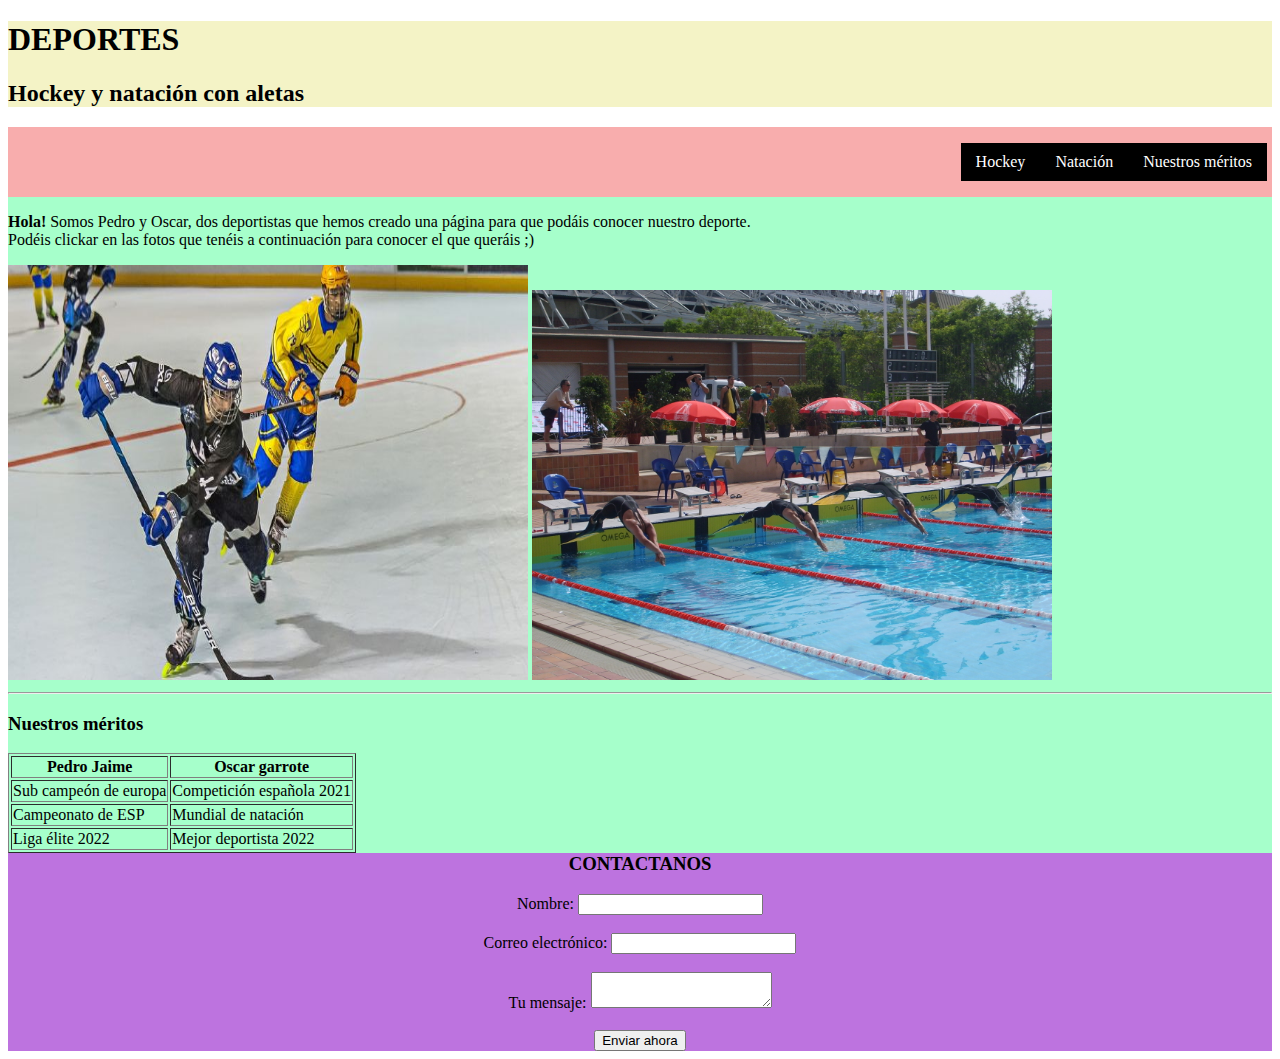
<file: index.html>
<!DOCTYPE html>
<html lang="es-ES">
  
<head>

    <meta charset="utf-8">
    <link rel="stylesheet" href="estilos.css" type="text/css" />

    <title> HOCKEY Y NATACIÓN CON ALETAS </title>
  
</head>
  
<body>
    
<div id="contenedor">
  
  <div id="cabecera">
	<H1>DEPORTES</H1>
	<H2>Hockey y natación con aletas</H2>
  </div>
 

<div id="menu">
	<ul class="nav">
		<li><a href="">Hockey</a>
			<ul>
				<li> <a href="https://www.skatepro.es/c124.htm/"target=”_blank”>Material </a> </li>
				<li> <a href="https://fep.es/admin/reglaments/pdfs/2022_05_24%20Reglas%20de%20juego%202022.pdf"target=”_blank”>Reglas</a></li>
				<li> <a href="https://es.wikipedia.org/wiki/Hockey_sobre_patines_en_l%C3%ADnea "target=”_blank”>Curiosidades</a></li>
				<li> <a href="https://es.wikipedia.org/wiki/Hockey_sobre_patines_en_l%C3%ADnea "target=”_blank”>Pista reglamentaria</a></li>
			</ul>
		</li>

		<li><a href="">Natación</a>
			<ul>
				<li><a href="https://www.najadefins.org/" target=”_blank”>Material</a>
				<li><a href="https://es.wikipedia.org/wiki/Hockey_sobre_patines_en_l%C3%ADnea "target=”_blank”>Reglas</a></li>
				<li><a href="https://es-la.facebook.com/fundacion.bucor/photos/curiosidades-nado-con-aletas-la-nataci%C3%B3n-con-aletas-es-una-disciplina-de-las-act/1510185082347480/"target=”_blank”>Curiosidades</a></li>
				<li><a href="https://as.com/juegos_olimpicos/2021/07/23/noticias/1627027620_361156.html#:~:text=La%20piscina%20ol%C3%ADmpica%20es%20el,usan%20para%20impedir%20el%20oleaje."target=”_blank”>Piscina reglamentaria</a></li>
				<li><a href="#contactanos">contactanos</a></li>
			</ul>
		</li>
		<li><a href="#nuestros meritos">Nuestros méritos</a></li>

	</ul>


</div>

  
  <div id="contenido" >
	<p ><b>Hola!</b> Somos Pedro y Oscar, dos deportistas que hemos creado una página para que podáis conocer nuestro deporte.<br>Podéis clickar en las fotos que tenéis a continuación para conocer el que queráis ;)</p>
	<a href="hockey.html" target="_blank"><img id="imghockey"src="hockey.png" height="415px" width="520px"></a>
	<a href="natacionaletas.html" target="_blank"><img id="natacion"src="natacion.jpg" id="Natacion"width="520px"></a>

	<hr>
	<h3 id="nuestros meritos">Nuestros méritos</h3>
		<table border="1px">
			<tr>
				<th> Pedro Jaime </th>
				<th> Oscar garrote </th>
				
			</tr>

			<tr>
				<td> Sub campeón de europa  </td>
				<td> Competición española 2021 </td>
				
			</tr>

			<tr>
				<td> Campeonato de ESP </td>
				<td> Mundial de natación </td>
				
			</tr>

			<tr>
				<td> Liga élite 2022 </td>
				<td> Mejor deportista 2022 </td>
				
			</tr>
		</table>
  </div>

  <div id="pie">
	<h3 id="contactanos">CONTACTANOS</h3>
		<form>
		Nombre:
		<input type="text"/>  <br/><br/>
		Correo electrónico:
		<input type="email"/>  <br/><br/>
		Tu mensaje: 
		<textarea name="mensaje"> </textarea> <br/><br/>
		<input type="submit" value="Enviar ahora"/>
  
</form>
  </div>

</div>
  
</body>
</html>
</file>
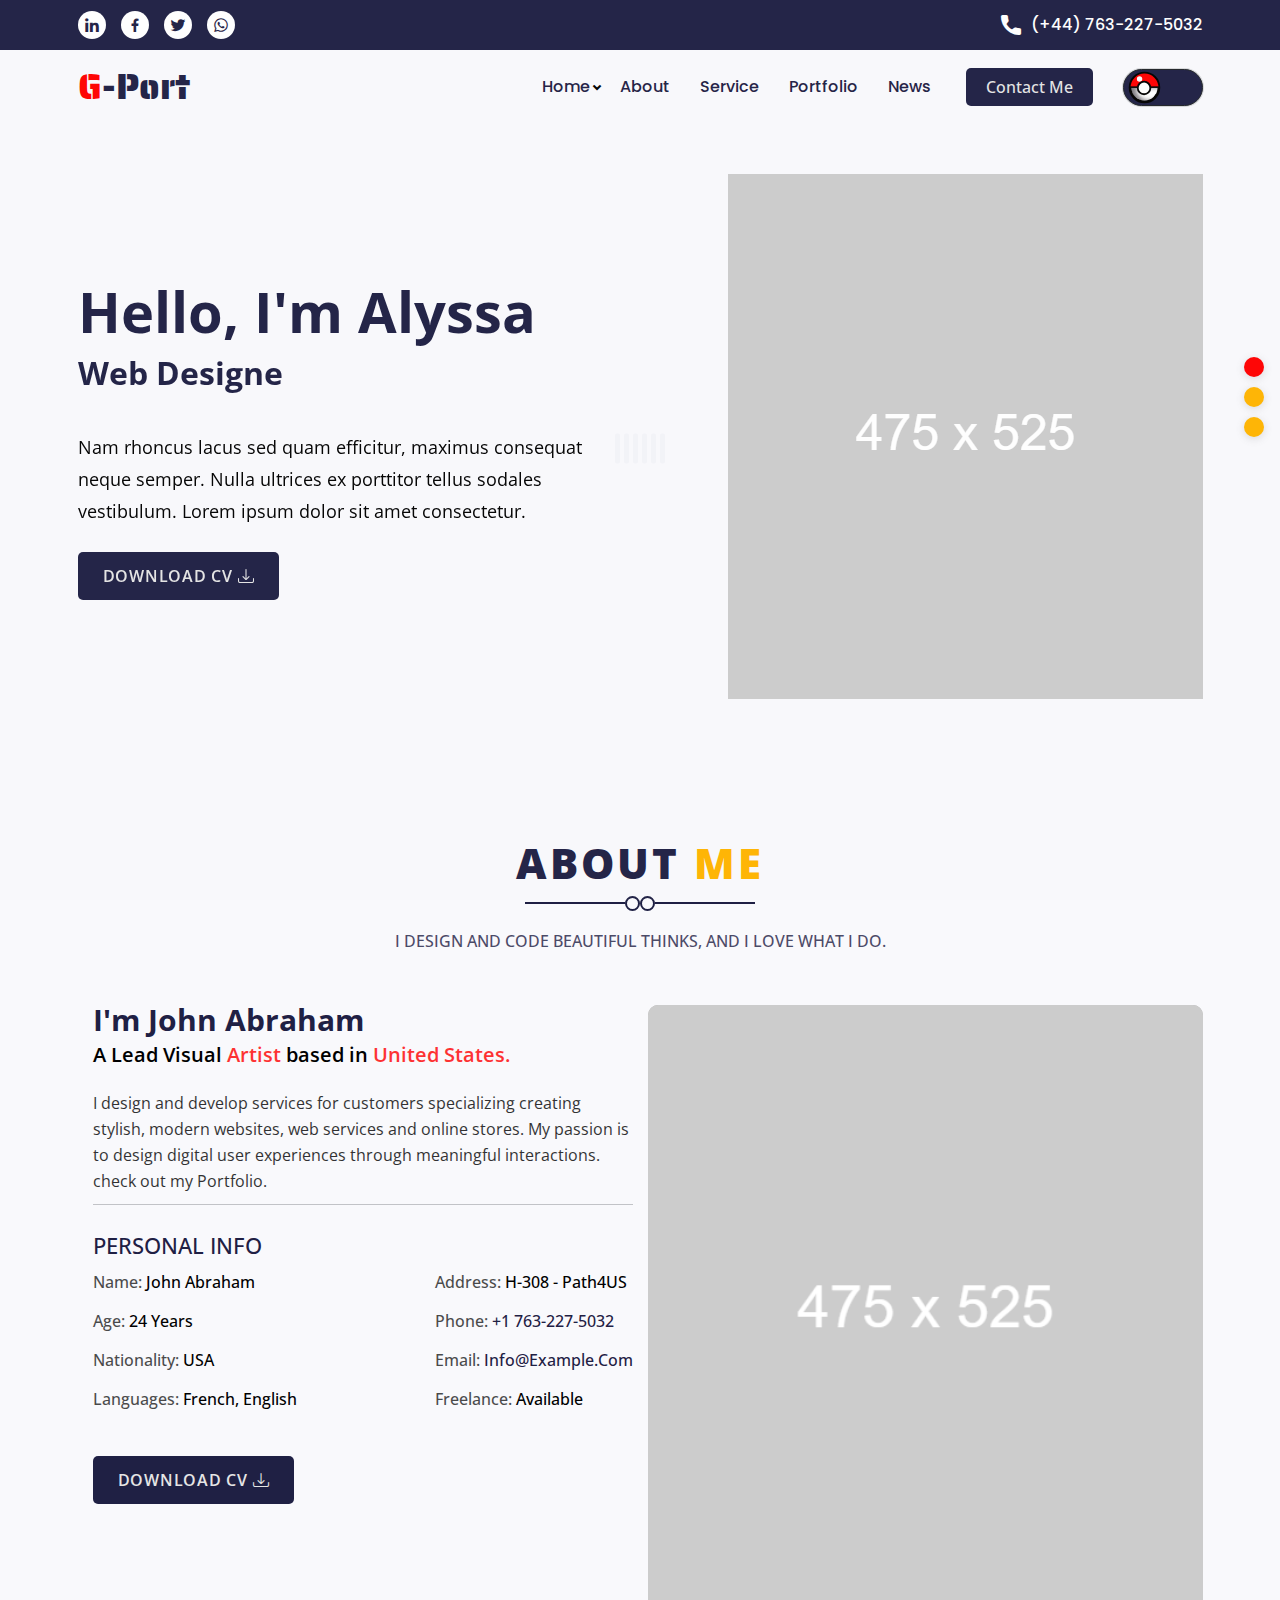
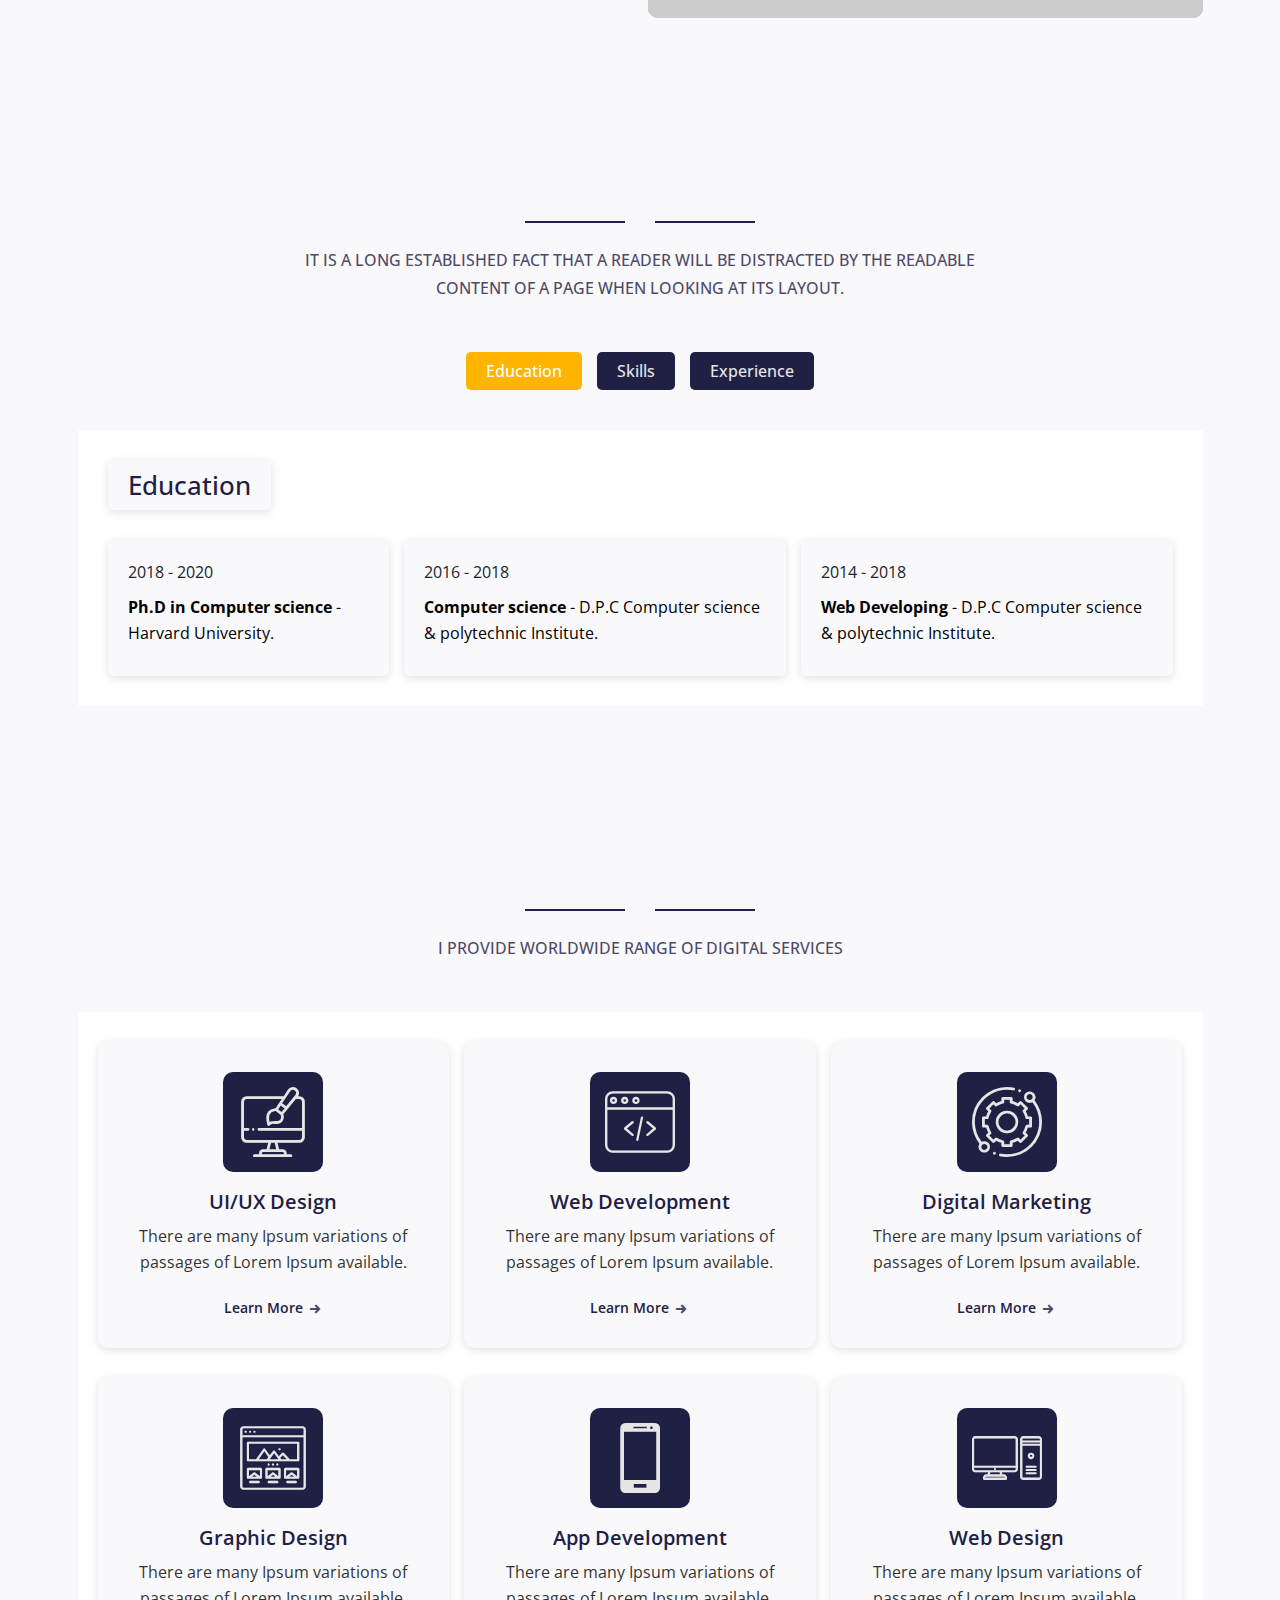
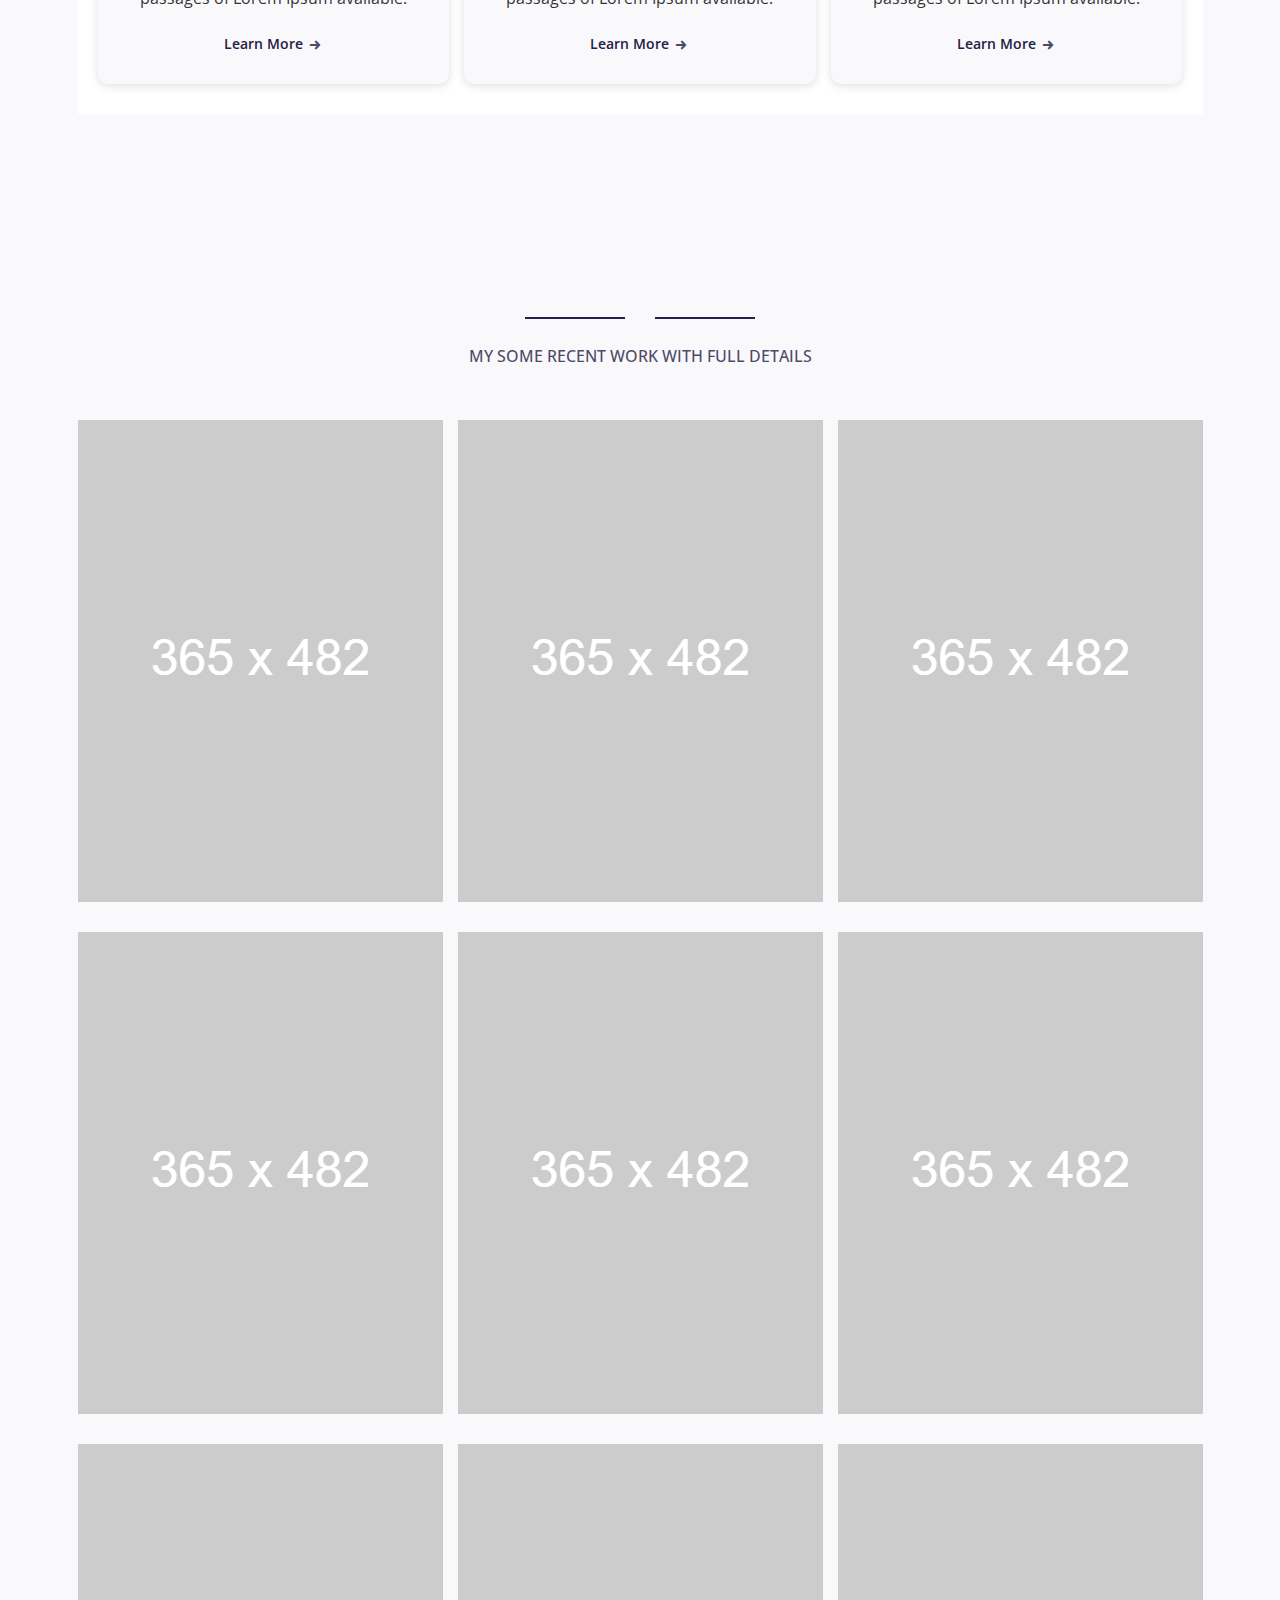
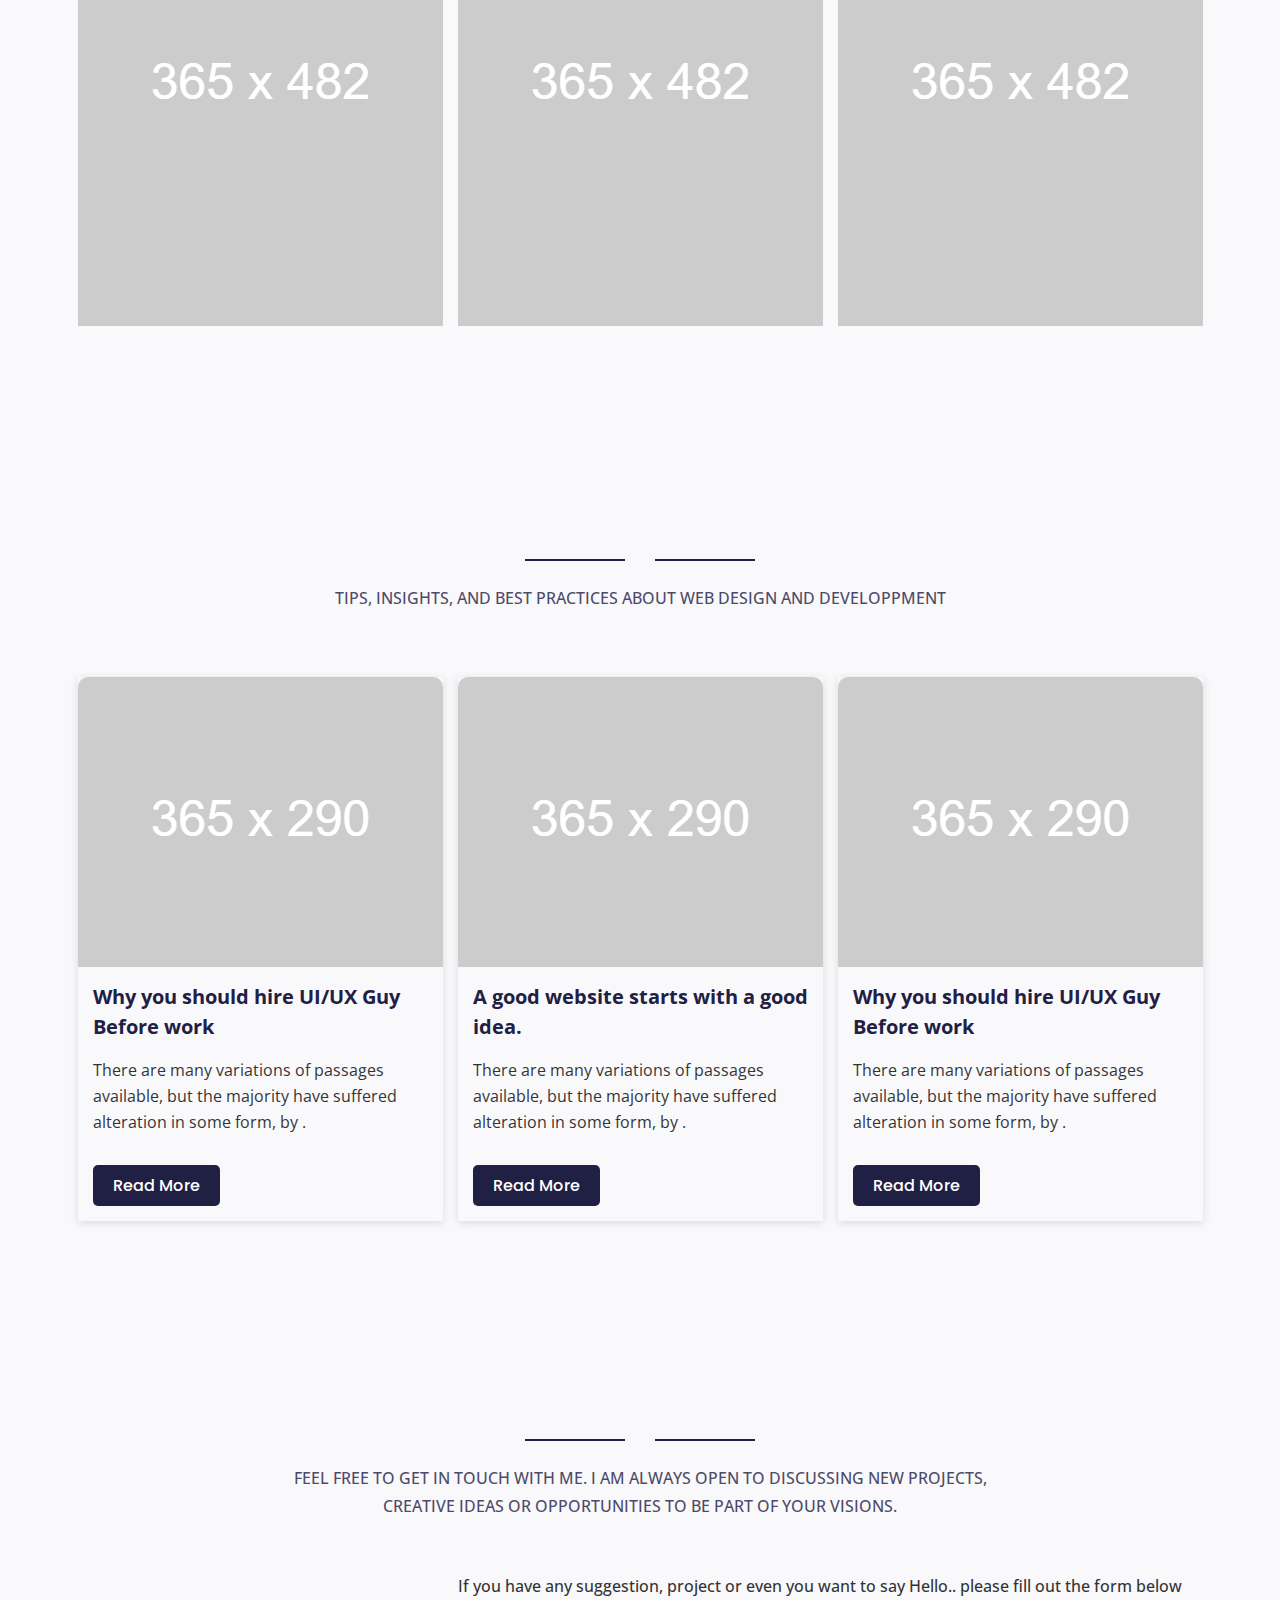
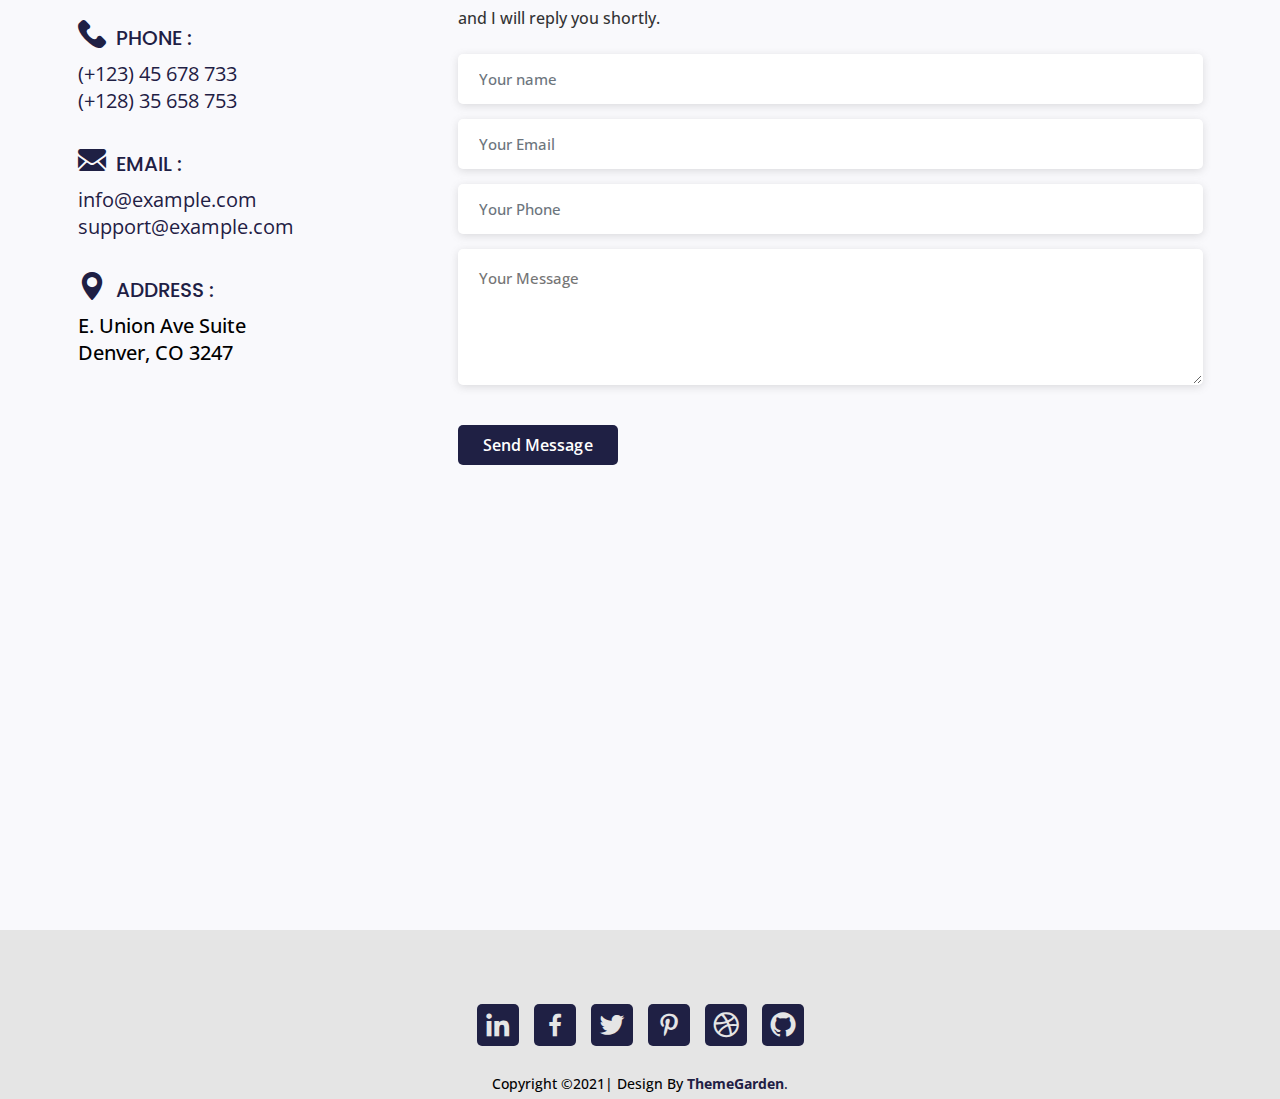
<file: html-file/g-port-html-file/home2.html>
<!doctype html>
<html class="no-js" lang="en">
<head>
    <!-- Required meta tags -->
    <meta charset="utf-8">
    <meta http-equiv="x-ua-compatible" content="ie=edge">
    <meta name="description" content="">
    <meta name="viewport" content="width=device-width, initial-scale=1, shrink-to-fit=no">
    <title>
        G-Port - Creative Personal Portfolio HTML Template. 
    </title>
    <link rel="shortcut Icon" href="./assets/images/thamp2.png" type="images/png">
    <!-- Bootstrap-5 CSS -->
    <link rel="stylesheet" href="./assets/css/bootstrap.min.css">
    <!--  Flat Icon CSS -->
    <link rel="stylesheet" href="./assets/font/flaticon.css">
    <!--  BoxIcons CSS -->
    <link rel="stylesheet" href="./assets/css/boxicons.css">
    <!-- Owl Carousel CSS -->
    <link rel="stylesheet" href="./assets/css/owl.carousel.min.css">
    <!-- Custom CSS -->
    <link rel="stylesheet" href="./assets/css/main.css">
    <link rel="stylesheet" href="./assets/css/responsive.css">

</head>
<body>
    <!-- Start Preloader Area -->
    <div class="preloader">
        <div class="loader">
            <div class="bar1 bar"></div>
            <div class="bar2 bar"></div>
            <div class="bar3 bar"></div>
            <div class="bar4 bar"></div>
            <div class="bar5 bar"></div>
            <div class="bar6 bar"></div>
        </div>
    </div>
    <!-- End Preloader Area -->
    <div class="main-wrapper">
        <!-- Header top Area -->
        <div class="header-top d-none d-md-block">
            <div class="container">
                <div class="row align-items-center">
                    <div class="col-lg-8 col-md-8 col-sm-6 col-xs-6">
                        <ul class="topbar-social-icon d-flex justify-content-start">
                            <li><a><i class='bx bxl-linkedin'></i></a></li>
                            <li><a><i class='bx bxl-facebook'></i></a></li>
                            <li><a><i class='bx bxl-twitter' ></i></a></li>
                            <li><a><i class='bx bxl-whatsapp' ></i></a></li>
                        </ul>
                    </div>
                    <div class="col-lg-4 col-md-4 col-sm-6 col-xs-6">
                        <ul class="topbar-support screen-xl d-flex align-items-center">
                            <li> <a href="tel:+58745852733"><i class="flaticon-call"></i> (+44) 763-227-5032 </a></li>
                        </ul>
                    </div>
                </div>
            </div>
        </div>
        <!-- Header top Area End -->
    
        <!-- header area start -->
        <header class="header-area">
            <div class="container">
                <div class="d-flex align-items-center justify-content-between">
                    <div class="site-wrapper">
                        <a href="#" class="navbar-brand"><span>G</span>-Port</a>
                    </div>
                    <nav class="main-nav ms-auto">
                        <ul class="primary-menu">
                            <li class="has-child-menu">
                                <a href="javascript:void(0)">Home</a>
                                <i class="fl flaticon-plus">+</i>
                                <ul class="sub-menu">
                                    <li><a href="index.html" class="nav-link">Home-One</a></li>
                                    <li><a href="home2.html" class="nav-link">Home-Two</a></li>
                                </ul>
                            </li>
                            <li><a href="#about" class="nav-link">About </a></li>
                            <li><a href="#service" class="nav-link">Service</a></li>
                            <li><a href="#Portfolio" class="nav-link">Portfolio</a></li>
                            <li><a href="#blog" class="nav-link">News</a></li>
                        </ul>

                        <div class="sidebar-support d-block d-md-none">
                            <div class="header-btn d-md-none d-block">
                                <a class="btn primary-btn" href="#contact">Contact Me</a>
                            </div>
                            <ul class="navbar-support screen-xl d-flex align-items-center">
                                <li> <a href="tel:+58745852733"><i class="flaticon-call"></i> (+44) 763-227-5032 </a></li>
                            </ul>
                            <ul class="navbar-social-icon d-flex justify-content-start">
                                <li>
                                    <div class="cs-tooltip">LinkedIn</div>
                                    <a href="#" class="social-button"><i class='bx bxl-linkedin'></i></a>
                                </li>
                                <li>
                                    <div class="cs-tooltip">Facebook</div>
                                    <a href="#" class="social-button"><i class="bx bxl-facebook"></i></a>
                                </li>
                                <li>
                                    <div class="cs-tooltip">Twitter</div>
                                    <a href="#" class="social-button"><i class="bx bxl-twitter"></i></a>
                                </li>
                                <li>
                                    <div class="cs-tooltip">Whatsapp</div>
                                    <a href="#" class="social-button"><i class='bx bxl-whatsapp'></i></a>
                                </li>
                            </ul>
                        
                        </div>

                    </nav>
                    <div class="header-btn d-none d-lg-block">
                        <a class="btn primary-btn" href="#contact">Contact Me</a>
                    </div>
                    <div class="nav-right d-flex justify-content-end align-items-center">
                        <!-- Screen color Mood  -->
                        <div id="toggle">
                            <div class="switch"></div>
                        </div>
                        <!-- Mobile menu  -->
                        <div class="mobile-menu">
                            <a href="javascript:void(0)" class="hamburger d-block d-md-none">
                                <span class="h-top"></span>
                                <span class="h-middle"></span>
                                <span class="h-bottom"></span>
                            </a>
                        </div>
                    </div>
                </div>
            </div>
        </header>
        <!--  header area end -->
        
        <!-- Slider area start -->
        <div class="slider-area slider-2">
            <div id="carouselExampleFade" class="custom-crousel carousel slide carousel-fade" data-bs-ride="carousel">
                <div class="carousel-indicators bs-dots">
                    <button type="button" class="bs-dot active" data-bs-target="#carouselExampleFade" data-bs-slide-to="0" aria-current="true" aria-label="Slide 1"></button>
                    <button type="button" class="bs-dot" data-bs-target="#carouselExampleFade" data-bs-slide-to="1" aria-label="Slide 2"></button>
                    <button type="button" class="bs-dot" data-bs-target="#carouselExampleFade" data-bs-slide-to="2" aria-label="Slide 3"></button>
                </div>
                <div class="carousel-inner">
                  <div class="carousel-item active">
                    <div class="container">
                        <div class="row align-items-center">
                            <div class="col-12 col-sm-12 col-md-6 col-lg-6 col-xl-6 col-xxl-6">
                                <div class="slider-content">
                                    <div class="animated-title">
                                        <h1> Hello, I'm Alyssa</h1>
                                        <div class="word"> </div>
                                    </div>
                                    <p>Nam rhoncus lacus sed quam efficitur, maximus consequat neque semper. Nulla ultrices ex porttitor tellus sodales vestibulum. Lorem ipsum dolor sit amet consectetur.</p>

                                    <div class="slider-button">
                                        <a href="./assets/images/CV.pdf" download class="btn banner-btn">Download CV <i class="bi bi-download"></i></a>
                                    </div>
                                </div>
                            
                            </div>
                            <div class="col-12 col-sm-12 col-md-6 col-lg-6 col-xl-6 col-xxl-6">
                                <div class="slider-img-box d-flex justify-content-end">
                                    <img src="./assets/images/banner-img2-.png" class="img-fluid" alt="banner-img">
                                </div>
                            </div>
                        </div>
                    </div>
                  </div>
                  <div class="carousel-item">
                   <div class="container">
                    <div class="row align-items-center">
                        <div class="col-12 col-sm-12 col-md-6 col-lg-6 col-xl-6 col-xxl-6">
                            <div class="slider-content">
                                <div class="animated-title">
                                    <h1> Hello, I'm Oliver</h1>
                                    <div class="word"> </div>
                                </div>
                                <p>Fusce malesuada imperdiet purus eu rhoncus. Fusce sit amet libero eget justo consequat ornare a eu leo. Fusce malesuada imperdiet purus eu rhoncus.</p>
                                <div class="slider-button">
                                    <a href="./assets/images/CV.pdf" download class="btn banner-btn">Download CV <i class="bi bi-download"></i></a>
                                </div>
                            </div>
                        </div>
                        <div class="col-12 col-sm-12 col-md-6 col-lg-6 col-xl-6 col-xxl-6">
                            <div class="slider-img-box d-flex justify-content-end">
                                <img src="./assets/images/banner-img1.png" class="img-fluid" alt="banner-img">
                            </div>
                        </div>
                     
                    </div>
                   </div>
                  </div>
                  <div class="carousel-item">
                    <div class="container">
                        <div class="row align-items-center">
                            <div class="col-12 col-sm-12 col-md-6 col-lg-6 col-xl-6 col-xxl-6">
                                <div class="slider-content">
                                    <div class="animated-title">
                                        <h1> Hello, I'm Amelia</h1>
                                        <div class="word"> </div>
                                    </div>
                                    <p>Proin sit amet gravida nisi. Sed fermentum orci eget libero consectetur volutpat. Phasellus in aliquet arcu, consectetur suscipit dolor. In viverra, lectus eget suscipit sodales.</p>
    
                                    <div class="slider-button">
                                        <a href="./assets/images/CV.pdf" download class="btn banner-btn">Download CV <i class="bi bi-download"></i></a>
                                    </div>
                                </div>
                            
                            </div>
                            <div class="col-12 col-sm-12 col-md-6 col-lg-6 col-xl-6 col-xxl-6">
                                <div class="slider-img-box d-flex justify-content-end">
                                    <img src="./assets/images/banner-img3.png" class="img-fluid" alt="banner-img">
                                </div>
                            </div>
                        </div>
                       </div>
                  </div>
                </div>
                <!-- <button class="carousel-control-prev" type="button" data-bs-target="#carouselExampleFade" data-bs-slide="prev">
                  <span class="carousel-control-prev-icon" aria-hidden="true"></span>
                  <span class="visually-hidden">Previous</span>
                </button>
                <button class="carousel-control-next" type="button" data-bs-target="#carouselExampleFade" data-bs-slide="next">
                  <span class="carousel-control-next-icon" aria-hidden="true"></span>
                  <span class="visually-hidden">Next</span>
                </button> -->
              </div>


        </div>
        <!-- Slider area End -->

        <!-- About us area start -->
        <div id="about" class="about-area section-top-spacing">
            <div class="container">
                <div class="row">
                    <div class="col-12 col-md-10 col-lg-8 m-auto">
                        <div class="section-inner-content text-center">
                            <div class="section-title">
                                <h2 class="wow animate backInLeft animated animated" data-wow-duration="2000ms" data-wow-delay="0s">About <span>me</span> </h2>
                                <span></span>
                            </div>
                            <h6 class="sub-title">
                                I design and code beautiful thinks, and I love what I do.
                            </h6>
                        </div>
                    </div>
                    
                    <div class="col-lg-6 col-md-12 col-sm-12 col-xs-12 ">
                        <div class="content-area">
                            <div class="inner-tile">
                                <h3 class="inner-content-title"> I'm John Abraham </h3>
                                <p>A Lead Visual <span>Artist</span> based in <span>United States.</span></p>
                            </div>
                            <div class="inner-text">
                                <p>
                                    I design and develop services for customers specializing creating stylish, modern websites, web services and online stores. My  passion is to design digital user experiences through meaningful interactions. check out my Portfolio.
                                </p>
                            </div>
                            <hr>
                            <div class="personal-info">
                                <h4>personal info</h4>
                                <div class="info-list d-flex justify-content-between align-items-center">
                                    <ul>
                                        <li>
                                            <p><span>Name: </span> John Abraham</p>
                                        </li>
                                        <li>
                                            <p><span>age: </span> 24 years</p>
                                        </li>
                                        <li>
                                            <p><span>nationality: </span> USA</p>
                                        </li>
                                        <li>
                                            <p><span> languages: </span> French, English</p>
                                        </li>
                                       
                                    </ul>

                                    <ul>
                                        <li>
                                            <p><span>Address: </span> H-308 - Path4US</p>
                                        </li>
                                        <li>
                                            <p><span>Phone: </span><a href="tel:+58745852733"> +1 763-227-5032</a></p>
                                        </li>
                                        <li>
                                            <p><span>Email: </span> <a href="mailto:info@example.com">info@example.com</a></p>
                                        </li>
                                        <li>
                                            <p><span> Freelance: </span> Available</p>
                                        </li>
                                    </ul>
                                </div>
                                <a href="./assets/images/CV.pdf" download class="btn download-btn"> Download CV 
                                    <i class="bi bi-download"></i></a>
                            </div>
                        </div>
                    </div>

                    <div class="col-lg-6 col-md-12 col-sm-12 col-xs-12 ">
                        <div class="img-box">
                            <img src="./assets/images/banner-img3.png" class="img-fluid" alt="about">
                        </div>
                    </div>
                </div>
            </div>
        </div>
        <!-- About us area End -->

        <!-- Experience area start -->
        <div id="experiences" class="experience-area section-spacing">
            <div class="container">
                <div class="row">
                    <div class="col-12 col-md-10 col-lg-8 m-auto">
                        <div class="section-inner-content text-center">
                            <div class="section-title">
                                <h2 class="wow animate backInLeft animated animated" data-wow-duration="2000ms" data-wow-delay="0s">Education & <span>Experiences</span></h2>
                                <span></span>
                            </div>
                            <h6 class="sub-title">It is a long established fact that a reader will be distracted by the readable content of a page when looking at its layout.</h6>
                        </div>
                    </div>

                    <div class="col-12">
                        <ul class="nav__menu nav nav-pills mb-3 justify-content-center" id="pills-tab" role="tablist">
                            <li class="nav-item" role="presentation">
                              <button class="btn nav-link menu-item active" id="pills-home-tab" data-bs-toggle="pill" data-bs-target="#pills-home" type="button" role="tab" aria-controls="pills-home" aria-selected="true">Education</button>
                            </li>
                            <li class="nav-item" role="presentation">
                                <button class="nav-link menu-item btn" id="pills-skills-tab" data-bs-toggle="pill" data-bs-target="#pills-skills" type="button" role="tab" aria-controls="pills-skills" aria-selected="false">Skills</button>
                              </li>
                            <li class="nav-item" role="presentation">
                              <button class="nav-link menu-item btn" id="pills-experience-tab" data-bs-toggle="pill" data-bs-target="#pills-experience" type="button" role="tab" aria-controls="pills-experience" aria-selected="false">Experience</button>
                            </li>
                    
                        </ul>

                        <div class="tab-content tab-item" id="pills-tabContent">
                            <div class="tab-pane fade show active" id="pills-home" role="tabpanel" aria-labelledby="pills-home-tab">
                                <div class="row">
                                    <div class="col-12">
                                        <div class="education-part ex bg-active">
                                            <div class="edu-list">
                                                <h4>
                                                    <label class="bg-active">Education</label>
                                                </h4>
                                                <ul class="d-flex justify-content-between">
                                                    <li class="bg-active">
                                                        <span class="year">2018 - 2020</span>
                                                        <p>
                                                            <span> <strong>Ph.D in Computer science</strong></span> - 
                                                            Harvard University.
                                                        </p>
                                                    </li>
                                                    <li class="bg-active">
                                                        <span class="year">2016 - 2018</span>
                                                        <p>
                                                            <span> <strong>Computer science</strong></span> - 
                                                            D.P.C Computer science & polytechnic Institute. 
                                                        </p>
                                                    </li>
                                                    <li class="bg-active">
                                                        <span class="year">2014 - 2018</span>
                                                        <p>
                                                            <span><strong>Web Developing</strong></span> - 
                                                            D.P.C Computer science & polytechnic Institute.
                                                        </p>
                                                    </li>
                                                </ul>
                                            </div>
                                        </div>
                                    </div>
                                </div>
                            </div>

                            <div class="tab-pane fade tab-item" id="pills-skills" role="tabpanel" aria-labelledby="pills-skills-tab">        
                                <div class="skills-part ex bg-active">
                                    <h4>
                                        <label class="bg-active">Skills</label>
                                    </h4>
                                    <div class="row">
                                        <div class="col-12 col-lg-6">
                                            <div class="skills-bar bg-active">
                                               
                                                <div class="bar">
                                                    <div class="info">
                                                        <span>Web Design</span>
                                                    </div>
                                                    <div class="progress-line design"><span></span></div>
                                                </div>
                                                <div class="bar">
                                                    <div class="info">
                                                        <span>Web Development</span>
                                                    </div>
                                                    <div class="progress-line development"><span></span></div>
                                                </div>
                                                <div class="bar">
                                                    <div class="info">
                                                        <span>UI/UX</span>
                                                    </div>
                                                    <div class="progress-line uiux"><span></span></div>
                                                </div>
                                                <div class="bar">
                                                    <div class="info">
                                                        <span>Mobile App</span>
                                                    </div>
                                                    <div class="progress-line app"><span></span></div>
                                                </div>
                                                <div class="bar">
                                                    <div class="info">
                                                        <span>Motion Graphic</span>
                                                    </div>
                                                    <div class="progress-line graphic"><span></span></div>
                                                </div>
                                            </div>
                                        </div>

                                        <div class="col-12 col-lg-6">
                                            <div class="skills-bar  bg-active">
                                               
                                                <div class="bar">
                                                    <div class="info">
                                                        <span>HTML</span>
                                                    </div>
                                                    <div class="progress-line html"><span></span></div>
                                                </div>
                                                <div class="bar">
                                                    <div class="info">
                                                        <span>CSS</span>
                                                    </div>
                                                    <div class="progress-line css"><span></span></div>
                                                </div>
                                                <div class="bar">
                                                    <div class="info">
                                                        <span>JavaScript</span>
                                                    </div>
                                                    <div class="progress-line javascript"><span></span></div>
                                                </div>
                                                <div class="bar">
                                                    <div class="info">
                                                        <span>React</span>
                                                    </div>
                                                    <div class="progress-line react"><span></span></div>
                                                </div>
                                                <div class="bar">
                                                    <div class="info">
                                                        <span>NodeJs</span>
                                                    </div>
                                                    <div class="progress-line nodeJs"><span></span></div>
                                                </div>
                                            </div>
                                        </div>

                                    </div>
                                </div>
                               
                            </div>

                            <div class="tab-pane fade" id="pills-experience" role="tabpanel" aria-labelledby="pills-experience-tab">
                                <div class="row">
                                    <div class="experience-part ex bg-active">
                                        <div class="edu-list">
                                            <h4>
                                                <label class="bg-active">Experience</label>
                                            </h4>

                                            <div class="row">
                                                <div class="col-12 col-lg-6">
                                                    <ul>
                                                        <li class="bg-active">
                                                            <h5>Sr. Software Tester</h5>
                                                            <h6>Full Time | Remote</h6>
                                                            <span class="year">2018 - Present</span>
                                                            <hr>
                                                            <h4>
                                                                <label class="bg-active">Google Inc</label>
                                                            </h4>
                                                            <p>Lorem ipsum dolor sit amet consectetur adipisicing elit. Veritatis deleniti numquam similique rem aut assumenda dolore, fugit eos nostrum accusamus nulla nemo exercitationem quam minus vel fugiat corrupti nam.</p>
                                                        </li>

                                                        <li class="bg-active">
                                                            <h5>Cr. Web Developer</h5>
                                                            <h6>Remote | In House</h6>
                                                            <span class="year">2016 - 2018</span>
                                                            <hr>
                                                            <h4>
                                                                <label class="bg-active"> ThemeHub Ltd</label>
                                                            </h4>
                                                            <p>Lorem ipsum dolor sit amet consectetur adipisicing elit. Veritatis deleniti numquam similique rem aut assumenda dolore, fugit eos nostrum accusamus nulla nemo exercitationem quam minus vel fugiat corrupti nam.</p>
                                                        </li>

                                                        
                                                    </ul>
                                                </div>

                                                <div class="col-12 col-lg-6">
                                                    <ul>
                                                        <li class="bg-active">
                                                            <h5>Sr. UI Designer</h5>
                                                            <h6>Part Time | Remote</h6>
                                                            <span class="year">2013 - 2015</span>
                                                            <hr>
                                                            <h4>
                                                                <label class="bg-active"> US Softwares</label>
                                                            </h4>
                                                            <p>Lorem ipsum dolor sit amet consectetur adipisicing elit. Veritatis deleniti numquam similique rem aut assumenda dolore, fugit eos nostrum accusamus nulla nemo exercitationem quam minus vel fugiat corrupti nam.</p>
                                                        </li>

                                                        <li class="bg-active">
                                                            <h5>Jr. Web Developer</h5>
                                                            <h6>Full Time | In House</h6>
                                                            <span class="year">2010 - 2013</span>
                                                            <hr>
                                                            <h4>
                                                                <label class="bg-active">Avata Theme</label>
                                                            </h4>
                                                            <p>Lorem ipsum dolor sit amet consectetur adipisicing elit. Veritatis deleniti numquam similique rem aut assumenda dolore, fugit eos nostrum accusamus nulla nemo exercitationem quam minus vel fugiat corrupti nam.</p>
                                                        </li>

                                                        
                                                    </ul>
                                                </div>
                                            </div>
                                            
                                        </div>
                                    </div>
                                </div>
                            </div>
                        </div>
                    </div>
             
                </div>
            </div>
        </div>
        <!-- Experience b area End -->

        <!-- Services area start -->
        <div id="service" class="services-area section-spacing">
            <div class="container">
                <div class="row">
                    <div class="col-12 col-md-10 col-lg-8 m-auto">
                        <div class="section-inner-content text-center">
                            <div class="section-title">
                                <h2 class="wow animate backInLeft animated animated" data-wow-duration="2000ms" data-wow-delay="0s">Latest Digital <span>services</span> </h2>
                                <span></span>
                            </div>
                            <h6 class="sub-title">
                                I provide worldwide range of digital services
                            </h6>
                        </div>
                    </div>
                </div>

                <div class="service-items bg-active">
                    <div class="row">
        
                        <div class="col-xxl-4 col-xl-4 col-lg-4 col-md-6 col-sm-8 col-12 text-center m-auto">
                            <div class="service-item text-center bg-active">
                                <div class="box_innerIcon">
                                    <i class="flaticon-web-design"></i>
                                </div>
                                
                                <div class="box_innerContent text-center">
                                    <h3><a href="#">UI/UX Design</a> </h3>
                                    <p>There are many Ipsum variations of passages of Lorem Ipsum available.</p>
                                    
                                    <a href="#" class="btn btn-link btn_learnMore">Learn More <i class="flaticon-right-arrow-1"></i></a>
                                        
                                </div>
                            </div>
                        </div>
                        <div class="col-xxl-4 col-xl-4 col-lg-4 col-md-6 col-sm-8 col-12 text-center m-auto">
                            <div class="service-item text-center bg-active">
                                <div class="box_innerIcon">
                                    <i class="flaticon-web-programming"></i>
                                </div>
                                <div class="box_innerContent text-center">
                                    <h3><a href="#">Web Development</a> </h3>
                                    <p>There are many Ipsum variations of passages of Lorem Ipsum available.</p>
                                    <a href="#" class="btn btn-link btn_learnMore">Learn More <i class="flaticon-right-arrow-1"></i></a>
                                </div>
                            </div>
                        </div>
                        <div class="col-xxl-4 col-xl-4 col-lg-4 col-md-6 col-sm-8 col-12 text-center m-auto">
                            <div class="service-item text-center bg-active">
                                <div class="box_innerIcon">
                                    <i class="flaticon-technical-support"></i>
                                </div>
                                
                                <div class="box_innerContent text-center">
                                    <h3><a href="#">Digital Marketing</a> </h3>
                                    <p>There are many Ipsum variations of passages of Lorem Ipsum available.</p>
                                    <a href="#" class="btn btn-link btn_learnMore">Learn More <i class="flaticon-right-arrow-1"></i></a>
                                </div>
                            </div>
                        </div>
                        <div class="col-xxl-4 col-xl-4 col-lg-4 col-md-6 col-sm-8 col-12 text-center m-auto">
                            <div class="service-item text-center bg-active">
                                <div class="box_innerIcon">
                                    <i class="flaticon-website-1"></i>
                                </div>
                                
                                <div class="box_innerContent text-center">
                                    <h3><a href="#">Graphic Design</a> </h3>
                                    <p>There are many Ipsum variations of passages of Lorem Ipsum available.</p>
                                    <a href="#" class="btn btn-link btn_learnMore">Learn More <i class="flaticon-right-arrow-1"></i></a>
                                </div>
                            </div>
                        </div>
                        <div class="col-xxl-4 col-xl-4 col-lg-4 col-md-6 col-sm-8 col-12 text-center m-auto">
                            <div class="service-item text-center bg-active">
                                <div class="box_innerIcon">
                                    <i class="flaticon-smartphone"></i>
                                </div>
                                
                                <div class="box_innerContent text-center">
                                    <h3><a href="#">App Development</a> </h3>
                                    <p>There are many Ipsum variations of passages of Lorem Ipsum available.</p>
                                    <a href="#" class="btn btn-link btn_learnMore">Learn More <i class="flaticon-right-arrow-1"></i></a>
                                </div>
                            </div>
                        </div>
                        <div class="col-xxl-4 col-xl-4 col-lg-4 col-md-6 col-sm-8 col-12 text-center m-auto">
                            <div class="service-item text-center bg-active">
                                <div class="box_innerIcon">
                                    <i class="flaticon-computer"></i>
                                </div>
                                
                                <div class="box_innerContent text-center">
                                    <h3><a href="#">Web Design</a> </h3>
                                    <p>There are many Ipsum variations of passages of Lorem Ipsum available.</p>
                                    <a href="#" class="btn btn-link btn_learnMore">Learn More <i class="flaticon-right-arrow-1"></i></a>
                                </div>
                            </div>
                        </div>
                    </div>
                </div>
            </div>
        </div>
        <!-- Services area End -->

        <!-- Portfolil area start -->
        <div id="Portfolio" class="portfolio-area section-spacing">
            <div class="container">
                <div class="row">
                    <div class="col-12 col-md-10 col-lg-8 m-auto">
                        <div class="section-inner-content text-center">
                            <div class="section-title">
                                <h2 class="wow animate backInLeft animated animated" data-wow-duration="2000ms" data-wow-delay="0s">My <span>Portfolio</span></h2>
                                <span></span>
                            </div>
                            <h6 class="sub-title">
                                My Some Recent Work With Full Details
                            </h6>
                        </div>
                    </div>
                </div>

                <div class="service-items bg-active">

                    <div class="row portfolio-item-box">
                        <div class="col-12 col-sm-6 col-md-6 col-lg-4">
                            <div class="element-item">
                                <img class="img-fluid" src="./assets/images/portfolio/work-1.png" alt="img">
                                <div class="caption fade_caption">
                                    <h5>Branding</h5>
                                    <p>Lorem ipsum dolor sit amet consectetur adipisicing elit. Similique, rerum! </p>
                                    <a href="#" class="btn btn-primary">View Full Project</a>
                                </div>
                            </div>
                        </div>

                        <div class="col-12 col-sm-6 col-md-6 col-lg-4">
                            <div class="element-item">
                                <img class="img-fluid" src="./assets/images/portfolio/work-2.png" alt="img">
                                <div class="caption fade_caption">
                                    <h5>Branding</h5>
                                    <p>Lorem ipsum dolor sit amet consectetur adipisicing elit. Similique, rerum! </p>
                                    <a href="#" class="btn btn-primary">View Full Project</a>
                                </div>
                            </div>
                        </div>
                        
                        <div class="col-12 col-sm-6 col-md-6 col-lg-4">
                            <div class="element-item">
                                <img class="img-fluid" src="./assets/images/portfolio/work-3.png" alt="img">
                                <div class="caption fade_caption">
                                    <h5>SEO</h5>
                                    <p>Lorem ipsum dolor sit amet consectetur adipisicing elit. Similique, rerum! </p>
                                    <a href="#" class="btn btn-primary">View Full Project</a>
                                </div>
                            </div>
                        </div>

                        <div class="col-12 col-sm-6 col-md-6 col-lg-4">
                            <div class="element-item">
                                <img class="img-fluid" src="./assets/images/portfolio/work-4.png" alt="img">
                                <div class="caption fade_caption">
                                    <h5>Web Design</h5>
                                    <p>Lorem ipsum dolor sit amet consectetur adipisicing elit. Similique, rerum! </p>
                                    <a href="#" class="btn btn-primary">View Full Project</a>
                                </div>
                            </div>
                        </div>

                        <div class="col-12 col-sm-6 col-md-6 col-lg-4">
                            <div class="element-item">
                                <img class="img-fluid" src="./assets/images/portfolio/work-5.png" alt="img">
                                <div class="caption fade_caption">
                                    <h5>Web Design</h5>
                                    <p>Lorem ipsum dolor sit amet consectetur adipisicing elit. Similique, rerum! </p>
                                    <a href="#" class="btn btn-primary">View Full Project</a>
                                </div>
                            </div>
                        </div>

                        <div class="col-12 col-sm-6 col-md-6 col-lg-4">
                            <div class="element-item">
                                <img class="img-fluid" src="./assets/images/portfolio/work-6.png" alt="img">
                                <div class="caption fade_caption">
                                    <h5>Web Development</h5>
                                    <p>Lorem ipsum dolor sit amet consectetur adipisicing elit. Similique, rerum! </p>
                                    <a href="#" class="btn btn-primary">View Full Project</a>
                                </div>
                            </div>
                        </div>

                        <div class="col-12 col-sm-6 col-md-6 col-lg-4">
                            <div class="element-item">
                                <img class="img-fluid" src="./assets/images/portfolio/work-7.png" alt="img">
                                <div class="caption fade_caption">
                                    <h5>Web Design</h5>
                                    <p>Lorem ipsum dolor sit amet consectetur adipisicing elit. Similique, rerum! </p>
                                    <a href="#" class="btn btn-primary">View Full Project</a>
                                </div>
                            </div>
                        </div>

                        <div class="col-12 col-sm-6 col-md-6 col-lg-4">
                            <div class="element-item">
                                <img class="img-fluid" src="./assets/images/portfolio/work-8.png" alt="img">
                                <div class="caption fade_caption">
                                    <h5>SEO</h5>
                                    <p>Lorem ipsum dolor sit amet consectetur adipisicing elit. Similique, rerum! </p>
                                    <a href="#" class="btn btn-primary">View Full Project</a>
                                </div>
                            </div>
                        </div>

                        <div class="col-12 col-sm-6 col-md-6 col-lg-4">
                            <div class="element-item">
                                <img class="img-fluid" src="./assets/images/portfolio/work-9.png" alt="img">
                                <div class="caption fade_caption">
                                    <h5>Web Development</h5>
                                    <p>Lorem ipsum dolor sit amet consectetur adipisicing elit. Similique, rerum! </p>
                                    <a href="#" class="btn btn-primary">View Full Project</a>
                                </div>
                            </div>
                        </div>
                    </div>
                </div>
            </div>
        </div>
        <!-- Portfolio area End -->

        <!-- Blog area start -->
        <div id="blog" class="blog-area section-spacing">
            <div class="container">
                <div class="row">
                    <div class="col-12 col-md-10 col-lg-8 m-auto">
                        <div class="section-inner-content text-center">
                            <div class="section-title">
                                <h2 class="wow animate backInLeft animated animated" data-wow-duration="2000ms" data-wow-delay="0s">Latest <span>Posts</span></h2>
                                <span></span>
                            </div>
                            <h6 class="sub-title">
                                TIPS, INSIGHTS, AND BEST PRACTICES ABOUT WEB DESIGN AND DEVELOPPMENT 
                            </h6>
                        </div>
                    </div>
                </div>

                <div class="row">
                    <div class="col-12 col-sm-8 col-md-6 col-lg-4 m-auto">
                        <div class="blog-box">
                            <div class="blog-img">
                                <a href="#">
                                    <img class="img-fluid" src="./assets/images/blog_img1.png" alt="img">
                                </a>
                            </div>
                            <div class="blog-content bg-active">
                                <a href="#"> 
                                    <h4>Why you should hire UI/UX Guy Before work </h4> 
                                </a>
                                <p> There are many variations of passages available, but the majority have suffered alteration in some form, by .</p>
                                <a href="#" class="btn readMore_btn">Read More</a>
                            </div>
                        </div>
                    </div>

                    <div class="col-12 col-sm-8 col-md-6 col-lg-4 m-auto">
                        <div class="blog-box">
                            <div class="blog-img">
                                <a href="#">
                                    <img class="img-fluid" src="./assets/images/blog_img2.png" alt="img">
                                </a>
                            </div>
                            <div class="blog-content bg-active">
                                <a href="#"> 
                                    <h4>A good website starts with a good idea.</h4> 
                                </a>
                                <p> There are many variations of passages available, but the majority have suffered alteration in some form, by .</p>
                                <a href="#" class="btn readMore_btn">Read More</a>
                            </div>
                        </div>
                    </div>

                    <div class="col-12 col-sm-8 col-md-6 col-lg-4 m-auto">
                        <div class="blog-box">
                            <div class="blog-img">
                                <a href="#">
                                    <img class="img-fluid" src="./assets/images/blog_img3.png" alt="img">
                                </a>
                            </div>
                            <div class="blog-content bg-active">
                                <a href="#"> 
                                    <h4>Why you should hire UI/UX Guy Before work </h4> 
                                </a>
                                <p> There are many variations of passages available, but the majority have suffered alteration in some form, by .</p>
                                <a href="#" class="btn readMore_btn">Read More</a>
                            </div>
                        </div>
                    </div>
                </div>

            
            </div>
        </div>
        <!-- Blog area End -->

        <!-- Contact area start -->
        <div id="contact" class="contact-area section-spacing">
            <div class="container">
                <div class="row">
                    <div class="col-12 col-md-10 col-lg-8 m-auto">
                        <div class="section-inner-content text-center">
                            <div class="section-title">
                                <h2 class="wow animate backInLeft animated animated" data-wow-duration="2000ms" data-wow-delay="0s">Get in <span>touch</span></h2>
                                <span></span>
                            </div>
                            <h6 class="sub-title">
                                Feel free to get in touch with me. I am always open to discussing new projects, creative ideas or opportunities to be part of your visions.
                            </h6>
                        </div>
                    </div>
                </div>

                <div class="row align-items-center">
                    <div class="col-12 col-md-4 col-lg-4">
                        <div class="contact-lines">
                            <div class="single-contact-box text-left">
                                <h6 class="phone pc">
                                    <i class="flaticon-phone-call-1"></i>
                                    <span>Phone :</span>
                                </h6>
                                <p>
                                    <a href="tel:+12345678733">(+123) 45 678 733</a> <br>
                                    <a href="tel:+12345678733">(+128) 35 658 753</a>
                                </p>
                            </div>
        
                            <div class="single-contact-box text-left">
                                <h6 class="email pc">
                                    <i class="flaticon-black-back-closed-envelope-shape"></i>
                                    <span>Email :</span>
                                </h6>
                                <p> 
                                    <a href="mailto:info@example.com">info@example.com</a> <br>
                                    <a href="mailto:info@example.com">support@example.com</a>
                                </p>
                            </div>
        
                            <div class="single-contact-box text-left">
                                <h6 class="address pc">
                                    <i class="flaticon-maps-and-flags"></i>
                                    <span>Address :</span>
                                </h6>
                                <p>E. Union Ave Suite <br> Denver, CO 3247 </p>
                            </div>
                        </div>
                    </div>

                    <div class="col-12 col-md-8 col-lg-8">
                        <!-- RD Mailform-->
                        <form class="contact-mailform text-left" data-form-output="form-output-global" data-form-type="contact" method="post" action="./assets/bat/rd-mailform.php">
                            <p>If you have any suggestion, project or even you want to say Hello.. please fill out the form below and I will reply you shortly.</p>
                            
                            <div class="form-wrap input_area">
                                <input class="form-input form-control" id="contact-name" type="text" name="name" placeholder="Your name" required>
                            </div>

                            <div class="form-wrap input_area">
                                <input class="form-input form-control" id="contact-email" type="email" name="email" placeholder="Your Email" required>
                            </div>

                            <div class="form-wrap input_area">
                                <input class="form-input form-control" id="contact-phone" type="text" name="phone" placeholder="Your Phone" autocomplete="on" required>
                            </div>

                            <div class="form-wrap input_area">
                                <textarea class="form-input" id="contact-message" name="message" placeholder="Your Message" rows="4" required></textarea>
                            </div>

                            <div class="form-button animated-btn group-sm text-left">
                                <div class="pikachu">
                                    <img src="./assets/images/pikachu3.gif" class="img-fluid" alt="animate img">
                                </div>
                                
                                <button type="submit" class="btn btn-submit">Send Message</button>
                            </div>
                        </form>
                    </div>

                    <div class="col-12">
                        <!-- GOOGLE MAP  -->
                        <div class="google_map">
                            <iframe src="https://www.google.com/maps/embed?pb=!1m14!1m12!1m3!1d14588.836476427918!2d90.2526255!3d23.917647949999996!2m3!1f0!2f0!3f0!3m2!1i1024!2i768!4f13.1!5e0!3m2!1sen!2sbd!4v1634662540506!5m2!1sen!2sbd" height="350" style="border:0; width: 100%;" allowfullscreen="" loading="lazy"></iframe>
                        </div>
                    </div>
                </div>

            
            </div>
        </div>
        <!-- Contact area End -->

        <!-- footer area start -->
        <footer class="footer-area bg-active">
            <div class="container">
                <div class="row">
                    <div class="col-12">
                        <div class="social-area text-center">
                            <ul class="social-links d-flex align-items-center justify-content-center">
                                <li>
                                    <div class="cs-tooltip">LinkedIn</div>
                                    <a href="#" class="social-button"><i class='bx bxl-linkedin'></i></a>
                                </li>
                                <li>
                                    <div class="cs-tooltip">Facebook</div>
                                    <a href="#" class="social-button"><i class="bx bxl-facebook"></i></a>
                                </li>
                                <li>
                                    <div class="cs-tooltip">Twitter</div>
                                    <a href="#" class="social-button"><i class="bx bxl-twitter"></i></a>
                                </li>
                                <li>
                                    <div class="cs-tooltip">Pinterest</div>
                                    <a href="#" class="social-button"><i class="bx bxl-pinterest-alt"></i></a>
                                </li>
                                <li>
                                    <div class="cs-tooltip">Dribbble</div>
                                    <a href="#" class="social-button"><i class="bx bxl-dribbble"></i></a>
                                </li>
                                <li>
                                    <div class="cs-tooltip">Github</div>
                                    <a href="#" class="social-button"><i class='bx bxl-github'></i></a>
                                </li>
                            </ul>
                        </div>
                    </div>
                    <div class="col-12 copy-right text-center">              
                        <p>Copyright ©2021| Design By <a href="#"> <strong>ThemeGarden</strong>.</a></p>
                    </div>
                </div>
                
            </div>
        </footer> 
        <!-- footer area end -->
    </div>

    <!--Javascript -->
    <script src="./assets/js/jquery.min.js"></script>
    <script src="./assets/js/wow.min.js"></script>
    <script src="./assets/js/bootstrap.min.js"></script>
    <script src="./assets/js/popper.min.js"></script>
    <script src="./assets/js/isotope.pkgd.min.js"></script>
    <!-- Custom JavaScript -->
    <script src="./assets/js/app.js"></script>

    <script>
        $(function () {
            $('[data-toggle="tooltip"]').tooltip()
        })
    </script>
</body>
</html>
</file>
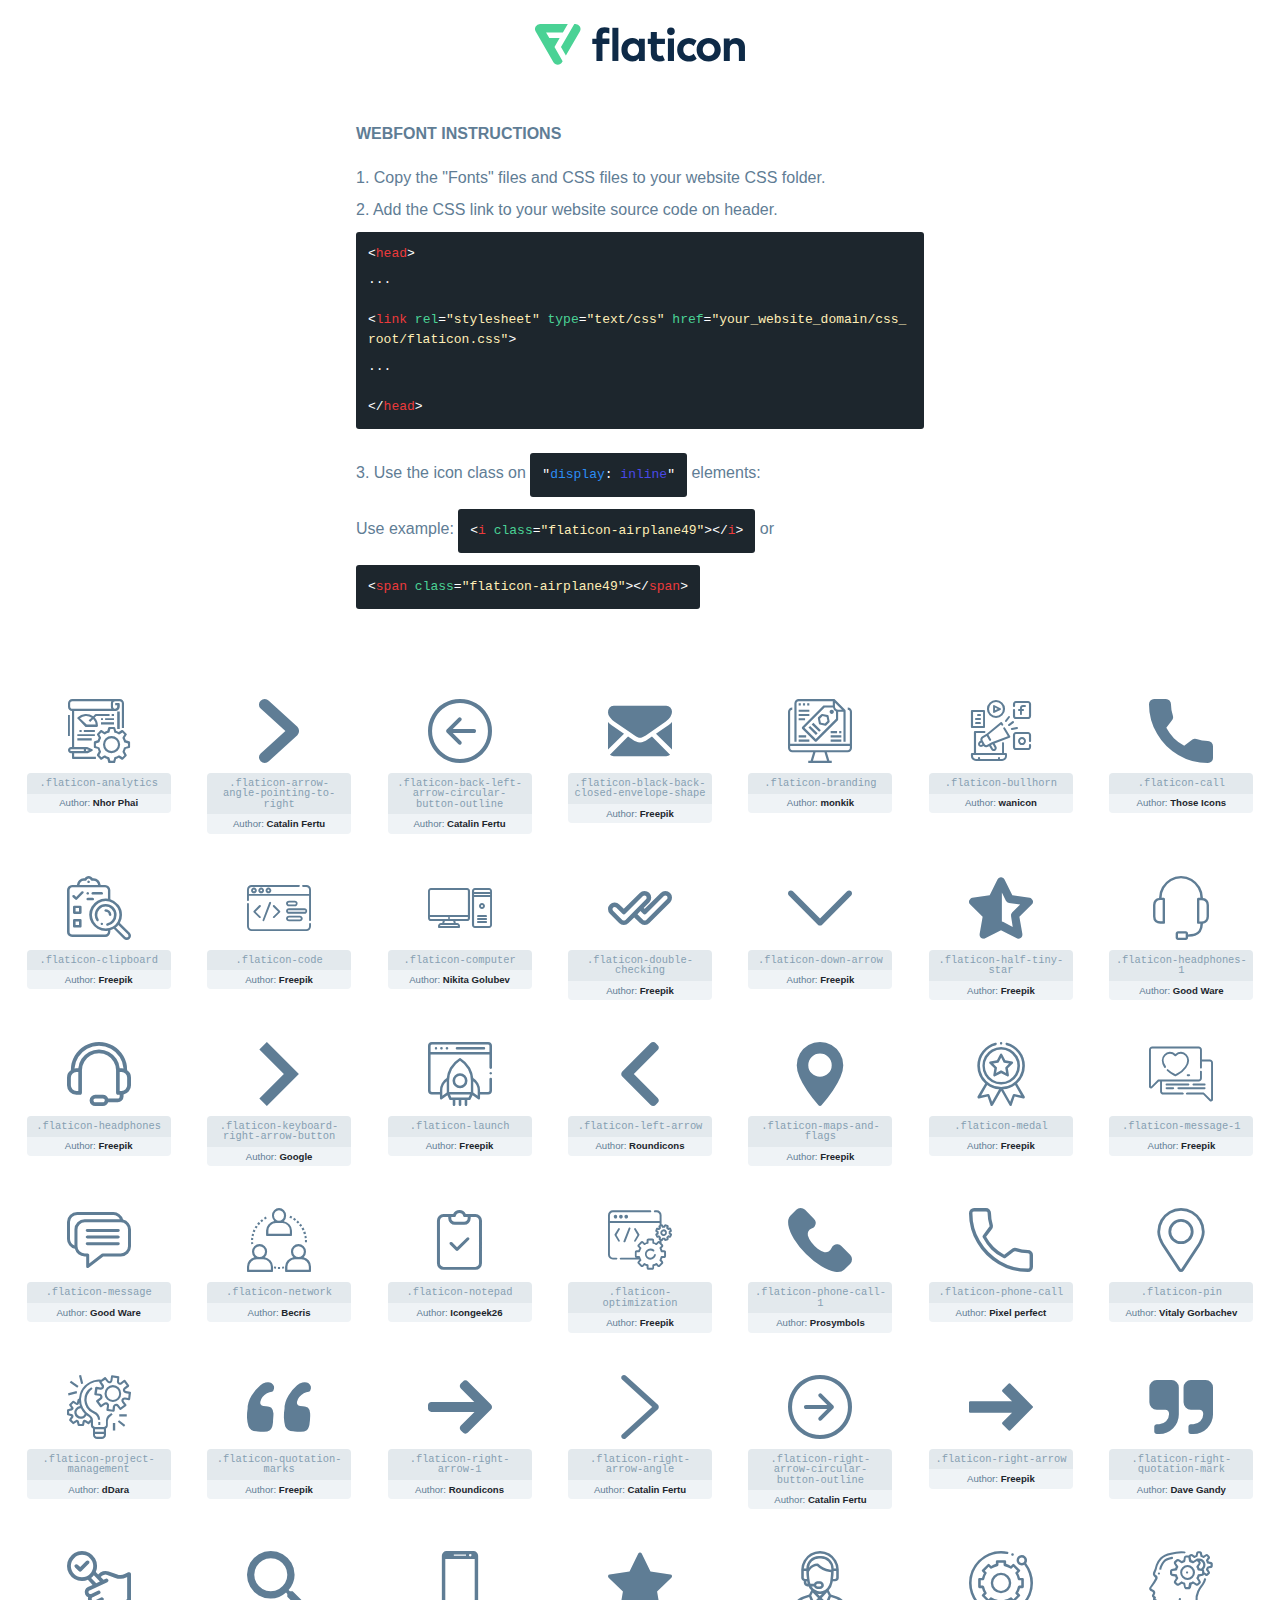
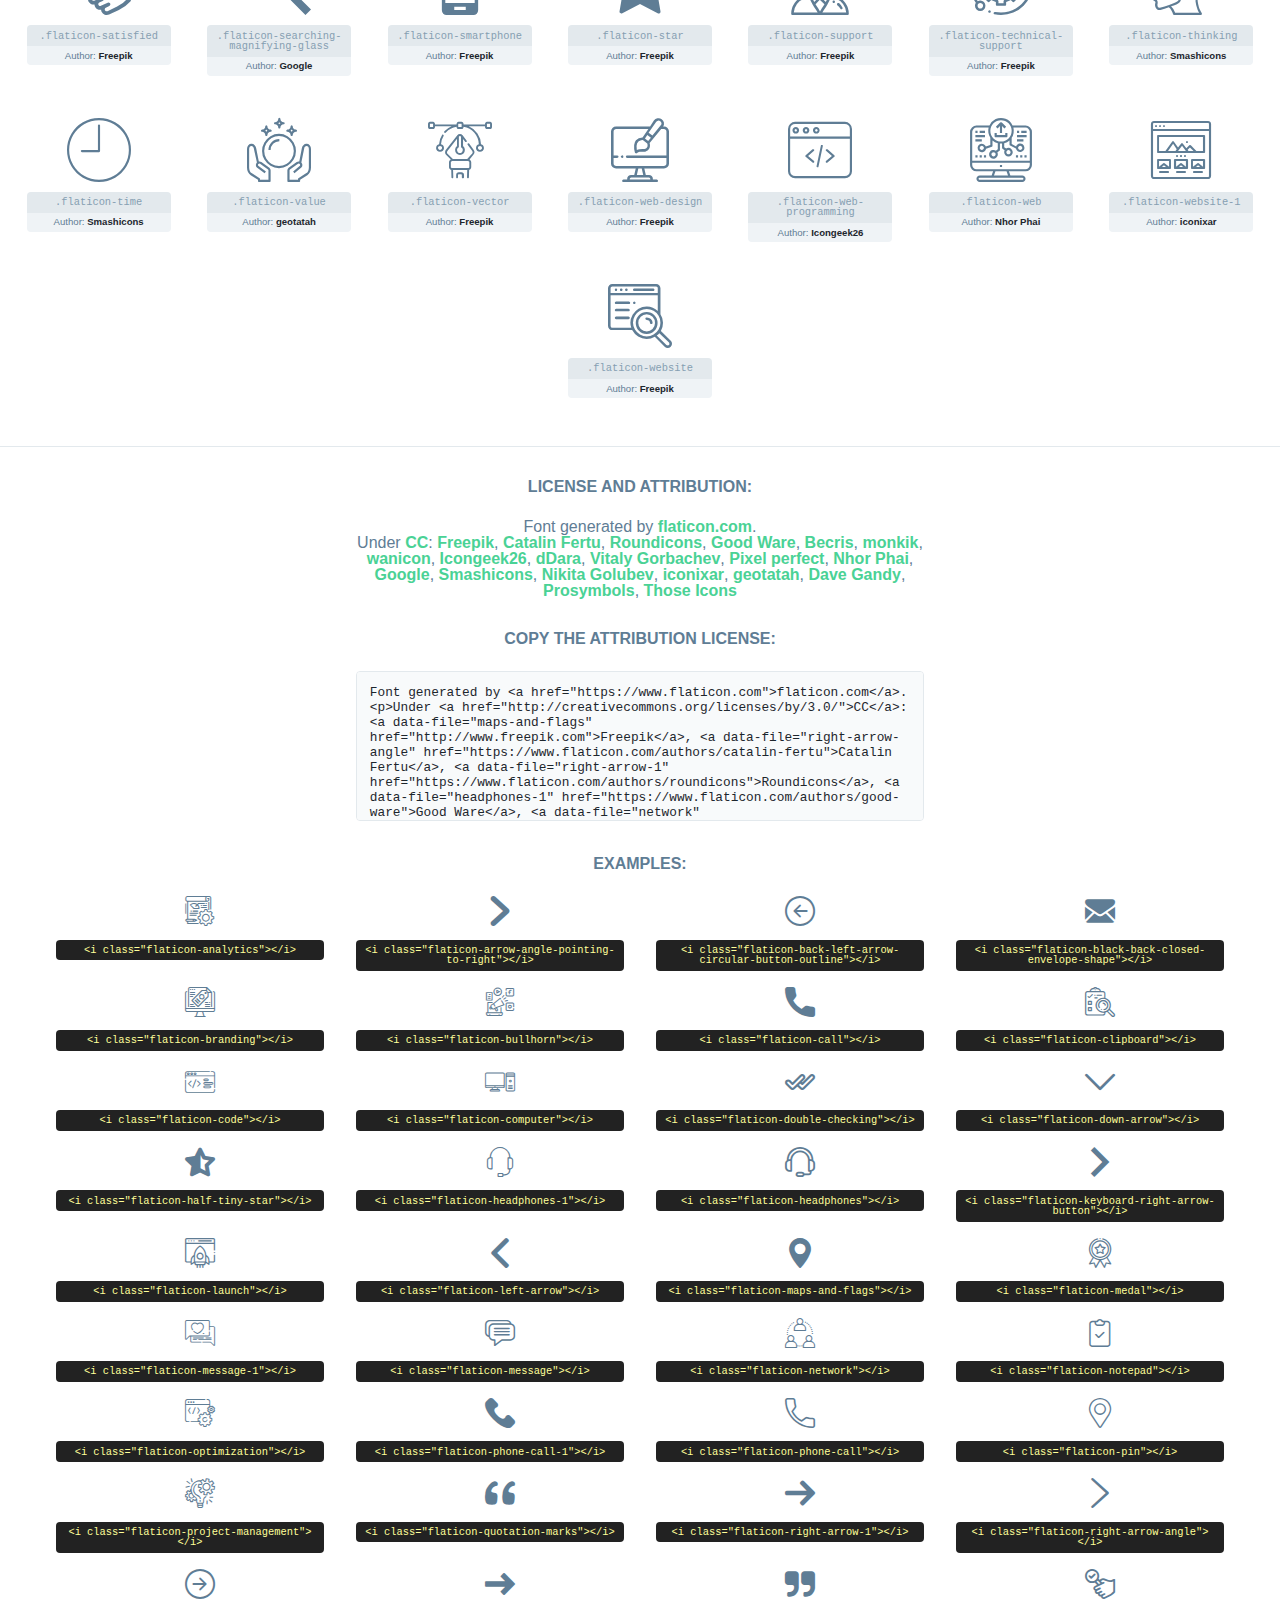
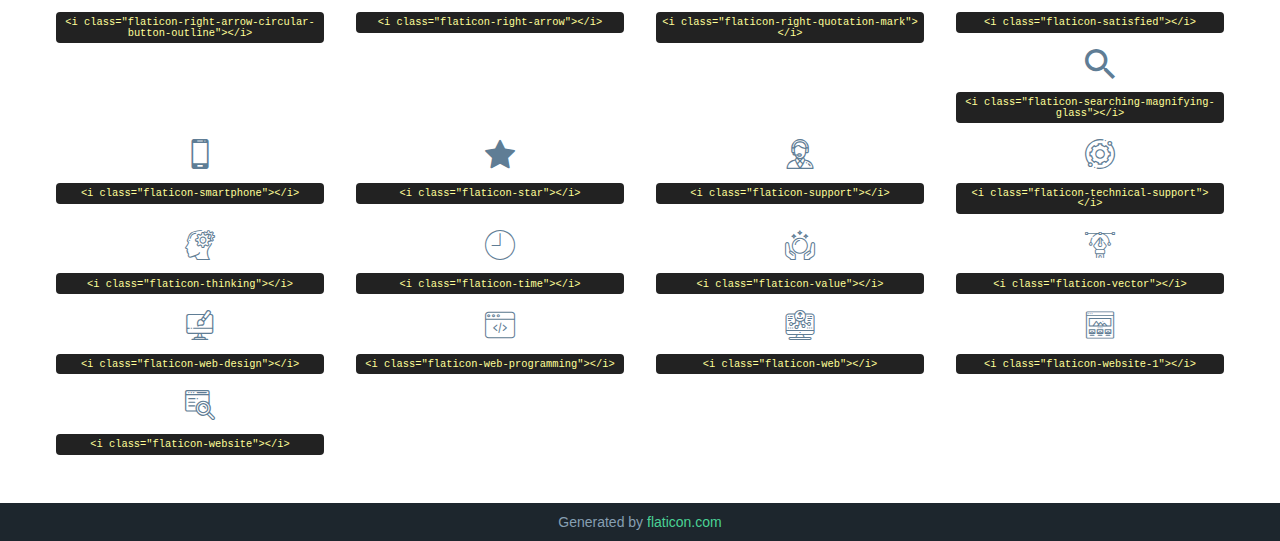
<file: html-file/g-port-html-file/assets/font/flaticon.html>
<!DOCTYPE html>
<html lang="en">
<head>
    <title>Flaticon Webfont</title>
    <link rel="stylesheet" type="text/css" href="flaticon.css"/>
    <meta charset="UTF-8">
    <style>
        html, body, div, span, applet, object, iframe,
        h1, h2, h3, h4, h5, h6, p, blockquote, pre,
        a, abbr, acronym, address, big, cite, code,
        del, dfn, em, img, ins, kbd, q, s, samp,
        small, strike, strong, sub, sup, tt, var,
        b, u, i, center,
        dl, dt, dd, ol, ul, li,
        fieldset, form, label, legend,
        table, caption, tbody, tfoot, thead, tr, th, td,
        article, aside, canvas, details, embed,
        figure, figcaption, footer, header, hgroup,
        menu, nav, output, ruby, section, summary,
        time, mark, audio, video {
            margin: 0;
            padding: 0;
            border: 0;
            font-size: 100%;
            font: inherit;
            vertical-align: baseline;
        }

        /* HTML5 display-role reset for older browsers */
        article, aside, details, figcaption, figure,
        footer, header, hgroup, menu, nav, section {
            display: block;
        }

        body {
            line-height: 1;
        }

        ol, ul {
            list-style: none;
        }

        blockquote, q {
            quotes: none;
        }

        blockquote:before, blockquote:after,
        q:before, q:after {
            content: '';
            content: none;
        }

        table {
            border-collapse: collapse;
            border-spacing: 0;
        }

        body {
            font-family: Helvetica, Arial, sans-serif;
            font-size: 16px;
            color: #5f7d95;
        }

        a {
            color: #4AD295;
            font-weight: bold;
            text-decoration: none;
        }

        * {
            -moz-box-sizing: border-box;
            -webkit-box-sizing: border-box;
            box-sizing: border-box;
            margin: 0;
            padding: 0;
        }

        [class^="flaticon-"]:before, [class*=" flaticon-"]:before, [class^="flaticon-"]:after, [class*=" flaticon-"]:after {
            font-family: Flaticon;
            font-size: 30px;
            font-style: normal;
            margin-left: 20px;
            color: #333;
        }

        .wrapper {
            max-width: 600px;
            margin: auto;
            padding: 0 1em;
        }

        .title {
            margin-bottom: 24px;
            text-transform: uppercase;
            font-weight: bold;
        }

        header {
            text-align: center;
            padding: 24px;
        }

        header .logo {
            width: 210px;
            height: auto;
            border: none;
            display: inline-block;
        }

        header strong {
            font-size: 28px;
            font-weight: 500;
            vertical-align: middle;
        }

        .demo {
            margin: 2em auto;
            line-height: 1.25em;
        }

        .demo ul li {
            margin-bottom: 12px;
        }

        .demo ul li code {
            background-color: #1D262D;
            border-radius: 3px;
            padding: 12px;
            display: inline-block;
            color: #fff;
            font-family: Consolas, Monaco, Lucida Console, Liberation Mono, DejaVu Sans Mono, Bitstream Vera Sans Mono, Courier New, monospace;
            font-weight: lighter;
            margin-top: 12px;
            font-size: 13px;
            word-break: break-all;
        }

        .demo ul li code .red {
            color: #EC3A3B;
        }

        .demo ul li code .green {
            color: #4AD295;
        }

        .demo ul li code .yellow {
            color: #FFEEB6;
        }

        .demo ul li code .blue {
            color: #2C8CF4;
        }

        .demo ul li code .purple {
            color: #4949E7;
        }

        .demo ul li code .dots {
            margin-top: 0.5em;
            display: block;
        }

        #glyphs {
            border-bottom: 1px solid #E3E9ED;
            padding: 2em 0;
            text-align: center;
        }

        .glyph {
            display: inline-block;
            width: 9em;
            margin: 1em;
            text-align: center;
            vertical-align: top;
            background: #FFF;
        }

        .glyph .flaticon {
            padding: 10px;
            display: block;
            font-family: "Flaticon";
            font-size: 64px;
            line-height: 1;
        }

        .glyph .flaticon:before {
            font-size: 64px;
            color: #5f7d95;
            margin-left: 0;
        }

        .class-name {
            font-size: 0.65em;
            background-color: #E3E9ED;
            color: #869FB2;
            border-radius: 4px 4px 0 0;
            padding: 0.5em;
            font-family: Consolas, Monaco, Lucida Console, Liberation Mono, DejaVu Sans Mono, Bitstream Vera Sans Mono, Courier New, monospace;
        }

        .author-name {
            font-size: 0.6em;
            background-color: #EFF3F6;
            border-top: 0;
            border-radius: 0 0 4px 4px;
            padding: 0.5em;
        }

        .author-name a {
            color: #1D262D;
        }

        .class-name:last-child {
            font-size: 10px;
            color: #888;
        }

        .class-name:last-child a {
            font-size: 10px;
            color: #555;
        }

        .glyph > input {
            display: block;
            width: 100px;
            margin: 5px auto;
            text-align: center;
            font-size: 12px;
            cursor: text;
        }

        .glyph > input.icon-input {
            font-family: "Flaticon";
            font-size: 16px;
            margin-bottom: 10px;
        }

        .attribution .title {
            margin-top: 2em;
        }

        .attribution textarea {
            background-color: #F8FAFB;
            color: #1D262D;
            padding: 1em;
            border: none;
            box-shadow: none;
            border: 1px solid #E3E9ED;
            border-radius: 4px;
            resize: none;
            width: 100%;
            height: 150px;
            font-size: 0.8em;
            font-family: Consolas, Monaco, Lucida Console, Liberation Mono, DejaVu Sans Mono, Bitstream Vera Sans Mono, Courier New, monospace;
            -webkit-appearance: none;
        }

        .attribution textarea:hover {
            border-color: #CFD9E0;
        }

        .attribution textarea:focus {
            border-color: #4AD295;
        }

        .iconsuse {
            margin: 2em auto;
            text-align: center;
            max-width: 1200px;
        }

        .iconsuse:after {
            content: '';
            display: table;
            clear: both;
        }

        .iconsuse .image {
            float: left;
            width: 25%;
            padding: 0 1em;
        }

        .iconsuse .image p {
            margin-bottom: 1em;
        }

        .iconsuse .image span {
            display: block;
            font-size: 0.65em;
            background-color: #222;
            color: #fff;
            border-radius: 4px;
            padding: 0.5em;
            color: #FFFF99;
            margin-top: 1em;
            font-family: Consolas, Monaco, Lucida Console, Liberation Mono, DejaVu Sans Mono, Bitstream Vera Sans Mono, Courier New, monospace;
        }

        .flaticon:before {
            color: #5f7d95;
        }

        #footer {
            text-align: center;
            background-color: #1D262D;
            color: #869FB2;
            padding: 12px;
            font-size: 14px;
        }

        #footer a {
            font-weight: normal;
        }

        @media (max-width: 960px) {
            .iconsuse .image {
                width: 50%;
            }
        }

        .preview {
            width: 100px;
            display: inline-block;
            margin: 10px;
        }

        .preview .inner {
            display: inline-block;
            width: 100%;
            text-align: center;
            background: #f5f5f5;
            -webkit-border-radius: 3px 3px 0 0;
            -moz-border-radius: 3px 3px 0 0;
            border-radius: 3px 3px 0 0;
        }

        .preview .inner  {
            line-height: 85px;
            font-size: 40px;
            color: #333;
        }

        .label {
            display: inline-block;
            width: 100%;
            box-sizing: border-box;
            padding: 5px;
            font-size: 10px;
            font-family: Monaco, monospace;
            color: #666;
            white-space: nowrap;
            overflow: hidden;
            text-overflow: ellipsis;
            background: #ddd;
            -webkit-border-radius: 0 0 3px 3px;
            -moz-border-radius: 0 0 3px 3px;
            border-radius: 0 0 3px 3px;
            color: #666;
        }
    </style>
</head>
<body>
    <header>
        <a href="https://www.flaticon.com/" target="_blank" class="logo">
            <svg xmlns="http://www.w3.org/2000/svg" viewBox="0 0 394.3 76.5">
                <path d="M156.6,69.4H145.3V7.1h11.3Z" style="fill:#0e2a47"/>
                <path d="M206.2,69.4h-11V64.8a15.4,15.4,0,0,1-12.6,5.7c-11.6,0-20.3-9.5-20.3-22.1s8.8-22.1,20.3-22.1a15.4,15.4,0,0,1,12.6,5.8V27.5h11Zm-32.4-21c0,6.4,4.2,11.6,10.8,11.6s10.8-4.9,10.8-11.6-4.4-11.6-10.8-11.6S173.9,42,173.9,48.4Z"
                      style="fill:#0e2a47"/>
                <path d="M262.5,13.7a7.2,7.2,0,0,1-14.4,0,7.2,7.2,0,1,1,14.4,0ZM261,69.4H249.6v-42H261Z"
                      style="fill:#0e2a47"/>
                <path id="_Trazado_" data-name="&lt;Trazado&gt;"
                      d="M139.6,17.8a16.6,16.6,0,0,0-8-1.4c-3.2.4-4.9,2-4.9,5.9v5.1h13V37.5h-13v32H115.4v-32h-7.8v-10h7.8V22.2c0-9.9,5.2-16.3,15-16.3a23.4,23.4,0,0,1,9.3,1.8Z"
                      style="fill:#0e2a47"/>
                <path d="M235.1,60c-3.5,0-6.3-1.9-6.3-7.1V37.5H244v-10H228.8V15H217.5V27.5h-5.7v10h5.7V53.7c0,10.9,5.3,16.8,15.7,16.8A22.9,22.9,0,0,0,244,68l-4.3-9.1A12.3,12.3,0,0,1,235.1,60Z"
                      style="fill:#0e2a47"/>
                <path d="M348.9,48.4c0,12.6-9.7,22.1-22.7,22.1s-22.7-9.4-22.7-22.1,9.6-22.1,22.7-22.1S348.9,35.8,348.9,48.4Zm-33.9,0c0,6.8,4.8,11.6,11.1,11.6s11.2-4.8,11.2-11.6-4.8-11.6-11.2-11.6S315.1,41.6,315.1,48.4Z"
                      style="fill:#0e2a47"/>
                <path d="M394.3,42.7V69.4H382.9V46.3c0-6.1-3-9.4-8.2-9.4s-8.9,3.2-8.9,9.5v23H354.6v-42h11v4.9c3-4.5,7.6-6.1,12.3-6.1C387.5,26.3,394.3,33,394.3,42.7Z"
                      style="fill:#0e2a47"/>
                <path d="M298,55.7h0a12.4,12.4,0,0,1-8.2,4.2h-.9l-1.8-.2a10,10,0,0,1-7.4-5.6,13.2,13.2,0,0,1-1.2-5.8,13,13,0,0,1,1.3-5.9,10.1,10.1,0,0,1,7.5-5.5h2.4a11.7,11.7,0,0,1,8.3,4.2l5.5-9.6a19.9,19.9,0,0,0-8.1-4.3,23.4,23.4,0,0,0-6.1-.8,25.2,25.2,0,0,0-7.5,1.1,20.9,20.9,0,0,0-8,4.6,21.9,21.9,0,0,0-6.8,16.4,21.9,21.9,0,0,0,6.7,16.3,20.9,20.9,0,0,0,8,4.6,25.2,25.2,0,0,0,7.7,1.2,23.6,23.6,0,0,0,6.2-.8,20,20,0,0,0,8.1-4.4Z"
                      style="fill:#0e2a47"/>
                <path d="M46.3,26.5H26.9L20.8,16H52.4L61.6,0H9.4A9.3,9.3,0,0,0,1.3,4.7a9.3,9.3,0,0,0,0,9.4L34.6,71.8a9.4,9.4,0,0,0,16.2,0l1.1-1.9L36.6,43.3Z"
                      style="fill:#4ad295"/>
                <path d="M84.2,4.7A9.3,9.3,0,0,0,76.1,0H73.8l-25,43.3,9.2,16L84.2,14A9.3,9.3,0,0,0,84.2,4.7Z"
                      style="fill:#4ad295"/>
            </svg>
        </a>
    </header>
    <section class="demo wrapper">

        <p class="title">Webfont Instructions</p>

        <ul>
            <li>
                <span class="num">1. </span>Copy the "Fonts" files and CSS files to your website CSS folder.
            </li>
            <li>
                <span class="num">2. </span>Add the CSS link to your website source code on header.
                <code class="big">
                    &lt;<span class="red">head</span>&gt;
                    <br/><span class="dots">...</span>
                    <br/>&lt;<span class="red">link</span> <span class="green">rel</span>=<span
                        class="yellow">"stylesheet"</span> <span class="green">type</span>=<span
                        class="yellow">"text/css"</span> <span class="green">href</span>=<span class="yellow">"your_website_domain/css_root/flaticon.css"</span>&gt;
                    <br/><span class="dots">...</span>
                    <br/>&lt;/<span class="red">head</span>&gt;
                </code>
            </li>

            <li>
                <p>
                    <span class="num">3. </span>Use the icon class on <code>"<span class="blue">display</span>:<span
                        class="purple"> inline</span>"</code> elements:
                    <br/>
                    Use example: <code>&lt;<span class="red">i</span> <span class="green">class</span>=<span class="yellow">&quot;flaticon-airplane49&quot;</span>&gt;&lt;/<span
                        class="red">i</span>&gt;</code> or <code>&lt;<span class="red">span</span> <span
                        class="green">class</span>=<span class="yellow">&quot;flaticon-airplane49&quot;</span>&gt;&lt;/<span
                        class="red">span</span>&gt;</code>
            </li>
        </ul>

    </section>
    <section id="glyphs">
            <div class="glyph">
                <i class="flaticon flaticon-analytics"></i>
                <div class="class-name">.flaticon-analytics</div>
                <div class="author-name">Author: <a data-file="analytics" href="https://www.flaticon.com/authors/nhor-phai">Nhor Phai</a> </div>
            </div>

            <div class="glyph">
                <i class="flaticon flaticon-arrow-angle-pointing-to-right"></i>
                <div class="class-name">.flaticon-arrow-angle-pointing-to-right</div>
                <div class="author-name">Author: <a data-file="arrow-angle-pointing-to-right" href="https://www.flaticon.com/authors/catalin-fertu">Catalin Fertu</a> </div>
            </div>

            <div class="glyph">
                <i class="flaticon flaticon-back-left-arrow-circular-button-outline"></i>
                <div class="class-name">.flaticon-back-left-arrow-circular-button-outline</div>
                <div class="author-name">Author: <a data-file="back-left-arrow-circular-button-outline" href="https://www.flaticon.com/authors/catalin-fertu">Catalin Fertu</a> </div>
            </div>

            <div class="glyph">
                <i class="flaticon flaticon-black-back-closed-envelope-shape"></i>
                <div class="class-name">.flaticon-black-back-closed-envelope-shape</div>
                <div class="author-name">Author: <a data-file="black-back-closed-envelope-shape" href="http://www.freepik.com">Freepik</a> </div>
            </div>

            <div class="glyph">
                <i class="flaticon flaticon-branding"></i>
                <div class="class-name">.flaticon-branding</div>
                <div class="author-name">Author: <a data-file="branding" href="https://www.flaticon.com/authors/monkik">monkik</a> </div>
            </div>

            <div class="glyph">
                <i class="flaticon flaticon-bullhorn"></i>
                <div class="class-name">.flaticon-bullhorn</div>
                <div class="author-name">Author: <a data-file="bullhorn" href="https://www.flaticon.com/authors/wanicon">wanicon</a> </div>
            </div>

            <div class="glyph">
                <i class="flaticon flaticon-call"></i>
                <div class="class-name">.flaticon-call</div>
                <div class="author-name">Author: <a data-file="call" href="https://www.flaticon.com/authors/those-icons">Those Icons</a> </div>
            </div>

            <div class="glyph">
                <i class="flaticon flaticon-clipboard"></i>
                <div class="class-name">.flaticon-clipboard</div>
                <div class="author-name">Author: <a data-file="clipboard" href="http://www.freepik.com">Freepik</a> </div>
            </div>

            <div class="glyph">
                <i class="flaticon flaticon-code"></i>
                <div class="class-name">.flaticon-code</div>
                <div class="author-name">Author: <a data-file="code" href="http://www.freepik.com">Freepik</a> </div>
            </div>

            <div class="glyph">
                <i class="flaticon flaticon-computer"></i>
                <div class="class-name">.flaticon-computer</div>
                <div class="author-name">Author: <a data-file="computer" href="https://www.flaticon.com/authors/nikita-golubev">Nikita Golubev</a> </div>
            </div>

            <div class="glyph">
                <i class="flaticon flaticon-double-checking"></i>
                <div class="class-name">.flaticon-double-checking</div>
                <div class="author-name">Author: <a data-file="double-checking" href="http://www.freepik.com">Freepik</a> </div>
            </div>

            <div class="glyph">
                <i class="flaticon flaticon-down-arrow"></i>
                <div class="class-name">.flaticon-down-arrow</div>
                <div class="author-name">Author: <a data-file="down-arrow" href="http://www.freepik.com">Freepik</a> </div>
            </div>

            <div class="glyph">
                <i class="flaticon flaticon-half-tiny-star"></i>
                <div class="class-name">.flaticon-half-tiny-star</div>
                <div class="author-name">Author: <a data-file="half-tiny-star" href="http://www.freepik.com">Freepik</a> </div>
            </div>

            <div class="glyph">
                <i class="flaticon flaticon-headphones-1"></i>
                <div class="class-name">.flaticon-headphones-1</div>
                <div class="author-name">Author: <a data-file="headphones-1" href="https://www.flaticon.com/authors/good-ware">Good Ware</a> </div>
            </div>

            <div class="glyph">
                <i class="flaticon flaticon-headphones"></i>
                <div class="class-name">.flaticon-headphones</div>
                <div class="author-name">Author: <a data-file="headphones" href="http://www.freepik.com">Freepik</a> </div>
            </div>

            <div class="glyph">
                <i class="flaticon flaticon-keyboard-right-arrow-button"></i>
                <div class="class-name">.flaticon-keyboard-right-arrow-button</div>
                <div class="author-name">Author: <a data-file="keyboard-right-arrow-button" href="https://www.flaticon.com/authors/google">Google</a> </div>
            </div>

            <div class="glyph">
                <i class="flaticon flaticon-launch"></i>
                <div class="class-name">.flaticon-launch</div>
                <div class="author-name">Author: <a data-file="launch" href="http://www.freepik.com">Freepik</a> </div>
            </div>

            <div class="glyph">
                <i class="flaticon flaticon-left-arrow"></i>
                <div class="class-name">.flaticon-left-arrow</div>
                <div class="author-name">Author: <a data-file="left-arrow" href="https://www.flaticon.com/authors/roundicons">Roundicons</a> </div>
            </div>

            <div class="glyph">
                <i class="flaticon flaticon-maps-and-flags"></i>
                <div class="class-name">.flaticon-maps-and-flags</div>
                <div class="author-name">Author: <a data-file="maps-and-flags" href="http://www.freepik.com">Freepik</a> </div>
            </div>

            <div class="glyph">
                <i class="flaticon flaticon-medal"></i>
                <div class="class-name">.flaticon-medal</div>
                <div class="author-name">Author: <a data-file="medal" href="http://www.freepik.com">Freepik</a> </div>
            </div>

            <div class="glyph">
                <i class="flaticon flaticon-message-1"></i>
                <div class="class-name">.flaticon-message-1</div>
                <div class="author-name">Author: <a data-file="message-1" href="http://www.freepik.com">Freepik</a> </div>
            </div>

            <div class="glyph">
                <i class="flaticon flaticon-message"></i>
                <div class="class-name">.flaticon-message</div>
                <div class="author-name">Author: <a data-file="message" href="https://www.flaticon.com/authors/good-ware">Good Ware</a> </div>
            </div>

            <div class="glyph">
                <i class="flaticon flaticon-network"></i>
                <div class="class-name">.flaticon-network</div>
                <div class="author-name">Author: <a data-file="network" href="https://www.flaticon.com/authors/becris">Becris</a> </div>
            </div>

            <div class="glyph">
                <i class="flaticon flaticon-notepad"></i>
                <div class="class-name">.flaticon-notepad</div>
                <div class="author-name">Author: <a data-file="notepad" href="https://www.flaticon.com/authors/icongeek26">Icongeek26</a> </div>
            </div>

            <div class="glyph">
                <i class="flaticon flaticon-optimization"></i>
                <div class="class-name">.flaticon-optimization</div>
                <div class="author-name">Author: <a data-file="optimization" href="http://www.freepik.com">Freepik</a> </div>
            </div>

            <div class="glyph">
                <i class="flaticon flaticon-phone-call-1"></i>
                <div class="class-name">.flaticon-phone-call-1</div>
                <div class="author-name">Author: <a data-file="phone-call-1" href="https://www.flaticon.com/authors/prosymbols">Prosymbols</a> </div>
            </div>

            <div class="glyph">
                <i class="flaticon flaticon-phone-call"></i>
                <div class="class-name">.flaticon-phone-call</div>
                <div class="author-name">Author: <a data-file="phone-call" href="https://www.flaticon.com/authors/pixel-perfect">Pixel perfect</a> </div>
            </div>

            <div class="glyph">
                <i class="flaticon flaticon-pin"></i>
                <div class="class-name">.flaticon-pin</div>
                <div class="author-name">Author: <a data-file="pin" href="https://www.flaticon.com/authors/vitaly-gorbachev">Vitaly Gorbachev</a> </div>
            </div>

            <div class="glyph">
                <i class="flaticon flaticon-project-management"></i>
                <div class="class-name">.flaticon-project-management</div>
                <div class="author-name">Author: <a data-file="project-management" href="https://www.flaticon.com/authors/ddara">dDara</a> </div>
            </div>

            <div class="glyph">
                <i class="flaticon flaticon-quotation-marks"></i>
                <div class="class-name">.flaticon-quotation-marks</div>
                <div class="author-name">Author: <a data-file="quotation-marks" href="http://www.freepik.com">Freepik</a> </div>
            </div>

            <div class="glyph">
                <i class="flaticon flaticon-right-arrow-1"></i>
                <div class="class-name">.flaticon-right-arrow-1</div>
                <div class="author-name">Author: <a data-file="right-arrow-1" href="https://www.flaticon.com/authors/roundicons">Roundicons</a> </div>
            </div>

            <div class="glyph">
                <i class="flaticon flaticon-right-arrow-angle"></i>
                <div class="class-name">.flaticon-right-arrow-angle</div>
                <div class="author-name">Author: <a data-file="right-arrow-angle" href="https://www.flaticon.com/authors/catalin-fertu">Catalin Fertu</a> </div>
            </div>

            <div class="glyph">
                <i class="flaticon flaticon-right-arrow-circular-button-outline"></i>
                <div class="class-name">.flaticon-right-arrow-circular-button-outline</div>
                <div class="author-name">Author: <a data-file="right-arrow-circular-button-outline" href="https://www.flaticon.com/authors/catalin-fertu">Catalin Fertu</a> </div>
            </div>

            <div class="glyph">
                <i class="flaticon flaticon-right-arrow"></i>
                <div class="class-name">.flaticon-right-arrow</div>
                <div class="author-name">Author: <a data-file="right-arrow" href="http://www.freepik.com">Freepik</a> </div>
            </div>

            <div class="glyph">
                <i class="flaticon flaticon-right-quotation-mark"></i>
                <div class="class-name">.flaticon-right-quotation-mark</div>
                <div class="author-name">Author: <a data-file="right-quotation-mark" href="https://www.flaticon.com/authors/dave-gandy">Dave Gandy</a> </div>
            </div>

            <div class="glyph">
                <i class="flaticon flaticon-satisfied"></i>
                <div class="class-name">.flaticon-satisfied</div>
                <div class="author-name">Author: <a data-file="satisfied" href="http://www.freepik.com">Freepik</a> </div>
            </div>

            <div class="glyph">
                <i class="flaticon flaticon-searching-magnifying-glass"></i>
                <div class="class-name">.flaticon-searching-magnifying-glass</div>
                <div class="author-name">Author: <a data-file="searching-magnifying-glass" href="https://www.flaticon.com/authors/google">Google</a> </div>
            </div>

            <div class="glyph">
                <i class="flaticon flaticon-smartphone"></i>
                <div class="class-name">.flaticon-smartphone</div>
                <div class="author-name">Author: <a data-file="smartphone" href="http://www.freepik.com">Freepik</a> </div>
            </div>

            <div class="glyph">
                <i class="flaticon flaticon-star"></i>
                <div class="class-name">.flaticon-star</div>
                <div class="author-name">Author: <a data-file="star" href="http://www.freepik.com">Freepik</a> </div>
            </div>

            <div class="glyph">
                <i class="flaticon flaticon-support"></i>
                <div class="class-name">.flaticon-support</div>
                <div class="author-name">Author: <a data-file="support" href="http://www.freepik.com">Freepik</a> </div>
            </div>

            <div class="glyph">
                <i class="flaticon flaticon-technical-support"></i>
                <div class="class-name">.flaticon-technical-support</div>
                <div class="author-name">Author: <a data-file="technical-support" href="http://www.freepik.com">Freepik</a> </div>
            </div>

            <div class="glyph">
                <i class="flaticon flaticon-thinking"></i>
                <div class="class-name">.flaticon-thinking</div>
                <div class="author-name">Author: <a data-file="thinking" href="https://www.flaticon.com/authors/smashicons">Smashicons</a> </div>
            </div>

            <div class="glyph">
                <i class="flaticon flaticon-time"></i>
                <div class="class-name">.flaticon-time</div>
                <div class="author-name">Author: <a data-file="time" href="https://www.flaticon.com/authors/smashicons">Smashicons</a> </div>
            </div>

            <div class="glyph">
                <i class="flaticon flaticon-value"></i>
                <div class="class-name">.flaticon-value</div>
                <div class="author-name">Author: <a data-file="value" href="https://www.flaticon.com/authors/geotatah">geotatah</a> </div>
            </div>

            <div class="glyph">
                <i class="flaticon flaticon-vector"></i>
                <div class="class-name">.flaticon-vector</div>
                <div class="author-name">Author: <a data-file="vector" href="http://www.freepik.com">Freepik</a> </div>
            </div>

            <div class="glyph">
                <i class="flaticon flaticon-web-design"></i>
                <div class="class-name">.flaticon-web-design</div>
                <div class="author-name">Author: <a data-file="web-design" href="http://www.freepik.com">Freepik</a> </div>
            </div>

            <div class="glyph">
                <i class="flaticon flaticon-web-programming"></i>
                <div class="class-name">.flaticon-web-programming</div>
                <div class="author-name">Author: <a data-file="web-programming" href="https://www.flaticon.com/authors/icongeek26">Icongeek26</a> </div>
            </div>

            <div class="glyph">
                <i class="flaticon flaticon-web"></i>
                <div class="class-name">.flaticon-web</div>
                <div class="author-name">Author: <a data-file="web" href="https://www.flaticon.com/authors/nhor-phai">Nhor Phai</a> </div>
            </div>

            <div class="glyph">
                <i class="flaticon flaticon-website-1"></i>
                <div class="class-name">.flaticon-website-1</div>
                <div class="author-name">Author: <a data-file="website-1" href="https://www.flaticon.com/authors/iconixar">iconixar</a> </div>
            </div>

            <div class="glyph">
                <i class="flaticon flaticon-website"></i>
                <div class="class-name">.flaticon-website</div>
                <div class="author-name">Author: <a data-file="website" href="http://www.freepik.com">Freepik</a> </div>
            </div>

    </section>

    <section class="attribution wrapper"   style="text-align:center;">

        <div class="title">License and attribution:</div><div class="attrDiv">Font generated by <a href="https://www.flaticon.com">flaticon.com</a>. <div><p>Under <a href="http://creativecommons.org/licenses/by/3.0/">CC</a>: <a data-file="maps-and-flags" href="http://www.freepik.com">Freepik</a>, <a data-file="right-arrow-angle" href="https://www.flaticon.com/authors/catalin-fertu">Catalin Fertu</a>, <a data-file="right-arrow-1" href="https://www.flaticon.com/authors/roundicons">Roundicons</a>, <a data-file="headphones-1" href="https://www.flaticon.com/authors/good-ware">Good Ware</a>, <a data-file="network" href="https://www.flaticon.com/authors/becris">Becris</a>, <a data-file="branding" href="https://www.flaticon.com/authors/monkik">monkik</a>, <a data-file="bullhorn" href="https://www.flaticon.com/authors/wanicon">wanicon</a>, <a data-file="notepad" href="https://www.flaticon.com/authors/icongeek26">Icongeek26</a>, <a data-file="project-management" href="https://www.flaticon.com/authors/ddara">dDara</a>, <a data-file="pin" href="https://www.flaticon.com/authors/vitaly-gorbachev">Vitaly Gorbachev</a>, <a data-file="phone-call" href="https://www.flaticon.com/authors/pixel-perfect">Pixel perfect</a>, <a data-file="web" href="https://www.flaticon.com/authors/nhor-phai">Nhor Phai</a>, <a data-file="searching-magnifying-glass" href="https://www.flaticon.com/authors/google">Google</a>, <a data-file="thinking" href="https://www.flaticon.com/authors/smashicons">Smashicons</a>, <a data-file="computer" href="https://www.flaticon.com/authors/nikita-golubev">Nikita Golubev</a>, <a data-file="website-1" href="https://www.flaticon.com/authors/iconixar">iconixar</a>, <a data-file="value" href="https://www.flaticon.com/authors/geotatah">geotatah</a>, <a data-file="right-quotation-mark" href="https://www.flaticon.com/authors/dave-gandy">Dave Gandy</a>, <a data-file="phone-call-1" href="https://www.flaticon.com/authors/prosymbols">Prosymbols</a>, <a data-file="call" href="https://www.flaticon.com/authors/those-icons">Those Icons</a></p>  </div>
        </div>
        <div class="title">Copy the Attribution License:</div>

        <textarea onclick="this.focus();this.select();">Font generated by &lt;a href=&quot;https://www.flaticon.com&quot;&gt;flaticon.com&lt;/a&gt;. <p>Under <a href="http://creativecommons.org/licenses/by/3.0/">CC</a>: <a data-file="maps-and-flags" href="http://www.freepik.com">Freepik</a>, <a data-file="right-arrow-angle" href="https://www.flaticon.com/authors/catalin-fertu">Catalin Fertu</a>, <a data-file="right-arrow-1" href="https://www.flaticon.com/authors/roundicons">Roundicons</a>, <a data-file="headphones-1" href="https://www.flaticon.com/authors/good-ware">Good Ware</a>, <a data-file="network" href="https://www.flaticon.com/authors/becris">Becris</a>, <a data-file="branding" href="https://www.flaticon.com/authors/monkik">monkik</a>, <a data-file="bullhorn" href="https://www.flaticon.com/authors/wanicon">wanicon</a>, <a data-file="notepad" href="https://www.flaticon.com/authors/icongeek26">Icongeek26</a>, <a data-file="project-management" href="https://www.flaticon.com/authors/ddara">dDara</a>, <a data-file="pin" href="https://www.flaticon.com/authors/vitaly-gorbachev">Vitaly Gorbachev</a>, <a data-file="phone-call" href="https://www.flaticon.com/authors/pixel-perfect">Pixel perfect</a>, <a data-file="web" href="https://www.flaticon.com/authors/nhor-phai">Nhor Phai</a>, <a data-file="searching-magnifying-glass" href="https://www.flaticon.com/authors/google">Google</a>, <a data-file="thinking" href="https://www.flaticon.com/authors/smashicons">Smashicons</a>, <a data-file="computer" href="https://www.flaticon.com/authors/nikita-golubev">Nikita Golubev</a>, <a data-file="website-1" href="https://www.flaticon.com/authors/iconixar">iconixar</a>, <a data-file="value" href="https://www.flaticon.com/authors/geotatah">geotatah</a>, <a data-file="right-quotation-mark" href="https://www.flaticon.com/authors/dave-gandy">Dave Gandy</a>, <a data-file="phone-call-1" href="https://www.flaticon.com/authors/prosymbols">Prosymbols</a>, <a data-file="call" href="https://www.flaticon.com/authors/those-icons">Those Icons</a></p> 
        </textarea>

    </section>

    <section class="iconsuse">

        <div class="title">Examples:</div>
            <div class="image">
                <p>
                    <i class="flaticon flaticon-analytics"></i>
                    <span>&lt;i class=&quot;flaticon-analytics&quot;&gt;&lt;/i&gt;</span>
                </p>
            </div>
            <div class="image">
                <p>
                    <i class="flaticon flaticon-arrow-angle-pointing-to-right"></i>
                    <span>&lt;i class=&quot;flaticon-arrow-angle-pointing-to-right&quot;&gt;&lt;/i&gt;</span>
                </p>
            </div>
            <div class="image">
                <p>
                    <i class="flaticon flaticon-back-left-arrow-circular-button-outline"></i>
                    <span>&lt;i class=&quot;flaticon-back-left-arrow-circular-button-outline&quot;&gt;&lt;/i&gt;</span>
                </p>
            </div>
            <div class="image">
                <p>
                    <i class="flaticon flaticon-black-back-closed-envelope-shape"></i>
                    <span>&lt;i class=&quot;flaticon-black-back-closed-envelope-shape&quot;&gt;&lt;/i&gt;</span>
                </p>
            </div>
            <div class="image">
                <p>
                    <i class="flaticon flaticon-branding"></i>
                    <span>&lt;i class=&quot;flaticon-branding&quot;&gt;&lt;/i&gt;</span>
                </p>
            </div>
            <div class="image">
                <p>
                    <i class="flaticon flaticon-bullhorn"></i>
                    <span>&lt;i class=&quot;flaticon-bullhorn&quot;&gt;&lt;/i&gt;</span>
                </p>
            </div>
            <div class="image">
                <p>
                    <i class="flaticon flaticon-call"></i>
                    <span>&lt;i class=&quot;flaticon-call&quot;&gt;&lt;/i&gt;</span>
                </p>
            </div>
            <div class="image">
                <p>
                    <i class="flaticon flaticon-clipboard"></i>
                    <span>&lt;i class=&quot;flaticon-clipboard&quot;&gt;&lt;/i&gt;</span>
                </p>
            </div>
            <div class="image">
                <p>
                    <i class="flaticon flaticon-code"></i>
                    <span>&lt;i class=&quot;flaticon-code&quot;&gt;&lt;/i&gt;</span>
                </p>
            </div>
            <div class="image">
                <p>
                    <i class="flaticon flaticon-computer"></i>
                    <span>&lt;i class=&quot;flaticon-computer&quot;&gt;&lt;/i&gt;</span>
                </p>
            </div>
            <div class="image">
                <p>
                    <i class="flaticon flaticon-double-checking"></i>
                    <span>&lt;i class=&quot;flaticon-double-checking&quot;&gt;&lt;/i&gt;</span>
                </p>
            </div>
            <div class="image">
                <p>
                    <i class="flaticon flaticon-down-arrow"></i>
                    <span>&lt;i class=&quot;flaticon-down-arrow&quot;&gt;&lt;/i&gt;</span>
                </p>
            </div>
            <div class="image">
                <p>
                    <i class="flaticon flaticon-half-tiny-star"></i>
                    <span>&lt;i class=&quot;flaticon-half-tiny-star&quot;&gt;&lt;/i&gt;</span>
                </p>
            </div>
            <div class="image">
                <p>
                    <i class="flaticon flaticon-headphones-1"></i>
                    <span>&lt;i class=&quot;flaticon-headphones-1&quot;&gt;&lt;/i&gt;</span>
                </p>
            </div>
            <div class="image">
                <p>
                    <i class="flaticon flaticon-headphones"></i>
                    <span>&lt;i class=&quot;flaticon-headphones&quot;&gt;&lt;/i&gt;</span>
                </p>
            </div>
            <div class="image">
                <p>
                    <i class="flaticon flaticon-keyboard-right-arrow-button"></i>
                    <span>&lt;i class=&quot;flaticon-keyboard-right-arrow-button&quot;&gt;&lt;/i&gt;</span>
                </p>
            </div>
            <div class="image">
                <p>
                    <i class="flaticon flaticon-launch"></i>
                    <span>&lt;i class=&quot;flaticon-launch&quot;&gt;&lt;/i&gt;</span>
                </p>
            </div>
            <div class="image">
                <p>
                    <i class="flaticon flaticon-left-arrow"></i>
                    <span>&lt;i class=&quot;flaticon-left-arrow&quot;&gt;&lt;/i&gt;</span>
                </p>
            </div>
            <div class="image">
                <p>
                    <i class="flaticon flaticon-maps-and-flags"></i>
                    <span>&lt;i class=&quot;flaticon-maps-and-flags&quot;&gt;&lt;/i&gt;</span>
                </p>
            </div>
            <div class="image">
                <p>
                    <i class="flaticon flaticon-medal"></i>
                    <span>&lt;i class=&quot;flaticon-medal&quot;&gt;&lt;/i&gt;</span>
                </p>
            </div>
            <div class="image">
                <p>
                    <i class="flaticon flaticon-message-1"></i>
                    <span>&lt;i class=&quot;flaticon-message-1&quot;&gt;&lt;/i&gt;</span>
                </p>
            </div>
            <div class="image">
                <p>
                    <i class="flaticon flaticon-message"></i>
                    <span>&lt;i class=&quot;flaticon-message&quot;&gt;&lt;/i&gt;</span>
                </p>
            </div>
            <div class="image">
                <p>
                    <i class="flaticon flaticon-network"></i>
                    <span>&lt;i class=&quot;flaticon-network&quot;&gt;&lt;/i&gt;</span>
                </p>
            </div>
            <div class="image">
                <p>
                    <i class="flaticon flaticon-notepad"></i>
                    <span>&lt;i class=&quot;flaticon-notepad&quot;&gt;&lt;/i&gt;</span>
                </p>
            </div>
            <div class="image">
                <p>
                    <i class="flaticon flaticon-optimization"></i>
                    <span>&lt;i class=&quot;flaticon-optimization&quot;&gt;&lt;/i&gt;</span>
                </p>
            </div>
            <div class="image">
                <p>
                    <i class="flaticon flaticon-phone-call-1"></i>
                    <span>&lt;i class=&quot;flaticon-phone-call-1&quot;&gt;&lt;/i&gt;</span>
                </p>
            </div>
            <div class="image">
                <p>
                    <i class="flaticon flaticon-phone-call"></i>
                    <span>&lt;i class=&quot;flaticon-phone-call&quot;&gt;&lt;/i&gt;</span>
                </p>
            </div>
            <div class="image">
                <p>
                    <i class="flaticon flaticon-pin"></i>
                    <span>&lt;i class=&quot;flaticon-pin&quot;&gt;&lt;/i&gt;</span>
                </p>
            </div>
            <div class="image">
                <p>
                    <i class="flaticon flaticon-project-management"></i>
                    <span>&lt;i class=&quot;flaticon-project-management&quot;&gt;&lt;/i&gt;</span>
                </p>
            </div>
            <div class="image">
                <p>
                    <i class="flaticon flaticon-quotation-marks"></i>
                    <span>&lt;i class=&quot;flaticon-quotation-marks&quot;&gt;&lt;/i&gt;</span>
                </p>
            </div>
            <div class="image">
                <p>
                    <i class="flaticon flaticon-right-arrow-1"></i>
                    <span>&lt;i class=&quot;flaticon-right-arrow-1&quot;&gt;&lt;/i&gt;</span>
                </p>
            </div>
            <div class="image">
                <p>
                    <i class="flaticon flaticon-right-arrow-angle"></i>
                    <span>&lt;i class=&quot;flaticon-right-arrow-angle&quot;&gt;&lt;/i&gt;</span>
                </p>
            </div>
            <div class="image">
                <p>
                    <i class="flaticon flaticon-right-arrow-circular-button-outline"></i>
                    <span>&lt;i class=&quot;flaticon-right-arrow-circular-button-outline&quot;&gt;&lt;/i&gt;</span>
                </p>
            </div>
            <div class="image">
                <p>
                    <i class="flaticon flaticon-right-arrow"></i>
                    <span>&lt;i class=&quot;flaticon-right-arrow&quot;&gt;&lt;/i&gt;</span>
                </p>
            </div>
            <div class="image">
                <p>
                    <i class="flaticon flaticon-right-quotation-mark"></i>
                    <span>&lt;i class=&quot;flaticon-right-quotation-mark&quot;&gt;&lt;/i&gt;</span>
                </p>
            </div>
            <div class="image">
                <p>
                    <i class="flaticon flaticon-satisfied"></i>
                    <span>&lt;i class=&quot;flaticon-satisfied&quot;&gt;&lt;/i&gt;</span>
                </p>
            </div>
            <div class="image">
                <p>
                    <i class="flaticon flaticon-searching-magnifying-glass"></i>
                    <span>&lt;i class=&quot;flaticon-searching-magnifying-glass&quot;&gt;&lt;/i&gt;</span>
                </p>
            </div>
            <div class="image">
                <p>
                    <i class="flaticon flaticon-smartphone"></i>
                    <span>&lt;i class=&quot;flaticon-smartphone&quot;&gt;&lt;/i&gt;</span>
                </p>
            </div>
            <div class="image">
                <p>
                    <i class="flaticon flaticon-star"></i>
                    <span>&lt;i class=&quot;flaticon-star&quot;&gt;&lt;/i&gt;</span>
                </p>
            </div>
            <div class="image">
                <p>
                    <i class="flaticon flaticon-support"></i>
                    <span>&lt;i class=&quot;flaticon-support&quot;&gt;&lt;/i&gt;</span>
                </p>
            </div>
            <div class="image">
                <p>
                    <i class="flaticon flaticon-technical-support"></i>
                    <span>&lt;i class=&quot;flaticon-technical-support&quot;&gt;&lt;/i&gt;</span>
                </p>
            </div>
            <div class="image">
                <p>
                    <i class="flaticon flaticon-thinking"></i>
                    <span>&lt;i class=&quot;flaticon-thinking&quot;&gt;&lt;/i&gt;</span>
                </p>
            </div>
            <div class="image">
                <p>
                    <i class="flaticon flaticon-time"></i>
                    <span>&lt;i class=&quot;flaticon-time&quot;&gt;&lt;/i&gt;</span>
                </p>
            </div>
            <div class="image">
                <p>
                    <i class="flaticon flaticon-value"></i>
                    <span>&lt;i class=&quot;flaticon-value&quot;&gt;&lt;/i&gt;</span>
                </p>
            </div>
            <div class="image">
                <p>
                    <i class="flaticon flaticon-vector"></i>
                    <span>&lt;i class=&quot;flaticon-vector&quot;&gt;&lt;/i&gt;</span>
                </p>
            </div>
            <div class="image">
                <p>
                    <i class="flaticon flaticon-web-design"></i>
                    <span>&lt;i class=&quot;flaticon-web-design&quot;&gt;&lt;/i&gt;</span>
                </p>
            </div>
            <div class="image">
                <p>
                    <i class="flaticon flaticon-web-programming"></i>
                    <span>&lt;i class=&quot;flaticon-web-programming&quot;&gt;&lt;/i&gt;</span>
                </p>
            </div>
            <div class="image">
                <p>
                    <i class="flaticon flaticon-web"></i>
                    <span>&lt;i class=&quot;flaticon-web&quot;&gt;&lt;/i&gt;</span>
                </p>
            </div>
            <div class="image">
                <p>
                    <i class="flaticon flaticon-website-1"></i>
                    <span>&lt;i class=&quot;flaticon-website-1&quot;&gt;&lt;/i&gt;</span>
                </p>
            </div>
            <div class="image">
                <p>
                    <i class="flaticon flaticon-website"></i>
                    <span>&lt;i class=&quot;flaticon-website&quot;&gt;&lt;/i&gt;</span>
                </p>
            </div>
        </div>

    </section>

    <div id="footer">
        <div>Generated by <a href="https://www.flaticon.com">flaticon.com</a>
        </div>
    </div>

</body>
</html>
</file>
<file: estilos.css>
body{
	font-family:Georgia, 'Times New Roman', Times, serif

}
#contenedor {
  width: 100%;
  margin:  auto;
 
}
#cabecera {
background-color: rgba(241, 240, 181, 0.774);
font-family:Georgia, 'Times New Roman', Times, serif

}
#menu {
  float: right;
  width: 100%;
  height: auto;
  background-color: #f8adad;	
  margin:auto;
}
ul,ol {
  list-style: none;
  float: right;
  margin-right: 5px;
}

.nav li a {background-color: black;
color:white;
text-decoration: none;
padding: 10px 15px;
display: block  ;
} 
.nav li a:hover {
  background-color: rgb(151, 130, 104);
}
.nav > li {

  float: left;
}
.nav li ul{
  display: none;
  position: absolute;
  min-width: 140px;
}
.nav li:hover > ul {display:block;}
#contenido {
  float: left;
  width: 100%;
background-color: rgb(166, 255, 203);

}
#pie {
  text-align:center;
  clear: both;
  background-color: rgb(189, 115, 223);
  

}

.natacion {
	position:absolute;
  float:right;
}
.imghockey{
  size:10px;
}
</file>
<file: html-file/g-port-html-file/assets/font/flaticon.css>
@font-face {
  font-family: "flaticon";
  src: url("./flaticon.ttf?bab3a637dbd83278060d98e298c29374") format("truetype"), url("./flaticon.woff?bab3a637dbd83278060d98e298c29374") format("woff"), url("./flaticon.woff2?bab3a637dbd83278060d98e298c29374") format("woff2"), url("./flaticon.eot?bab3a637dbd83278060d98e298c29374#iefix") format("embedded-opentype"), url("./flaticon.svg?bab3a637dbd83278060d98e298c29374#flaticon") format("svg");
}
i[class^=flaticon-]:before, i[class*=" flaticon-"]:before {
  font-family: flaticon !important;
  font-style: normal;
  font-weight: normal !important;
  font-variant: normal;
  text-transform: none;
  line-height: 1;
  -webkit-font-smoothing: antialiased;
  -moz-osx-font-smoothing: grayscale;
}

.flaticon-analytics:before {
  content: "\f101";
}

.flaticon-arrow-angle-pointing-to-right:before {
  content: "\f102";
}

.flaticon-back-left-arrow-circular-button-outline:before {
  content: "\f103";
}

.flaticon-black-back-closed-envelope-shape:before {
  content: "\f104";
}

.flaticon-branding:before {
  content: "\f105";
}

.flaticon-bullhorn:before {
  content: "\f106";
}

.flaticon-call:before {
  content: "\f107";
}

.flaticon-clipboard:before {
  content: "\f108";
}

.flaticon-code:before {
  content: "\f109";
}

.flaticon-computer:before {
  content: "\f10a";
}

.flaticon-double-checking:before {
  content: "\f10b";
}

.flaticon-down-arrow:before {
  content: "\f10c";
}

.flaticon-half-tiny-star:before {
  content: "\f10d";
}

.flaticon-headphones-1:before {
  content: "\f10e";
}

.flaticon-headphones:before {
  content: "\f10f";
}

.flaticon-keyboard-right-arrow-button:before {
  content: "\f110";
}

.flaticon-launch:before {
  content: "\f111";
}

.flaticon-left-arrow:before {
  content: "\f112";
}

.flaticon-maps-and-flags:before {
  content: "\f113";
}

.flaticon-medal:before {
  content: "\f114";
}

.flaticon-message-1:before {
  content: "\f115";
}

.flaticon-message:before {
  content: "\f116";
}

.flaticon-network:before {
  content: "\f117";
}

.flaticon-notepad:before {
  content: "\f118";
}

.flaticon-optimization:before {
  content: "\f119";
}

.flaticon-phone-call-1:before {
  content: "\f11a";
}

.flaticon-phone-call:before {
  content: "\f11b";
}

.flaticon-pin:before {
  content: "\f11c";
}

.flaticon-project-management:before {
  content: "\f11d";
}

.flaticon-quotation-marks:before {
  content: "\f11e";
}

.flaticon-right-arrow-1:before {
  content: "\f11f";
}

.flaticon-right-arrow-angle:before {
  content: "\f120";
}

.flaticon-right-arrow-circular-button-outline:before {
  content: "\f121";
}

.flaticon-right-arrow:before {
  content: "\f122";
}

.flaticon-right-quotation-mark:before {
  content: "\f123";
}

.flaticon-satisfied:before {
  content: "\f124";
}

.flaticon-searching-magnifying-glass:before {
  content: "\f125";
}

.flaticon-smartphone:before {
  content: "\f126";
}

.flaticon-star:before {
  content: "\f127";
}

.flaticon-support:before {
  content: "\f128";
}

.flaticon-technical-support:before {
  content: "\f129";
}

.flaticon-thinking:before {
  content: "\f12a";
}

.flaticon-time:before {
  content: "\f12b";
}

.flaticon-value:before {
  content: "\f12c";
}

.flaticon-vector:before {
  content: "\f12d";
}

.flaticon-web-design:before {
  content: "\f12e";
}

.flaticon-web-programming:before {
  content: "\f12f";
}

.flaticon-web:before {
  content: "\f130";
}

.flaticon-website-1:before {
  content: "\f131";
}

.flaticon-website:before {
  content: "\f132";
}/*# sourceMappingURL=flaticon.css.map */
</file>
<file: html-file/g-port-html-file/assets/css/main.css>
/*===== End Imports CSS Other Files =====*/
/*
========================================
=========== Author Details =============
========================================
  Template name : custom componants;   "
  Author : EM IMRUL KAYES;             "
  Version : 1.0;                       "
  Created : 24-09-2021;                 "
  Last update : 24-09-2021;            "
========================================
========================================
*/
/*-------- CSS Index --------------
-----------------------------------
    1. Imports CSS 
    2. Google Fonts
    3. bootstrap icons
    4. Global Setup
    5. Boody Setup
    6. HTML Font size Setup
*/
/*===== Imports CSS Other Files =====*/
/*--- 2. Font Family ---*/
/*--- Colors variable ---*/
/*--- 4. All Extend Classes in here ---*/
@import url("https://fonts.googleapis.com/css2?family=Poppins:wght@100;200;300;400;500;600;700;800;900&display=swap");
@import url("https://fonts.googleapis.com/css2?family=Open+Sans:wght@300;400;500;600;700;800&display=swap");
@import url("https://fonts.googleapis.com/css2?family=Saira+Stencil+One&display=swap");
@import url("https://cdn.jsdelivr.net/npm/bootstrap-icons@1.5.0/font/bootstrap-icons.css");
.section-top-spacing {
  padding-top: 14rem;
  padding-bottom: 7rem;
}

.section-spacing {
  padding: 7rem 0;
}

.header-area nav.main-nav ul.primary-menu li a {
  display: block;
  font-size: 1.6rem;
  font-weight: 500;
  text-transform: capitalize;
  text-decoration: none;
  font-family: "Poppins", sans-serif;
  transition: all 0.3s ease-in-out;
  padding: 1.5rem 0;
  position: relative;
  cursor: pointer;
}
.header-area nav.main-nav ul.primary-menu li a:hover {
  color: #ffb400;
}

.header-area nav.main-nav ul.primary-menu li > ul.sub-menu > li a {
  display: block;
  font-size: 1.6rem;
  font-weight: normal;
  text-transform: capitalize;
  text-decoration: none;
  font-family: "Poppins", sans-serif;
  transition: all 0.3s ease-in-out;
  padding: 0.75rem 1.5rem;
  position: relative;
  cursor: pointer;
}
.header-area nav.main-nav ul.primary-menu li > ul.sub-menu > li a:hover {
  color: #ffb400;
}

.experience-area ul.nav__menu li.nav-item button.menu-item, .header-area .header-btn .primary-btn {
  font-size: 1.6rem;
  text-transform: capitalize;
  font-weight: 500;
  background: #1F2044;
  border-radius: 0.5rem;
  transition: all 0.3s ease-in-out;
  line-height: 1.8rem;
  letter-spacing: normal;
  padding: 1rem 2rem;
}
.experience-area ul.nav__menu li.nav-item button.menu-item:hover, .header-area .header-btn .primary-btn:hover {
  color: #FFFFFF;
  background: #ffb400;
}

.about-area .content-area .personal-info .download-btn, .slider-area .slider-content .slider-button .banner-btn {
  font-size: 1.6rem;
  text-transform: uppercase;
  font-weight: 600;
  border-radius: 0.5rem;
  background: #1F2044;
  opacity: 1;
  transition: all 0.3s ease-in-out;
  line-height: 2.8rem;
  letter-spacing: 0.75px;
  padding: 1rem 2.5rem;
  text-decoration: none;
}
.about-area .content-area .personal-info .download-btn:hover, .slider-area .slider-content .slider-button .banner-btn:hover {
  background: #ffb400;
  color: #e5e5e5;
}

.header-top ul li a i::before {
  font-size: 1.8rem;
  color: #1F2044;
  background: #FFFFFF;
  padding: 0.5rem;
  border-radius: 5rem;
  vertical-align: middle;
  transition: all 0.5s ease-in-out;
  cursor: pointer;
}
.header-top ul li a i:hover::before {
  background-color: #fff;
  color: #1F2044;
}

.header-top ul.topbar-support li a i:before {
  font-size: 2rem;
  color: #FFF;
  background: transparent;
  padding: 1rem;
  margin: 0;
}
.header-top ul.topbar-support li a i:hover:before {
  color: #FFF;
  background: transparent;
}

.slider-area .slider-content .animated-title .word, .slider-area .slider-content .animated-title h1 {
  font-style: normal;
  font-weight: 700;
  font-size: 5.6rem;
  line-height: 7.5rem;
  margin: 0;
}

/*===== Section Main Title CSS =====*/
.section-inner-content .section-title h2 {
  font-style: normal;
  font-weight: 900;
  font-size: 4.2rem;
  text-transform: uppercase;
  line-height: 4.8rem;
  letter-spacing: 0.3rem;
  padding-bottom: 1.5rem;
  position: relative;
  margin: 0;
}
.section-inner-content .section-title h2::before {
  content: "";
  width: 1.5rem;
  height: 1.5rem;
  position: absolute;
  left: 50%;
  bottom: -0.9rem;
  border-radius: 5rem;
  border: 2px solid;
  border-color: #1F2044;
}
.section-inner-content .section-title h2::after {
  content: "";
  width: 1.5rem;
  height: 1.5rem;
  position: absolute;
  right: 50%;
  bottom: -0.9rem;
  border-radius: 5rem;
  border: 2px solid;
  border-color: #1F2044;
}

/*===== Section Main Title CSS =====*/
.section-inner-content h6.sub-title {
  padding-top: 2.5rem;
  margin: 0;
  opacity: 0.8;
  font-size: 1.6rem;
  text-transform: uppercase;
  letter-spacing: normal;
  font-weight: 500;
  line-height: 2.8rem;
  position: relative;
  display: inline-block;
}

.experience-area .tab-item .experience-part ul li h5, .experience-area .tab-item .ex h4 label, .about-area .content-area .personal-info h4, .about-area .content-area .inner-tile h3.inner-content-title {
  font-size: 3rem;
  font-weight: 700;
  text-transform: capitalize;
  margin: 0;
  padding-bottom: 1rem;
  letter-spacing: normal;
  line-height: 3rem;
  font-style: normal;
}

.experience-area .tab-item .experience-part ul li h6, .about-area .content-area .inner-tile p, .service-item-style .box_innerContent h3 a, .services-area .service-items .service-item .box_innerContent h3 a {
  font-size: 2rem;
  font-weight: 600;
  line-height: 2rem;
  margin: 0;
  letter-spacing: normal;
  font-style: normal;
}
.experience-area .tab-item .experience-part ul li h6 span, .about-area .content-area .inner-tile p span, .service-item-style .box_innerContent h3 a span, .services-area .service-items .service-item .box_innerContent h3 a span {
  color: red;
  opacity: 0.8;
}

.experience-area .tab-item .experience-part ul li p, .about-area .content-area .inner-text p, .blog-box-style .blog-content p, .blog-area .blog-box .blog-content p, .service-item-style .box_innerContent p, .services-area .service-items .service-item .box_innerContent p {
  font-family: "Open Sans", sans-serif;
  font-style: normal;
  font-weight: 400;
  font-size: 1.6rem;
  line-height: 2.6rem;
  opacity: 0.8;
  margin: 0;
}

/*===== Animated btn CSS =====*/
.animated-btn {
  flex-direction: column;
  position: relative;
  justify-content: center;
  align-items: center;
  margin-top: 2rem;
}
.animated-btn .pikachu {
  max-width: 10rem;
  height: 10rem;
  position: absolute;
  bottom: 0;
  background: transparent !important;
  opacity: 0;
  transition: all 0.3s ease-in-out;
}
.animated-btn .pikachu img {
  background: transparent !important;
}
.animated-btn .active {
  transform: translateY(-0.8rem);
  opacity: 1;
  transition: all 0.3s ease-in-out;
}
.animated-btn .btn-submit {
  position: absolute;
  background: chocolate;
  color: #fff;
  font-size: 1.6rem;
  letter-spacing: 0.1px;
  border-radius: 0.3rem;
  cursor: pointer;
  transition: background 0.5s;
  overflow: hidden;
}

/*===== Animated btn CSS =====*/
/*===== Service Item CSS =====*/
.service-item-style, .services-area .service-items .service-item {
  box-shadow: rgba(0, 0, 0, 0.12) 0px 4px 12px;
  padding: 3rem 2rem;
  border-radius: 1rem;
  margin-bottom: 3rem;
  transition: all 0.3s ease-in-out;
  position: relative;
}
.service-item-style:hover, .services-area .service-items .service-item:hover {
  box-shadow: rgba(0, 0, 0, 0.24) 0px 3px 8px;
}
.service-item-style:hover .box_innerContent a.btn_learnMore, .services-area .service-items .service-item:hover .box_innerContent a.btn_learnMore {
  letter-spacing: 0.75px;
  color: #ffb400;
}
.service-item-style:hover .box_innerContent a.btn_learnMore i:before, .services-area .service-items .service-item:hover .box_innerContent a.btn_learnMore i:before {
  color: #ffb400;
}
.service-item-style .box_innerIcon, .services-area .service-items .service-item .box_innerIcon {
  width: 10rem;
  height: 10rem;
  margin: 0 auto;
  display: flex;
  align-items: center;
  margin-bottom: 2rem;
}
.service-item-style .box_innerIcon i, .services-area .service-items .service-item .box_innerIcon i {
  width: 100%;
  height: 100%;
  display: flex;
  font-size: 7rem;
  align-items: center;
  color: #e5e5e5;
  justify-content: center;
  margin: 0;
  border-radius: 1rem;
  background: #1F2044;
}
.service-item-style .box_innerContent h3 a, .services-area .service-items .service-item .box_innerContent h3 a {
  margin-bottom: 1rem;
  text-decoration: none;
  transition: all 0.3s ease-in-out;
}
.service-item-style .box_innerContent h3 a:hover, .services-area .service-items .service-item .box_innerContent h3 a:hover {
  color: #ffb400;
}
.service-item-style .box_innerContent p, .services-area .service-items .service-item .box_innerContent p {
  margin: 1rem 0 2rem 0;
}
.service-item-style .box_innerContent a.btn_learnMore, .services-area .service-items .service-item .box_innerContent a.btn_learnMore {
  font-size: 1.4rem;
  font-weight: 600;
  text-decoration: none;
  padding: 0;
  transition: 0s;
  transition: all 0.3s ease-in-out;
}
.service-item-style .box_innerContent a.btn_learnMore i:before, .services-area .service-items .service-item .box_innerContent a.btn_learnMore i:before {
  font-family: Flaticon;
  font-size: 1rem;
  font-weight: 900 !important;
  font-style: normal;
  background: transparent;
  opacity: 0.8;
  padding: 0 0.3rem;
  vertical-align: middle;
  margin: 0;
  transition: all 0.3s ease-in-out;
}

/* Caption element-item */
.element-item {
  background: transparent;
  position: relative;
  overflow: hidden;
  margin-bottom: 3rem;
}
.element-item img {
  width: 100%;
}
.element-item .caption {
  box-sizing: border-box;
  position: absolute;
  width: 80%;
  height: 23rem;
  bottom: 0;
  left: 0;
  right: 0;
  padding: 2rem;
  margin: 0px auto;
  background: rgba(16, 20, 87, 0.8);
  color: #FFFFFF;
  cursor: pointer;
  text-align: center;
  font-size: 1.6rem;
  border-radius: 1rem;
  transition: all 0.8s ease-out;
  transform: translateY(100%);
}
.element-item .caption h5 {
  font-size: 2.5rem;
  color: #FFFFFF;
  font-weight: 600;
  font-family: "Poppins", sans-serif;
  margin: 15px 0 0 0;
}
.element-item .caption p {
  color: rgba(255, 255, 255, 0.75);
  line-height: normal;
  padding: 0;
  margin-top: 1rem;
}
.element-item .caption a.btn-primary {
  border-radius: 0.5rem;
  padding: 0.8rem 2rem;
  text-align: center;
  margin: 1.5rem 0 0 0;
  background: #FFFFFF;
  color: #1F2044;
  font-size: 1.4rem;
  font-weight: 600s;
  transition: all 0.3s ease-in-out;
  font-family: "Poppins", sans-serif;
}
.element-item .caption a.btn-primary:hover {
  background: #101357;
  color: #FFFFFF;
  box-shadow: rgba(255, 255, 255, 0.3) 0px 2px 8px 0px;
}
.element-item:hover .caption {
  transform: translateY(0);
}

/*===== Service Item CSS =====*/
/*===== BLOG BOX CSS =====*/
.blog-box-style, .blog-area .blog-box {
  box-shadow: rgba(99, 99, 99, 0.2) 0px 2px 8px 0px;
  position: relative;
  transition: all 0.3s ease-in-out;
  margin: 1.5rem 0;
  overflow: hidden;
}
.blog-box-style:hover .blog-img img, .blog-area .blog-box:hover .blog-img img {
  transform: scale(1.1) rotate(3deg);
}
.blog-box-style .blog-img, .blog-area .blog-box .blog-img {
  overflow: hidden;
  width: 100%;
  border-top-right-radius: 1rem;
  border-top-left-radius: 1rem;
}
.blog-box-style .blog-img img, .blog-area .blog-box .blog-img img {
  transition: all 0.5s ease-in-out;
  width: 100%;
  height: auto;
}
.blog-box-style .blog-content, .blog-area .blog-box .blog-content {
  padding: 1.5rem;
  text-align: left;
}
.blog-box-style .blog-content:hover h4, .blog-area .blog-box .blog-content:hover h4 {
  color: #ffb400;
}
.blog-box-style .blog-content a h4, .blog-area .blog-box .blog-content a h4 {
  font-size: 2rem;
  font-weight: 700;
  text-decoration: none;
  font-style: normal;
  line-height: 3rem;
  transition: all 0.5s ease-in-out;
}
.blog-box-style .blog-content p, .blog-area .blog-box .blog-content p {
  margin: 0;
  padding-top: 1.5rem;
}
.blog-box-style .blog-content .readMore_btn, .blog-area .blog-box .blog-content .readMore_btn {
  color: #FFF;
  font-size: 1.6rem;
  font-weight: 500;
  font-family: "Poppins", sans-serif;
  background: #1F2044;
  text-decoration: none;
  font-style: normal;
  line-height: normal;
  padding: 0.8rem 2rem;
  border-radius: 0.5rem;
  transition: all 0.3s ease-in-out;
  margin-top: 3rem;
}
.blog-box-style .blog-content .readMore_btn:hover, .blog-area .blog-box .blog-content .readMore_btn:hover {
  background: #ffb400;
  color: #FFFFFF;
}

/*===== BLOG BOX END =====*/
/*--- 2. Font Family ---*/
/*--- Colors variable ---*/
/*--- preloader ---*/
.preloader {
  position: fixed;
  width: 100%;
  height: 100%;
  z-index: 99999;
  background: #d8d8d8;
  top: 0;
  left: 0;
  font-size: 30px;
  vertical-align: center;
}
.preloader .loader > div {
  height: 100%;
  width: 10px;
  display: inline-block;
  margin-left: 2px;
  -webkit-animation: delay 0.8s infinite ease-in-out;
          animation: delay 0.8s infinite ease-in-out;
}
.preloader .loader {
  margin: 0 auto;
  position: absolute;
  top: 50%;
  left: 50%;
  transform: translateY(-50%) translateX(-50%);
}
.preloader .loader .bar {
  border-radius: 2px;
  width: 5px;
  height: 30px;
  margin: -2px;
  background-color: #1F2044;
}
.preloader .loader .bar2 {
  -webkit-animation-delay: -0.7s;
          animation-delay: -0.7s;
}
.preloader .loader .bar3 {
  -webkit-animation-delay: -0.6s;
          animation-delay: -0.6s;
}
.preloader .loader .bar4 {
  -webkit-animation-delay: -0.5s;
          animation-delay: -0.5s;
}
.preloader .loader .bar5 {
  -webkit-animation-delay: -0.4s;
          animation-delay: -0.4s;
}
.preloader .loader .bar6 {
  -webkit-animation-delay: -0.3s;
          animation-delay: -0.3s;
}
.preloader .loader .bar7 {
  -webkit-animation-delay: -0.2s;
          animation-delay: -0.2s;
}
.preloader .loader .bar8 {
  -webkit-animation-delay: -0.1s;
          animation-delay: -0.1s;
}
.preloader .loader .bar9 {
  -webkit-animation-delay: 0s;
          animation-delay: 0s;
}

@-webkit-keyframes delay {
  0%, 40%, 100% {
    transform: scaleY(1);
  }
  20% {
    transform: scaleY(1.5);
  }
}
@keyframes delay {
  0%, 40%, 100% {
    transform: scaleY(1);
  }
  20% {
    transform: scaleY(1.5);
  }
}
/*--- Preloader CSS END ---*/
/*===== Screen color Mood CSS =====*/
.main-wrapper {
  position: relative;
}
.main-wrapper .header-area #toggle {
  position: relative;
  width: 8rem;
  height: 3.7rem;
  background: #1F2044;
  border-radius: 50rem;
  cursor: pointer;
  margin-left: 3rem;
  border: 0.1rem solid;
  box-shadow: rgba(0, 0, 0, 0.02) 0px 1px 3px 0px, rgba(27, 31, 35, 0.15) 0px 0px 0px 1px;
}
.main-wrapper .header-area #toggle .switch {
  position: absolute;
  top: 0;
  left: 0.3rem;
  width: 3.5rem;
  height: 3.5rem;
  background: #ff0000;
  border: 0.2rem solid #000;
  border-radius: 50%;
  transform: scale(0.9);
  transition: all 0.3s ease-in-out;
}
.main-wrapper .header-area #toggle .switch:before {
  content: "";
  position: absolute;
  bottom: -0.1rem;
  left: -0.1rem;
  background: #FFF;
  width: 3.3rem;
  height: 1.8rem;
  border: 0.2rem solid #000;
  border-bottom-left-radius: 30rem;
  border-bottom-right-radius: 30rem;
  box-shadow: inset 0.5rem 0rem 0.5rem #7f7c82;
}
.main-wrapper .header-area #toggle .switch::after {
  content: "";
  position: absolute;
  bottom: 0.7rem;
  left: 0.7rem;
  background: #FFF;
  width: 1.6rem;
  height: 1.6rem;
  border: 0.2rem solid #000;
  border-radius: 50%;
  box-shadow: -0.5rem -1rem 0 -0.5rem #fff;
}
.main-wrapper .header-area #toggle.active {
  position: relative;
  width: 8rem;
  height: 3.7rem;
  background: #f9f9fc;
  border-radius: 50rem;
  cursor: pointer;
}
.main-wrapper .header-area #toggle.active .switch {
  left: 4rem;
  background: #ff0000;
  transform: scale(0.9) rotate(180deg);
  transition: all 0.3s ease-in-out;
}

.amimation {
  position: absolute;
  top: 0;
  left: 0;
  display: flex;
  flex-direction: row;
  flex-wrap: wrap;
  height: 100%;
  width: 100%;
  justify-content: center;
  align-items: center;
  overflow: hidden;
  z-index: -1;
  background: #FFF;
}
.amimation .glowing {
  position: relative;
  min-width: 50rem;
  height: 30rem;
}
.amimation .glowing span {
  position: absolute;
  top: calc(0rem * var(--i));
  left: calc(0rem * var(--i));
  right: calc(0rem * var(--i));
  bottom: calc(0rem * var(--i));
}
.amimation .glowing span::before {
  content: "";
  position: absolute;
  top: 50%;
  left: 1rem;
  width: 1rem;
  height: 1rem;
  background: green;
  border-radius: 100%;
}
.amimation .glowing span:nth-child(3n+1):before {
  background: rgb(134, 255, 0);
  box-shadow: 0 0 2rem rgb(134, 255, 0), 0 0 4rem rgb(134, 255, 0), 0 0 6rem rgb(134, 255, 0), 0 0 8rem rgb(134, 255, 0), 0 0 0 0.8rem rgba(134, 255, 0, 0.1);
}
.amimation .glowing span:nth-child(3n+2):before {
  background: rgb(255, 255, 0);
  box-shadow: 0 0 2rem rgb(255, 255, 0), 0 0 4rem rgb(255, 255, 0), 0 0 6rem rgb(255, 255, 0), 0 0 8rem rgb(255, 255, 0), 0 0 0 0.8rem rgba(255, 255, 0, 0.1);
}
.amimation .glowing span:nth-child(3n+3):before {
  background: rgb(38, 87, 54);
  box-shadow: 0 0 2rem rgb(38, 87, 54), 0 0 4rem rgb(38, 87, 54), 0 0 6rem rgb(38, 87, 54), 0 0 8rem rgb(38, 87, 54), 0 0 0 0.8rem rgba(38, 87, 54, 0.1);
}
.amimation .glowing span:nth-child(3n+1) {
  -webkit-animation: spin 30s infinite linear;
          animation: spin 30s infinite linear;
  width: 25rem;
}
.amimation .glowing span:nth-child(3n+2) {
  -webkit-animation: animate-reverse 25s infinite linear;
          animation: animate-reverse 25s infinite linear;
  width: 20rem;
}
.amimation .glowing span:nth-child(3n+3) {
  -webkit-animation: animate 15s infinite linear;
          animation: animate 15s infinite linear;
  width: 8rem;
}
@-webkit-keyframes animate-reverse {
  0% {
    transform: rotate(0deg);
  }
  100% {
    transform: rotate(-360deg);
  }
}
@keyframes animate-reverse {
  0% {
    transform: rotate(0deg);
  }
  100% {
    transform: rotate(-360deg);
  }
}
@-webkit-keyframes animate {
  0% {
    transform: rotate(-360deg);
  }
  100% {
    transform: rotate(0deg);
  }
}
@keyframes animate {
  0% {
    transform: rotate(-360deg);
  }
  100% {
    transform: rotate(0deg);
  }
}

/*--- 2. Font Family ---*/
/*--- Colors variable ---*/
.header-area {
  padding: 1rem 0;
  /*===== Main Menu CSS =====*/
  /*--- Navbar area end ---*/
}
.header-area .site-wrapper {
  width: 15%;
}
.header-area .site-wrapper a.navbar-brand {
  font-size: 3.6rem;
  font-family: "Saira Stencil One", cursive;
  text-decoration: none;
  font-weight: 400;
  color: #1F2044;
}
.header-area .site-wrapper a.navbar-brand span {
  color: red;
}
.header-area nav.main-nav ul.primary-menu {
  display: flex;
  align-items: center;
}
.header-area nav.main-nav ul.primary-menu li {
  position: relative;
  padding: 0 1.5rem;
}
.header-area nav.main-nav ul.primary-menu li:hover.has-child-menu:after {
  transform: rotate(-180deg);
  color: #ffb400;
}
.header-area nav.main-nav ul.primary-menu li a.active {
  color: #ffb400;
}
.header-area nav.main-nav ul.primary-menu li.has-child-menu::after {
  position: absolute;
  right: 0;
  color: #000;
  top: 1.5rem;
  font-family: "boxicons";
  content: "\e9ac";
  font-size: 1.6rem;
  font-weight: 600;
  transition: all 0.5s ease-in-out;
}
.header-area nav.main-nav ul.primary-menu li > ul.sub-menu > li {
  padding: 0;
}
.header-area nav.main-nav ul.primary-menu li > ul.sub-menu > li a {
  padding: 1rem 1.5rem;
}
.header-area nav.main-nav ul.primary-menu li > ul.sub-menu > li a:hover {
  background: transparent;
  transform: translateX(10px);
}
.header-area .main-nav ul li .sub-menu {
  position: absolute;
  left: 0;
  top: auto;
  right: 0;
  min-width: 200px;
  list-style: none;
  margin: 0;
  padding: 0;
  background: #f3f2f7;
  opacity: 0;
  visibility: hidden;
  z-index: 9999;
  transform: translateY(20px);
  transition: all 0.3s;
  border-top: 3px solid #1F2044;
  box-shadow: rgba(99, 99, 99, 0.2) 0px 2px 8px 0px;
}
.header-area .main-nav ul li .sub-menu li .sub-menu {
  right: -200px;
  left: inherit;
  top: 0;
  box-shadow: rgba(99, 99, 99, 0.2) 0px 2px 8px 0px;
}
.header-area .main-nav ul li .sub-menu > li {
  display: block;
  margin: 0;
  position: relative;
}
.header-area .main-nav ul > li a:hover {
  background: transparent;
  color: #1F2044;
}
.header-area .main-nav .fl {
  width: 30px;
  font-size: 20px;
  line-height: 35px;
  text-align: center;
  color: #fff;
  font-style: normal;
  position: absolute;
  right: -5px;
  top: 0;
  z-index: 999;
  display: none;
  cursor: pointer;
}
.header-area .main-nav .fl:before {
  font-size: 14px;
  text-align: center;
  line-height: 35px;
}
.header-area .main-nav > ul > li + li > .sub-menu {
  left: 15px;
}
.header-area .main-nav > ul > li:hover > .sub-menu,
.header-area .main-nav ul li .sub-menu li:hover > .sub-menu,
.header-area .main-nav ul li .sub-menu li .sub-menu li:hover > .sub-menu {
  transform: translateY(0);
  visibility: visible;
  opacity: 1;
}
.header-area .slideInUp {
  visibility: hidden;
  opacity: 0;
  transform: translate3d(0, 30px, 0);
  transition: all 1s ease-out;
}
.header-area .is-active .slideInUp {
  visibility: visible;
  opacity: 1;
  transform: translate3d(0, 0, 0);
}
.header-area .slideInUp2 {
  transition-delay: 0.3s;
}
.header-area .header-btn {
  margin-left: 2rem;
}
.header-area.sticky {
  position: fixed;
  top: 0;
  left: 0;
  background: #FFFFFF;
  z-index: 9999;
  -webkit-animation: 0.5s ease-in-out;
          animation: 0.5s ease-in-out;
  width: 100%;
  padding: 0;
  box-shadow: rgba(0, 0, 0, 0.1) 0px 10px 15px -3px, rgba(0, 0, 0, 0.05) 0px 4px 6px -2px;
}

/*--- 2. Font Family ---*/
/*--- Colors variable ---*/
/*--- 2. Font Family ---*/
/*--- Colors variable ---*/
/*--- 4. All Extend Classes in here ---*/
.section-top-spacing {
  padding-top: 14rem;
  padding-bottom: 7rem;
}

.section-spacing {
  padding: 7rem 0;
}

.header-area nav.main-nav ul.primary-menu li a {
  display: block;
  font-size: 1.6rem;
  font-weight: 500;
  text-transform: capitalize;
  text-decoration: none;
  font-family: "Poppins", sans-serif;
  transition: all 0.3s ease-in-out;
  padding: 1.5rem 0;
  position: relative;
  cursor: pointer;
}
.header-area nav.main-nav ul.primary-menu li a:hover {
  color: #ffb400;
}

.header-area nav.main-nav ul.primary-menu li > ul.sub-menu > li a {
  display: block;
  font-size: 1.6rem;
  font-weight: normal;
  text-transform: capitalize;
  text-decoration: none;
  font-family: "Poppins", sans-serif;
  transition: all 0.3s ease-in-out;
  padding: 0.75rem 1.5rem;
  position: relative;
  cursor: pointer;
}
.header-area nav.main-nav ul.primary-menu li > ul.sub-menu > li a:hover {
  color: #ffb400;
}

.experience-area ul.nav__menu li.nav-item button.menu-item, .header-area .header-btn .primary-btn {
  font-size: 1.6rem;
  text-transform: capitalize;
  font-weight: 500;
  background: #1F2044;
  border-radius: 0.5rem;
  transition: all 0.3s ease-in-out;
  line-height: 1.8rem;
  letter-spacing: normal;
  padding: 1rem 2rem;
}
.experience-area ul.nav__menu li.nav-item button.menu-item:hover, .header-area .header-btn .primary-btn:hover {
  color: #FFFFFF;
  background: #ffb400;
}

.about-area .content-area .personal-info .download-btn, .slider-area .slider-content .slider-button .banner-btn {
  font-size: 1.6rem;
  text-transform: uppercase;
  font-weight: 600;
  border-radius: 0.5rem;
  background: #1F2044;
  opacity: 1;
  transition: all 0.3s ease-in-out;
  line-height: 2.8rem;
  letter-spacing: 0.75px;
  padding: 1rem 2.5rem;
  text-decoration: none;
}
.about-area .content-area .personal-info .download-btn:hover, .slider-area .slider-content .slider-button .banner-btn:hover {
  background: #ffb400;
  color: #e5e5e5;
}

.header-top ul li a i::before {
  font-size: 1.8rem;
  color: #1F2044;
  background: #FFFFFF;
  padding: 0.5rem;
  border-radius: 5rem;
  vertical-align: middle;
  transition: all 0.5s ease-in-out;
  cursor: pointer;
}
.header-top ul li a i:hover::before {
  background-color: #fff;
  color: #1F2044;
}

.header-top ul.topbar-support li a i:before {
  font-size: 2rem;
  color: #FFF;
  background: transparent;
  padding: 1rem;
  margin: 0;
}
.header-top ul.topbar-support li a i:hover:before {
  color: #FFF;
  background: transparent;
}

.slider-area .slider-content .animated-title .word, .slider-area .slider-content .animated-title h1 {
  font-style: normal;
  font-weight: 700;
  font-size: 5.6rem;
  line-height: 7.5rem;
  margin: 0;
}

/*===== Section Main Title CSS =====*/
.section-inner-content .section-title h2 {
  font-style: normal;
  font-weight: 900;
  font-size: 4.2rem;
  text-transform: uppercase;
  line-height: 4.8rem;
  letter-spacing: 0.3rem;
  padding-bottom: 1.5rem;
  position: relative;
  margin: 0;
}
.section-inner-content .section-title h2::before {
  content: "";
  width: 1.5rem;
  height: 1.5rem;
  position: absolute;
  left: 50%;
  bottom: -0.9rem;
  border-radius: 5rem;
  border: 2px solid;
  border-color: #1F2044;
}
.section-inner-content .section-title h2::after {
  content: "";
  width: 1.5rem;
  height: 1.5rem;
  position: absolute;
  right: 50%;
  bottom: -0.9rem;
  border-radius: 5rem;
  border: 2px solid;
  border-color: #1F2044;
}

/*===== Section Main Title CSS =====*/
.section-inner-content h6.sub-title {
  padding-top: 2.5rem;
  margin: 0;
  opacity: 0.8;
  font-size: 1.6rem;
  text-transform: uppercase;
  letter-spacing: normal;
  font-weight: 500;
  line-height: 2.8rem;
  position: relative;
  display: inline-block;
}

.experience-area .tab-item .experience-part ul li h5, .experience-area .tab-item .ex h4 label, .about-area .content-area .personal-info h4, .about-area .content-area .inner-tile h3.inner-content-title {
  font-size: 3rem;
  font-weight: 700;
  text-transform: capitalize;
  margin: 0;
  padding-bottom: 1rem;
  letter-spacing: normal;
  line-height: 3rem;
  font-style: normal;
}

.experience-area .tab-item .experience-part ul li h6, .about-area .content-area .inner-tile p, .service-item-style .box_innerContent h3 a, .services-area .service-items .service-item .box_innerContent h3 a {
  font-size: 2rem;
  font-weight: 600;
  line-height: 2rem;
  margin: 0;
  letter-spacing: normal;
  font-style: normal;
}
.experience-area .tab-item .experience-part ul li h6 span, .about-area .content-area .inner-tile p span, .service-item-style .box_innerContent h3 a span, .services-area .service-items .service-item .box_innerContent h3 a span {
  color: red;
  opacity: 0.8;
}

.experience-area .tab-item .experience-part ul li p, .about-area .content-area .inner-text p, .service-item-style .box_innerContent p, .services-area .service-items .service-item .box_innerContent p, .blog-box-style .blog-content p, .blog-area .blog-box .blog-content p {
  font-family: "Open Sans", sans-serif;
  font-style: normal;
  font-weight: 400;
  font-size: 1.6rem;
  line-height: 2.6rem;
  opacity: 0.8;
  margin: 0;
}

/*===== Animated btn CSS =====*/
.animated-btn {
  flex-direction: column;
  position: relative;
  justify-content: center;
  align-items: center;
  margin-top: 2rem;
}
.animated-btn .pikachu {
  max-width: 10rem;
  height: 10rem;
  position: absolute;
  bottom: 0;
  background: transparent !important;
  opacity: 0;
  transition: all 0.3s ease-in-out;
}
.animated-btn .pikachu img {
  background: transparent !important;
}
.animated-btn .active {
  transform: translateY(-0.8rem);
  opacity: 1;
  transition: all 0.3s ease-in-out;
}
.animated-btn .btn-submit {
  position: absolute;
  background: chocolate;
  color: #fff;
  font-size: 1.6rem;
  letter-spacing: 0.1px;
  border-radius: 0.3rem;
  cursor: pointer;
  transition: background 0.5s;
  overflow: hidden;
}

/*===== Animated btn CSS =====*/
/*===== Service Item CSS =====*/
.service-item-style, .services-area .service-items .service-item {
  box-shadow: rgba(0, 0, 0, 0.12) 0px 4px 12px;
  padding: 3rem 2rem;
  border-radius: 1rem;
  margin-bottom: 3rem;
  transition: all 0.3s ease-in-out;
  position: relative;
}
.service-item-style:hover, .services-area .service-items .service-item:hover {
  box-shadow: rgba(0, 0, 0, 0.24) 0px 3px 8px;
}
.service-item-style:hover .box_innerContent a.btn_learnMore, .services-area .service-items .service-item:hover .box_innerContent a.btn_learnMore {
  letter-spacing: 0.75px;
  color: #ffb400;
}
.service-item-style:hover .box_innerContent a.btn_learnMore i:before, .services-area .service-items .service-item:hover .box_innerContent a.btn_learnMore i:before {
  color: #ffb400;
}
.service-item-style .box_innerIcon, .services-area .service-items .service-item .box_innerIcon {
  width: 10rem;
  height: 10rem;
  margin: 0 auto;
  display: flex;
  align-items: center;
  margin-bottom: 2rem;
}
.service-item-style .box_innerIcon i, .services-area .service-items .service-item .box_innerIcon i {
  width: 100%;
  height: 100%;
  display: flex;
  font-size: 7rem;
  align-items: center;
  color: #e5e5e5;
  justify-content: center;
  margin: 0;
  border-radius: 1rem;
  background: #1F2044;
}
.service-item-style .box_innerContent h3 a, .services-area .service-items .service-item .box_innerContent h3 a {
  margin-bottom: 1rem;
  text-decoration: none;
  transition: all 0.3s ease-in-out;
}
.service-item-style .box_innerContent h3 a:hover, .services-area .service-items .service-item .box_innerContent h3 a:hover {
  color: #ffb400;
}
.service-item-style .box_innerContent p, .services-area .service-items .service-item .box_innerContent p {
  margin: 1rem 0 2rem 0;
}
.service-item-style .box_innerContent a.btn_learnMore, .services-area .service-items .service-item .box_innerContent a.btn_learnMore {
  font-size: 1.4rem;
  font-weight: 600;
  text-decoration: none;
  padding: 0;
  transition: 0s;
  transition: all 0.3s ease-in-out;
}
.service-item-style .box_innerContent a.btn_learnMore i:before, .services-area .service-items .service-item .box_innerContent a.btn_learnMore i:before {
  font-family: Flaticon;
  font-size: 1rem;
  font-weight: 900 !important;
  font-style: normal;
  background: transparent;
  opacity: 0.8;
  padding: 0 0.3rem;
  vertical-align: middle;
  margin: 0;
  transition: all 0.3s ease-in-out;
}

/* Caption element-item */
.element-item {
  background: transparent;
  position: relative;
  overflow: hidden;
  margin-bottom: 3rem;
}
.element-item img {
  width: 100%;
}
.element-item .caption {
  box-sizing: border-box;
  position: absolute;
  width: 80%;
  height: 23rem;
  bottom: 0;
  left: 0;
  right: 0;
  padding: 2rem;
  margin: 0px auto;
  background: rgba(16, 20, 87, 0.8);
  color: #FFFFFF;
  cursor: pointer;
  text-align: center;
  font-size: 1.6rem;
  border-radius: 1rem;
  transition: all 0.8s ease-out;
  transform: translateY(100%);
}
.element-item .caption h5 {
  font-size: 2.5rem;
  color: #FFFFFF;
  font-weight: 600;
  font-family: "Poppins", sans-serif;
  margin: 15px 0 0 0;
}
.element-item .caption p {
  color: rgba(255, 255, 255, 0.75);
  line-height: normal;
  padding: 0;
  margin-top: 1rem;
}
.element-item .caption a.btn-primary {
  border-radius: 0.5rem;
  padding: 0.8rem 2rem;
  text-align: center;
  margin: 1.5rem 0 0 0;
  background: #FFFFFF;
  color: #1F2044;
  font-size: 1.4rem;
  font-weight: 600s;
  transition: all 0.3s ease-in-out;
  font-family: "Poppins", sans-serif;
}
.element-item .caption a.btn-primary:hover {
  background: #101357;
  color: #FFFFFF;
  box-shadow: rgba(255, 255, 255, 0.3) 0px 2px 8px 0px;
}
.element-item:hover .caption {
  transform: translateY(0);
}

/*===== Service Item CSS =====*/
/*===== BLOG BOX CSS =====*/
.blog-box-style, .blog-area .blog-box {
  box-shadow: rgba(99, 99, 99, 0.2) 0px 2px 8px 0px;
  position: relative;
  transition: all 0.3s ease-in-out;
  margin: 1.5rem 0;
  overflow: hidden;
}
.blog-box-style:hover .blog-img img, .blog-area .blog-box:hover .blog-img img {
  transform: scale(1.1) rotate(3deg);
}
.blog-box-style .blog-img, .blog-area .blog-box .blog-img {
  overflow: hidden;
  width: 100%;
  border-top-right-radius: 1rem;
  border-top-left-radius: 1rem;
}
.blog-box-style .blog-img img, .blog-area .blog-box .blog-img img {
  transition: all 0.5s ease-in-out;
  width: 100%;
  height: auto;
}
.blog-box-style .blog-content, .blog-area .blog-box .blog-content {
  padding: 1.5rem;
  text-align: left;
}
.blog-box-style .blog-content:hover h4, .blog-area .blog-box .blog-content:hover h4 {
  color: #ffb400;
}
.blog-box-style .blog-content a h4, .blog-area .blog-box .blog-content a h4 {
  font-size: 2rem;
  font-weight: 700;
  text-decoration: none;
  font-style: normal;
  line-height: 3rem;
  transition: all 0.5s ease-in-out;
}
.blog-box-style .blog-content p, .blog-area .blog-box .blog-content p {
  margin: 0;
  padding-top: 1.5rem;
}
.blog-box-style .blog-content .readMore_btn, .blog-area .blog-box .blog-content .readMore_btn {
  color: #FFF;
  font-size: 1.6rem;
  font-weight: 500;
  font-family: "Poppins", sans-serif;
  background: #1F2044;
  text-decoration: none;
  font-style: normal;
  line-height: normal;
  padding: 0.8rem 2rem;
  border-radius: 0.5rem;
  transition: all 0.3s ease-in-out;
  margin-top: 3rem;
}
.blog-box-style .blog-content .readMore_btn:hover, .blog-area .blog-box .blog-content .readMore_btn:hover {
  background: #ffb400;
  color: #FFFFFF;
}

/*===== BLOG BOX END =====*/
/*--- Top Header area ---*/
.header-top {
  background: #1F2044;
  padding: 1.5rem 0;
}
.header-top ul.topbar-support {
  display: flex;
  justify-content: end;
  align-items: center;
}
.header-top ul.topbar-support li a {
  display: flex;
  align-items: center;
  justify-content: center;
  color: #FFF;
  text-decoration: none;
  font-size: 1.6rem;
  font-weight: 500;
}
.header-top ul {
  display: flex;
  align-items: center;
}
.header-top ul li a {
  font-family: Poppins;
  font-style: normal;
  display: flex;
  align-items: center;
  font-weight: 400;
  font-size: 1.2rem;
  line-height: 0.8rem;
  color: #e5e5e5;
}
.header-top ul li:not(:last-child) {
  margin-right: 1.5rem;
}

.search * {
  outline: none;
  box-sizing: border-box;
}

.search__wrapper {
  position: relative;
}

.search__field {
  width: 50px;
  height: 50px;
  color: transparent;
  font-family: "Open Sans", sans-serif;
  font-size: 1.35em;
  padding: 0.35em 50px 0.35em 0;
  border: 1px solid transparent;
  border-radius: 0;
  cursor: pointer;
  transition: all 0.3s ease-in-out;
}

.search__field:focus {
  border-bottom-color: #ccc;
  width: 50vw;
  color: #2b2b2b;
  cursor: default;
}

.search__field:focus ~ .search__icon {
  background-color: transparent;
  cursor: pointer;
  pointer-events: auto;
}

.search__icon {
  position: absolute;
  top: 0;
  right: 0;
  background-color: #e9f1f4;
  width: 50px;
  height: 50px;
  font-size: 1.35em;
  text-align: center;
  border-color: transparent;
  border-radius: 50%;
  pointer-events: none;
  display: inline-block;
  transition: background-color 0.2s ease-in-out;
}

.search__field::-webkit-input-placeholder {
  position: relative;
  top: 0;
  left: 0;
  -webkit-transition-property: top, color;
  transition-property: top, color;
  transition-duration: 0.1s;
  transform: translateZ(0);
  -webkit-backface-visibility: hidden;
  backface-visibility: hidden;
  perspective: 1000;
}

.search__field:-moz-placeholder {
  position: relative;
  top: 0;
  left: 0;
  -moz-transition-property: top, color;
  transition-property: top, color;
  transition-duration: 0.1s;
  transform: translateZ(0);
  -webkit-backface-visibility: hidden;
  backface-visibility: hidden;
  perspective: 1000;
}

.search__field::-moz-placeholder {
  position: relative;
  top: 0;
  left: 0;
  -moz-transition-property: top, color;
  transition-property: top, color;
  transition-duration: 0.1s;
  transform: translateZ(0);
  -webkit-backface-visibility: hidden;
  backface-visibility: hidden;
  perspective: 1000;
}

.search__field:-ms-input-placeholder {
  position: relative;
  top: 0;
  left: 0;
  -ms-transition-property: top, color;
  transition-property: top, color;
  transition-duration: 0.1s;
  transform: translateZ(0);
  -webkit-backface-visibility: hidden;
  backface-visibility: hidden;
  perspective: 1000;
}

.search__field::-webkit-input-placeholder[style*=hidden] {
  color: #83b0c1;
  font-size: 0.65em;
  font-weight: normal;
  top: -20px;
  opacity: 1;
  visibility: visible !important;
}

.search__field:-moz-placeholder[style*=hidden] {
  color: #83b0c1;
  font-size: 0.65em;
  font-weight: normal;
  top: -20px;
  opacity: 1;
  visibility: visible !important;
}

.search__field::-moz-placeholder[style*=hidden] {
  color: #83b0c1;
  font-size: 0.65em;
  font-weight: normal;
  top: -20px;
  opacity: 1;
  visibility: visible !important;
}

.search__field:-ms-input-placeholder[style*=hidden] {
  color: #83b0c1;
  font-size: 0.65em;
  font-weight: normal;
  top: -20px;
  opacity: 1;
  visibility: visible !important;
}

/*--- 2. Font Family ---*/
/*--- Colors variable ---*/
/*--- 4. All Extend Classes in here ---*/
.section-top-spacing {
  padding-top: 14rem;
  padding-bottom: 7rem;
}

.section-spacing {
  padding: 7rem 0;
}

.header-area nav.main-nav ul.primary-menu li a {
  display: block;
  font-size: 1.6rem;
  font-weight: 500;
  text-transform: capitalize;
  text-decoration: none;
  font-family: "Poppins", sans-serif;
  transition: all 0.3s ease-in-out;
  padding: 1.5rem 0;
  position: relative;
  cursor: pointer;
}
.header-area nav.main-nav ul.primary-menu li a:hover {
  color: #ffb400;
}

.header-area nav.main-nav ul.primary-menu li > ul.sub-menu > li a {
  display: block;
  font-size: 1.6rem;
  font-weight: normal;
  text-transform: capitalize;
  text-decoration: none;
  font-family: "Poppins", sans-serif;
  transition: all 0.3s ease-in-out;
  padding: 0.75rem 1.5rem;
  position: relative;
  cursor: pointer;
}
.header-area nav.main-nav ul.primary-menu li > ul.sub-menu > li a:hover {
  color: #ffb400;
}

.experience-area ul.nav__menu li.nav-item button.menu-item, .header-area .header-btn .primary-btn {
  font-size: 1.6rem;
  text-transform: capitalize;
  font-weight: 500;
  background: #1F2044;
  border-radius: 0.5rem;
  transition: all 0.3s ease-in-out;
  line-height: 1.8rem;
  letter-spacing: normal;
  padding: 1rem 2rem;
}
.experience-area ul.nav__menu li.nav-item button.menu-item:hover, .header-area .header-btn .primary-btn:hover {
  color: #FFFFFF;
  background: #ffb400;
}

.about-area .content-area .personal-info .download-btn, .slider-area .slider-content .slider-button .banner-btn {
  font-size: 1.6rem;
  text-transform: uppercase;
  font-weight: 600;
  border-radius: 0.5rem;
  background: #1F2044;
  opacity: 1;
  transition: all 0.3s ease-in-out;
  line-height: 2.8rem;
  letter-spacing: 0.75px;
  padding: 1rem 2.5rem;
  text-decoration: none;
}
.about-area .content-area .personal-info .download-btn:hover, .slider-area .slider-content .slider-button .banner-btn:hover {
  background: #ffb400;
  color: #e5e5e5;
}

.header-top ul li a i::before {
  font-size: 1.8rem;
  color: #1F2044;
  background: #FFFFFF;
  padding: 0.5rem;
  border-radius: 5rem;
  vertical-align: middle;
  transition: all 0.5s ease-in-out;
  cursor: pointer;
}
.header-top ul li a i:hover::before {
  background-color: #fff;
  color: #1F2044;
}

.header-top ul.topbar-support li a i:before {
  font-size: 2rem;
  color: #FFF;
  background: transparent;
  padding: 1rem;
  margin: 0;
}
.header-top ul.topbar-support li a i:hover:before {
  color: #FFF;
  background: transparent;
}

.slider-area .slider-content .animated-title .word, .slider-area .slider-content .animated-title h1 {
  font-style: normal;
  font-weight: 700;
  font-size: 5.6rem;
  line-height: 7.5rem;
  margin: 0;
}

/*===== Section Main Title CSS =====*/
.section-inner-content .section-title h2 {
  font-style: normal;
  font-weight: 900;
  font-size: 4.2rem;
  text-transform: uppercase;
  line-height: 4.8rem;
  letter-spacing: 0.3rem;
  padding-bottom: 1.5rem;
  position: relative;
  margin: 0;
}
.section-inner-content .section-title h2::before {
  content: "";
  width: 1.5rem;
  height: 1.5rem;
  position: absolute;
  left: 50%;
  bottom: -0.9rem;
  border-radius: 5rem;
  border: 2px solid;
  border-color: #1F2044;
}
.section-inner-content .section-title h2::after {
  content: "";
  width: 1.5rem;
  height: 1.5rem;
  position: absolute;
  right: 50%;
  bottom: -0.9rem;
  border-radius: 5rem;
  border: 2px solid;
  border-color: #1F2044;
}

/*===== Section Main Title CSS =====*/
.section-inner-content h6.sub-title {
  padding-top: 2.5rem;
  margin: 0;
  opacity: 0.8;
  font-size: 1.6rem;
  text-transform: uppercase;
  letter-spacing: normal;
  font-weight: 500;
  line-height: 2.8rem;
  position: relative;
  display: inline-block;
}

.experience-area .tab-item .experience-part ul li h5, .experience-area .tab-item .ex h4 label, .about-area .content-area .personal-info h4, .about-area .content-area .inner-tile h3.inner-content-title {
  font-size: 3rem;
  font-weight: 700;
  text-transform: capitalize;
  margin: 0;
  padding-bottom: 1rem;
  letter-spacing: normal;
  line-height: 3rem;
  font-style: normal;
}

.experience-area .tab-item .experience-part ul li h6, .about-area .content-area .inner-tile p, .service-item-style .box_innerContent h3 a, .services-area .service-items .service-item .box_innerContent h3 a {
  font-size: 2rem;
  font-weight: 600;
  line-height: 2rem;
  margin: 0;
  letter-spacing: normal;
  font-style: normal;
}
.experience-area .tab-item .experience-part ul li h6 span, .about-area .content-area .inner-tile p span, .service-item-style .box_innerContent h3 a span, .services-area .service-items .service-item .box_innerContent h3 a span {
  color: red;
  opacity: 0.8;
}

.experience-area .tab-item .experience-part ul li p, .about-area .content-area .inner-text p, .service-item-style .box_innerContent p, .services-area .service-items .service-item .box_innerContent p, .blog-box-style .blog-content p, .blog-area .blog-box .blog-content p {
  font-family: "Open Sans", sans-serif;
  font-style: normal;
  font-weight: 400;
  font-size: 1.6rem;
  line-height: 2.6rem;
  opacity: 0.8;
  margin: 0;
}

/*===== Animated btn CSS =====*/
.animated-btn {
  flex-direction: column;
  position: relative;
  justify-content: center;
  align-items: center;
  margin-top: 2rem;
}
.animated-btn .pikachu {
  max-width: 10rem;
  height: 10rem;
  position: absolute;
  bottom: 0;
  background: transparent !important;
  opacity: 0;
  transition: all 0.3s ease-in-out;
}
.animated-btn .pikachu img {
  background: transparent !important;
}
.animated-btn .active {
  transform: translateY(-0.8rem);
  opacity: 1;
  transition: all 0.3s ease-in-out;
}
.animated-btn .btn-submit {
  position: absolute;
  background: chocolate;
  color: #fff;
  font-size: 1.6rem;
  letter-spacing: 0.1px;
  border-radius: 0.3rem;
  cursor: pointer;
  transition: background 0.5s;
  overflow: hidden;
}

/*===== Animated btn CSS =====*/
/*===== Service Item CSS =====*/
.service-item-style, .services-area .service-items .service-item {
  box-shadow: rgba(0, 0, 0, 0.12) 0px 4px 12px;
  padding: 3rem 2rem;
  border-radius: 1rem;
  margin-bottom: 3rem;
  transition: all 0.3s ease-in-out;
  position: relative;
}
.service-item-style:hover, .services-area .service-items .service-item:hover {
  box-shadow: rgba(0, 0, 0, 0.24) 0px 3px 8px;
}
.service-item-style:hover .box_innerContent a.btn_learnMore, .services-area .service-items .service-item:hover .box_innerContent a.btn_learnMore {
  letter-spacing: 0.75px;
  color: #ffb400;
}
.service-item-style:hover .box_innerContent a.btn_learnMore i:before, .services-area .service-items .service-item:hover .box_innerContent a.btn_learnMore i:before {
  color: #ffb400;
}
.service-item-style .box_innerIcon, .services-area .service-items .service-item .box_innerIcon {
  width: 10rem;
  height: 10rem;
  margin: 0 auto;
  display: flex;
  align-items: center;
  margin-bottom: 2rem;
}
.service-item-style .box_innerIcon i, .services-area .service-items .service-item .box_innerIcon i {
  width: 100%;
  height: 100%;
  display: flex;
  font-size: 7rem;
  align-items: center;
  color: #e5e5e5;
  justify-content: center;
  margin: 0;
  border-radius: 1rem;
  background: #1F2044;
}
.service-item-style .box_innerContent h3 a, .services-area .service-items .service-item .box_innerContent h3 a {
  margin-bottom: 1rem;
  text-decoration: none;
  transition: all 0.3s ease-in-out;
}
.service-item-style .box_innerContent h3 a:hover, .services-area .service-items .service-item .box_innerContent h3 a:hover {
  color: #ffb400;
}
.service-item-style .box_innerContent p, .services-area .service-items .service-item .box_innerContent p {
  margin: 1rem 0 2rem 0;
}
.service-item-style .box_innerContent a.btn_learnMore, .services-area .service-items .service-item .box_innerContent a.btn_learnMore {
  font-size: 1.4rem;
  font-weight: 600;
  text-decoration: none;
  padding: 0;
  transition: 0s;
  transition: all 0.3s ease-in-out;
}
.service-item-style .box_innerContent a.btn_learnMore i:before, .services-area .service-items .service-item .box_innerContent a.btn_learnMore i:before {
  font-family: Flaticon;
  font-size: 1rem;
  font-weight: 900 !important;
  font-style: normal;
  background: transparent;
  opacity: 0.8;
  padding: 0 0.3rem;
  vertical-align: middle;
  margin: 0;
  transition: all 0.3s ease-in-out;
}

/* Caption element-item */
.element-item {
  background: transparent;
  position: relative;
  overflow: hidden;
  margin-bottom: 3rem;
}
.element-item img {
  width: 100%;
}
.element-item .caption {
  box-sizing: border-box;
  position: absolute;
  width: 80%;
  height: 23rem;
  bottom: 0;
  left: 0;
  right: 0;
  padding: 2rem;
  margin: 0px auto;
  background: rgba(16, 20, 87, 0.8);
  color: #FFFFFF;
  cursor: pointer;
  text-align: center;
  font-size: 1.6rem;
  border-radius: 1rem;
  transition: all 0.8s ease-out;
  transform: translateY(100%);
}
.element-item .caption h5 {
  font-size: 2.5rem;
  color: #FFFFFF;
  font-weight: 600;
  font-family: "Poppins", sans-serif;
  margin: 15px 0 0 0;
}
.element-item .caption p {
  color: rgba(255, 255, 255, 0.75);
  line-height: normal;
  padding: 0;
  margin-top: 1rem;
}
.element-item .caption a.btn-primary {
  border-radius: 0.5rem;
  padding: 0.8rem 2rem;
  text-align: center;
  margin: 1.5rem 0 0 0;
  background: #FFFFFF;
  color: #1F2044;
  font-size: 1.4rem;
  font-weight: 600s;
  transition: all 0.3s ease-in-out;
  font-family: "Poppins", sans-serif;
}
.element-item .caption a.btn-primary:hover {
  background: #101357;
  color: #FFFFFF;
  box-shadow: rgba(255, 255, 255, 0.3) 0px 2px 8px 0px;
}
.element-item:hover .caption {
  transform: translateY(0);
}

/*===== Service Item CSS =====*/
/*===== BLOG BOX CSS =====*/
.blog-box-style, .blog-area .blog-box {
  box-shadow: rgba(99, 99, 99, 0.2) 0px 2px 8px 0px;
  position: relative;
  transition: all 0.3s ease-in-out;
  margin: 1.5rem 0;
  overflow: hidden;
}
.blog-box-style:hover .blog-img img, .blog-area .blog-box:hover .blog-img img {
  transform: scale(1.1) rotate(3deg);
}
.blog-box-style .blog-img, .blog-area .blog-box .blog-img {
  overflow: hidden;
  width: 100%;
  border-top-right-radius: 1rem;
  border-top-left-radius: 1rem;
}
.blog-box-style .blog-img img, .blog-area .blog-box .blog-img img {
  transition: all 0.5s ease-in-out;
  width: 100%;
  height: auto;
}
.blog-box-style .blog-content, .blog-area .blog-box .blog-content {
  padding: 1.5rem;
  text-align: left;
}
.blog-box-style .blog-content:hover h4, .blog-area .blog-box .blog-content:hover h4 {
  color: #ffb400;
}
.blog-box-style .blog-content a h4, .blog-area .blog-box .blog-content a h4 {
  font-size: 2rem;
  font-weight: 700;
  text-decoration: none;
  font-style: normal;
  line-height: 3rem;
  transition: all 0.5s ease-in-out;
}
.blog-box-style .blog-content p, .blog-area .blog-box .blog-content p {
  margin: 0;
  padding-top: 1.5rem;
}
.blog-box-style .blog-content .readMore_btn, .blog-area .blog-box .blog-content .readMore_btn {
  color: #FFF;
  font-size: 1.6rem;
  font-weight: 500;
  font-family: "Poppins", sans-serif;
  background: #1F2044;
  text-decoration: none;
  font-style: normal;
  line-height: normal;
  padding: 0.8rem 2rem;
  border-radius: 0.5rem;
  transition: all 0.3s ease-in-out;
  margin-top: 3rem;
}
.blog-box-style .blog-content .readMore_btn:hover, .blog-area .blog-box .blog-content .readMore_btn:hover {
  background: #ffb400;
  color: #FFFFFF;
}

/*===== BLOG BOX END =====*/
/*=== Footer Area start ===*/
.footer-area {
  background: #e5e5e5;
  padding-top: 5rem;
}
.footer-area .social-area ul.social-links {
  padding: 3rem 0;
}
.footer-area .social-area ul.social-links li {
  position: relative;
}
.footer-area .social-area ul.social-links li:hover .cs-tooltip {
  display: block;
}
.footer-area .social-area ul.social-links li:hover a i:before {
  background: #ffb400;
  color: #1F2044;
}
.footer-area .social-area ul.social-links li .cs-tooltip {
  font-size: 1.2rem;
  font-weight: 500;
  background: #1F2044;
  color: #FFFFFF;
  letter-spacing: 0.75px;
  text-align: center;
  padding: 0.5rem 1rem;
  border-radius: 0.3rem;
  position: absolute;
  top: -5rem;
  left: 0;
  transition: all 0.5s ease-in-out;
  display: none;
  z-index: 1;
}
.footer-area .social-area ul.social-links li .cs-tooltip::before {
  content: "";
  width: 1rem;
  height: 1rem;
  background: #1F2044;
  position: absolute;
  bottom: -3px;
  transform: rotate(45deg);
}
.footer-area .social-area ul.social-links li a i:before {
  font-size: 3rem;
  background: #1F2044;
  padding: 0.5rem;
  border-radius: 0.5rem;
  color: #e5e5e5;
  border: 1px solid transparent;
  transition: all 0.5s ease-in-out;
}
.footer-area .social-area ul.social-links li:not(:last-child) {
  margin-right: 1.5rem;
}

/*=== Footer Area end ===*/
/*==== Copy Right =====*/
.copy-right {
  padding-bottom: 0.5rem;
}
.copy-right p {
  font-size: 1.4rem;
  font-weight: 500;
  line-height: 2.1rem;
  margin: 0;
  font-family: "Open Sans", sans-serif;
  text-transform: capitalize;
}
.copy-right p a {
  transition: all 0.3s ease-in-out;
}
.copy-right p a:hover {
  color: #ffb400;
}

/*=== End FOOTER AREA ===*/
/*--- 2. Font Family ---*/
/*--- Colors variable ---*/
.slider-area {
  position: relative;
  background: transparent;
  padding-top: 5rem;
}
.slider-area .slider-content {
  text-align: left;
}
.slider-area .slider-content .animated-title {
  position: relative;
}
.slider-area .slider-content .animated-title .word {
  font-size: 3.2rem;
  line-height: 4.8rem;
  height: 8vmin;
}
.slider-area .slider-content p {
  padding-top: 1rem;
  padding-bottom: 2.5rem;
  margin: 0;
  font-size: 1.8rem;
  font-weight: 400;
  line-height: 3.2rem;
}
.slider-area .slider-content .slider-button .banner-btn:hover {
  letter-spacing: 0.1rem;
}

.slider-2 {
  padding-top: 5rem;
}
.slider-2 .custom-crousel .bs-dots {
  right: 0;
  left: auto;
  top: 50%;
  bottom: 50%;
  transform: translate(-50%, -50%);
  display: flex;
  flex-direction: column;
  /* align-items: center; */
  justify-content: flex-end;
  margin: 0;
}
.slider-2 .custom-crousel .bs-dots .bs-dot {
  content: "";
  width: 2rem;
  height: 0rem;
  background: #ffb400;
  border-radius: 5rem;
  opacity: 1;
  box-shadow: rgba(99, 99, 99, 0.2) 0px 2px 8px 0px;
}
.slider-2 .custom-crousel .bs-dots .bs-dot.active {
  background: #ff0000;
}
.slider-2 .custom-crousel .bs-dots .bs-dot:not(:last-child) {
  margin-bottom: 1rem;
}

/*--- Google Fonts ---*/
/*--- bootstrap icons ---*/
/*--- Global Setup ---*/
* {
  box-sizing: border-box;
  outline: none;
  -moz-osx-font-smoothing: grayscale;
  -webkit-font-smoothing: antialiased;
}

*::before,
*::after {
  margin: 0;
  padding: 0;
  box-sizing: border-box;
}

/*--- Boody Setup ---*/
body {
  padding: 0;
  margin: 0;
  font-size: 1.4rem;
  position: relative;
  font-family: "Open Sans", sans-serif;
  background: #f9f9fc;
}
body h1, body h2, body h3, body h4, body h5, body h6, body .word, body a {
  color: #1F2044;
}
body p {
  color: #000;
}
body .btn {
  color: #e5e5e5;
}
body .btn-link {
  color: #1F2044;
}
body .sticky ul li a {
  color: #1F2044;
}
body .amimation {
  background: #FFFFFF;
}

body.active {
  background: #000;
  color: #e5e5e5;
}
body.active h1, body.active h2, body.active h3, body.active h4, body.active h5, body.active h6, body.active .word, body.active .primari-btn, body.active a {
  color: #e5e5e5;
}
body.active .bg-active {
  background: #000 !important;
}
body.active p {
  color: #FFFFFF;
  opacity: 0.8;
}
body.active .btn, body.active .btn-link {
  color: #e5e5e5;
}
body.active .amimation {
  background: transparent;
}
body.active i::before {
  color: #FFFFFF;
}
body.active .header-area nav.main-nav ul.primary-menu li > ul.sub-menu > li a {
  color: #FFF;
}

/*--- HTML Font size Setup ---*/
html {
  font-size: 62.5%;
  height: 100%;
}

h1, h2, h3, h4, h5, h6 {
  padding: 0;
  margin: 0;
}

ul, ol {
  margin-bottom: 0;
  padding-left: 0;
  list-style-type: none;
}

button, button:focus, .btn, .btn:focus, input, input:focus {
  outline: none;
  box-shadow: none;
  border: none;
}

a {
  text-decoration: none;
  color: inherit;
}

.banner__slider-area {
  background: linear-gradient(rgba(0, 0, 0, 0.9), rgba(0, 0, 0, 0.9)), url(../images/blog_img1.png);
  background-position: center;
  background-size: cover;
  background-repeat: no-repeat;
  background-attachment: fixed;
  position: absolute;
  width: 100%;
  top: 0;
  left: 0;
  height: 100vh;
}

/*=== section inner Area css start ===*/
.section-inner-content {
  padding-bottom: 5rem;
}
.section-inner-content .section-title h2 span {
  color: #ffb400;
}
.section-inner-content .section-title h2 span::before, .section-inner-content .section-title h2 span::after {
  display: none;
}
.section-inner-content .section-title span {
  position: relative;
}
.section-inner-content .section-title span::before {
  content: "";
  width: 10rem;
  height: 0.1rem;
  position: absolute;
  left: 1.5rem;
  border: 1px solid;
  border-color: #1F2044;
}
.section-inner-content .section-title span::after {
  content: "";
  width: 10rem;
  height: 0.1rem;
  position: absolute;
  right: 1.5rem;
  border: 1px solid;
  border-color: #1F2044;
}
/*=== section inner Area css end ===*/
/*=== About Area css start ===*/
.about-area .img-box {
  max-width: 100%;
  overflow: hidden;
  border-radius: 1rem;
  background: #b5b5b5;
}
.about-area .img-box img {
  width: 100%;
  height: auto;
}
.about-area .content-area {
  padding-left: 1.5rem;
}
.about-area .content-area .inner-tile {
  margin-bottom: 2.5rem;
}
.about-area .content-area .personal-info {
  padding-top: 1.5rem;
}
.about-area .content-area .personal-info h4 {
  font-size: 2.2rem;
  font-weight: 500;
  text-transform: uppercase;
}
.about-area .content-area .personal-info .info-list {
  margin-bottom: 3rem;
}
.about-area .content-area .personal-info .info-list ul li {
  margin-bottom: 1.5rem;
}
.about-area .content-area .personal-info .info-list ul li p {
  font-size: 1.6rem;
  font-weight: 500;
  font-family: "Open Sans", sans-serif;
  margin: 0;
  padding: 0;
  text-transform: capitalize;
}
.about-area .content-area .personal-info .info-list ul li p a {
  text-decoration: none;
}
.about-area .content-area .personal-info .info-list ul li p span {
  opacity: 0.7;
}
.about-area .content-area .personal-info .download-btn:hover {
  letter-spacing: 0.1rem;
}

/*=== About Area css end ===*/
/*=== Experience Area css start ===*/
.experience-area ul.nav__menu {
  padding-bottom: 3rem;
}
.experience-area ul.nav__menu li.nav-item button.active {
  background: #ffb400;
}
.experience-area ul.nav__menu li.nav-item:not(:last-child) {
  margin-right: 1.5rem;
}
.experience-area .tab-item .ex {
  padding: 3rem;
  background: #FFFFFF;
}
.experience-area .tab-item .ex h4 {
  margin-bottom: 3rem;
}
.experience-area .tab-item .ex h4 label {
  padding: 1rem 2rem;
  font-weight: 500;
  font-size: 2.6rem;
  background: #f9f9fc;
  border-radius: 0.5rem;
  box-shadow: rgba(99, 99, 99, 0.2) 0px 2px 8px 0px;
}
.experience-area .tab-item .education-part .edu-list ul li {
  padding: 2rem;
  background: #f9f9fc;
  border-radius: 0.5rem;
  box-shadow: rgba(99, 99, 99, 0.2) 0px 2px 8px 0px;
}
.experience-area .tab-item .education-part .edu-list ul li span {
  font-size: 1.6rem;
  font-weight: 400;
}
.experience-area .tab-item .education-part .edu-list ul li p {
  margin: 1rem 0;
  line-height: 2.6rem;
  font-size: 1.6rem;
}
.experience-area .tab-item .education-part .edu-list ul li:not(:last-child) {
  margin-right: 1.5rem;
}
.experience-area .tab-item .skills-part .skills-bar {
  width: 100%;
  padding: 2rem;
  background: #f9f9fc;
  box-shadow: rgba(99, 99, 99, 0.2) 0px 2px 8px 0px;
}
.experience-area .tab-item .skills-part .skills-bar .bar {
  margin: 2rem 0;
}
.experience-area .tab-item .skills-part .skills-bar .bar .info {
  margin-bottom: 0.5rem;
}
.experience-area .tab-item .skills-part .skills-bar .bar .info span {
  font-size: 1.7rem;
  font-weight: 500;
}
.experience-area .tab-item .skills-part .skills-bar .bar .progress-line {
  position: relative;
  height: 1.2rem;
  width: 100%;
  background: #c1c1c1;
  border-radius: 1rem;
}
.experience-area .tab-item .skills-part .skills-bar .bar .progress-line span {
  height: 100%;
  width: 80%;
  background: #1F2044;
  position: absolute;
  border-radius: 1rem;
}
.experience-area .tab-item .skills-part .skills-bar .bar .progress-line span::before {
  content: "";
  position: absolute;
  height: 0;
  width: 0;
  right: 0;
  top: -1rem;
  border: 0.7rem solid transparent;
  border-bottom-width: 0;
  border-right-width: 0;
  border-top-color: #000;
}
.experience-area .tab-item .skills-part .skills-bar .bar .progress-line span::after {
  position: absolute;
  right: 0;
  top: -2.8rem;
  background: #000;
  color: #FFFFFF;
  font-size: 1.2rem;
  padding: 0.1rem 0.8rem;
  font-weight: 500;
  border-radius: 0.3rem;
}
.experience-area .tab-item .skills-part .skills-bar .bar .design span {
  width: 90%;
}
.experience-area .tab-item .skills-part .skills-bar .bar .design span::after {
  content: "90%";
}
.experience-area .tab-item .skills-part .skills-bar .bar .development span {
  width: 60%;
}
.experience-area .tab-item .skills-part .skills-bar .bar .development span::after {
  content: "60%";
}
.experience-area .tab-item .skills-part .skills-bar .bar .uiux span {
  width: 70%;
}
.experience-area .tab-item .skills-part .skills-bar .bar .uiux span::after {
  content: "70%";
}
.experience-area .tab-item .skills-part .skills-bar .bar .app span {
  width: 60%;
}
.experience-area .tab-item .skills-part .skills-bar .bar .app span::after {
  content: "60%";
}
.experience-area .tab-item .skills-part .skills-bar .bar .graphic span {
  width: 80%;
}
.experience-area .tab-item .skills-part .skills-bar .bar .graphic span::after {
  content: "80%";
}
.experience-area .tab-item .skills-part .skills-bar .bar .html span {
  width: 90%;
}
.experience-area .tab-item .skills-part .skills-bar .bar .html span::after {
  content: "90%";
}
.experience-area .tab-item .skills-part .skills-bar .bar .css span {
  width: 85%;
}
.experience-area .tab-item .skills-part .skills-bar .bar .css span::after {
  content: "85%";
}
.experience-area .tab-item .skills-part .skills-bar .bar .javascript span {
  width: 75%;
}
.experience-area .tab-item .skills-part .skills-bar .bar .javascript span::after {
  content: "75%";
}
.experience-area .tab-item .skills-part .skills-bar .bar .react span {
  width: 60%;
}
.experience-area .tab-item .skills-part .skills-bar .bar .react span::after {
  content: "60%";
}
.experience-area .tab-item .skills-part .skills-bar .bar .nodeJs span {
  width: 80%;
}
.experience-area .tab-item .skills-part .skills-bar .bar .nodeJs span::after {
  content: "80%";
}
.experience-area .tab-item .skills-part .skills-bar .bar:first-child {
  margin-top: 0;
}
.experience-area .tab-item .experience-part ul li {
  padding: 2rem;
  background: #f9f9fc;
  border-radius: 0.5rem;
  box-shadow: rgba(99, 99, 99, 0.2) 0px 2px 8px 0px;
}
.experience-area .tab-item .experience-part ul li h5 {
  font-size: 2rem;
}
.experience-area .tab-item .experience-part ul li h6 {
  font-style: italic;
  margin-bottom: 1rem;
  font-size: 1.6rem;
}
.experience-area .tab-item .experience-part ul li span {
  font-size: 1.6rem;
  font-weight: 400;
}
.experience-area .tab-item .experience-part ul li h4 {
  margin: 2rem 0;
}
.experience-area .tab-item .experience-part ul li h4 label {
  font-size: 1.4rem;
  line-height: normal;
  padding: 0.5rem 1rem;
}
.experience-area .tab-item .experience-part ul li:not(:last-child) {
  margin-bottom: 3rem;
}

/*=== Experience Area css end ===*/
/*=== Services area css start ===*/
.services-area .service-items {
  background: #FFFFFF;
  padding: 3rem 2rem 0 2rem;
}
.services-area .service-items .service-item {
  background: #f9f9fc;
  box-shadow: rgba(99, 99, 99, 0.2) 0px 2px 8px 0px;
}

/*=== Services area css end ===*/
/*=== Portfolio Area css start ===*/
.portfolio-area .portfolio_wrapper {
  position: relative;
}
.portfolio-area .portfolio_wrapper .button-group {
  padding-bottom: 2rem;
}
.portfolio-area .portfolio_wrapper .button-group .button {
  display: inline-block;
  cursor: pointer;
  font-size: 1.6rem;
  padding: 0.5rem 2rem;
  border-radius: 0.5rem;
  background: #1F2044;
  color: #FFFFFF;
  margin-bottom: 1.5rem;
}
.portfolio-area .portfolio_wrapper .button-group .button:hover {
  background: #ffb400;
  color: #FFFFFF;
}
.portfolio-area .portfolio_wrapper .button-group .button:not(:last-child) {
  margin-right: 0.5rem;
}
.portfolio-area .portfolio_wrapper .button-group .button:active,
.portfolio-area .portfolio_wrapper .button-group .button.is-checked {
  background: #ffb400;
}
.portfolio-area .portfolio_wrapper .button-group:after {
  content: "";
  display: block;
  clear: both;
}
.portfolio-area .portfolio_wrapper .portfolio-item-box .box-item .box-content ul li {
  color: #101357;
  font-size: 1.6rem;
  font-weight: 500;
}
.portfolio-area .portfolio_wrapper .element-item:not(:last-child) {
  margin-bottom: 3rem;
}

/*=== Portfolio Area css end ===*/
/*=== Blog Area start ===*/
/*=== Blog Area end ===*/
/*=== Contact Area start ===*/
.contact-area .contact-lines .single-contact-box h6.pc {
  display: flex;
  align-items: flex-end;
  justify-content: start;
}
.contact-area .contact-lines .single-contact-box h6.pc i:before {
  font-size: 2.8rem;
  font-weight: 900;
  margin-right: 1rem;
  vertical-align: middle;
  line-height: 3.2rem;
}
.contact-area .contact-lines .single-contact-box h6.pc span {
  font-size: 2rem;
  font-weight: 500;
  font-family: "Poppins", sans-serif;
  text-transform: uppercase;
}
.contact-area .contact-lines .single-contact-box p {
  margin-top: 1rem;
  font-size: 2rem;
  font-weight: 500;
  font-family: "Open Sans", sans-serif;
  font-style: normal;
  line-height: normal;
}
.contact-area .contact-lines .single-contact-box p a {
  font-weight: 400;
}
.contact-area .contact-lines .single-contact-box:not(:last-child) {
  margin-bottom: 3rem;
}
.contact-area .contact-mailform p {
  font-size: 1.6rem;
  font-weight: 500;
  margin-bottom: 2rem;
  line-height: 3.2rem;
  font-family: "Open Sans", sans-serif;
  opacity: 0.8;
}
.contact-area .contact-mailform .form-wrap .form-input {
  font-size: 1.4rem;
  font-weight: 500;
  line-height: 2.6rem;
  background: #FFFFFF;
  font-size: 1.5rem;
  padding: 1.5rem 2rem;
  width: 100%;
  margin-bottom: 1.5rem;
  border-radius: 0.5rem;
  border: none;
  border: 1px solid transparent;
  box-shadow: rgba(99, 99, 99, 0.2) 0px 2px 8px 0px;
}
.contact-area .contact-mailform .form-wrap .form-input:focus {
  border: 1px solid;
  border-color: #ffb400;
  box-shadow: none;
  outline: none;
}
.contact-area .contact-mailform .form-wrap .form-control {
  height: 5rem;
}
.contact-area .contact-mailform .form-button .btn-submit {
  font-size: 1.6rem;
  color: #FFFFFF;
  font-weight: 600;
  background: #1F2044;
  padding: 0.8rem 2.5rem;
  border-radius: 0.5rem;
  transition: all 0.3s ease-in-out;
}
.contact-area .contact-mailform .form-button .btn-submit:hover {
  background: #ffb400;
  color: #FFFFFF;
}
.contact-area .google_map {
  margin-top: 8rem;
}

/*=== Contact Area end ===*/
/*===== Imports CSS Other Files =====*//*# sourceMappingURL=main.css.map */
</file>
<file: html-file/g-port-html-file/assets/css/responsive.css>
/*--- 1. Google Font ---*/
@import url("https://fonts.googleapis.com/css2?family=Rubik:wght@300;400;500;600;700;800;900&display=swap");
@import url("https://fonts.googleapis.com/css2?family=Poppins:wght@100;200;300;400;500;600;700;800;900&display=swap");
/*--- 2. Font Family ---*/
/*--- Colors variable ---*/
/*--- 4. All Extend Classes in here ---*/
.section-top-spacing {
  padding-top: 14rem;
  padding-bottom: 7rem;
}

.section-spacing {
  padding: 7rem 0;
}

.header-area nav.main-nav ul.primary-menu li a {
  display: block;
  font-size: 1.6rem;
  font-weight: 500;
  text-transform: capitalize;
  text-decoration: none;
  font-family: "Poppins", sans-serif;
  transition: all 0.3s ease-in-out;
  padding: 1.5rem 0;
  position: relative;
  cursor: pointer;
}
.header-area nav.main-nav ul.primary-menu li a:hover {
  color: #ffb400;
}

.header-area nav.main-nav ul.primary-menu li > ul.sub-menu > li a {
  display: block;
  font-size: 1.6rem;
  font-weight: normal;
  text-transform: capitalize;
  text-decoration: none;
  font-family: "Poppins", sans-serif;
  transition: all 0.3s ease-in-out;
  padding: 0.75rem 1.5rem;
  position: relative;
  cursor: pointer;
}
.header-area nav.main-nav ul.primary-menu li > ul.sub-menu > li a:hover {
  color: #ffb400;
}

.header-area .header-btn .primary-btn {
  font-size: 1.6rem;
  text-transform: capitalize;
  font-weight: 500;
  background: #1F2044;
  border-radius: 0.5rem;
  transition: all 0.3s ease-in-out;
  line-height: 1.8rem;
  letter-spacing: normal;
  padding: 1rem 2rem;
}
.header-area .header-btn .primary-btn:hover {
  color: #FFFFFF;
  background: #ffb400;
}

.header-top ul li a i::before {
  font-size: 1.8rem;
  color: #1F2044;
  background: #FFFFFF;
  padding: 0.5rem;
  border-radius: 5rem;
  vertical-align: middle;
  transition: all 0.5s ease-in-out;
  cursor: pointer;
}
.header-top ul li a i:hover::before {
  background-color: #fff;
  color: #1F2044;
}

.header-top ul.topbar-support li a i:before {
  font-size: 2rem;
  color: #FFF;
  background: transparent;
  padding: 1rem;
  margin: 0;
}
.header-top ul.topbar-support li a i:hover:before {
  color: #FFF;
  background: transparent;
}

/*===== Section Main Title CSS =====*/
/*===== Section Main Title CSS =====*/
.service-item-style .box_innerContent h3 a {
  font-size: 2rem;
  font-weight: 600;
  line-height: 2rem;
  margin: 0;
  letter-spacing: normal;
  font-style: normal;
}
.service-item-style .box_innerContent h3 a span {
  color: red;
  opacity: 0.8;
}

.blog-box-style .blog-content p, .service-item-style .box_innerContent p {
  font-family: "Open Sans", sans-serif;
  font-style: normal;
  font-weight: 400;
  font-size: 1.6rem;
  line-height: 2.6rem;
  opacity: 0.8;
  margin: 0;
}

/*===== Animated btn CSS =====*/
.animated-btn {
  flex-direction: column;
  position: relative;
  justify-content: center;
  align-items: center;
  margin-top: 2rem;
}
.animated-btn .pikachu {
  max-width: 10rem;
  height: 10rem;
  position: absolute;
  bottom: 0;
  background: transparent !important;
  opacity: 0;
  transition: all 0.3s ease-in-out;
}
.animated-btn .pikachu img {
  background: transparent !important;
}
.animated-btn .active {
  transform: translateY(-0.8rem);
  opacity: 1;
  transition: all 0.3s ease-in-out;
}
.animated-btn .btn-submit {
  position: absolute;
  background: chocolate;
  color: #fff;
  font-size: 1.6rem;
  letter-spacing: 0.1px;
  border-radius: 0.3rem;
  cursor: pointer;
  transition: background 0.5s;
  overflow: hidden;
}

/*===== Animated btn CSS =====*/
/*===== Service Item CSS =====*/
.service-item-style {
  box-shadow: rgba(0, 0, 0, 0.12) 0px 4px 12px;
  padding: 3rem 2rem;
  border-radius: 1rem;
  margin-bottom: 3rem;
  transition: all 0.3s ease-in-out;
  position: relative;
}
.service-item-style:hover {
  box-shadow: rgba(0, 0, 0, 0.24) 0px 3px 8px;
}
.service-item-style:hover .box_innerContent a.btn_learnMore {
  letter-spacing: 0.75px;
  color: #ffb400;
}
.service-item-style:hover .box_innerContent a.btn_learnMore i:before {
  color: #ffb400;
}
.service-item-style .box_innerIcon {
  width: 10rem;
  height: 10rem;
  margin: 0 auto;
  display: flex;
  align-items: center;
  margin-bottom: 2rem;
}
.service-item-style .box_innerIcon i {
  width: 100%;
  height: 100%;
  display: flex;
  font-size: 7rem;
  align-items: center;
  color: #e5e5e5;
  justify-content: center;
  margin: 0;
  border-radius: 1rem;
  background: #1F2044;
}
.service-item-style .box_innerContent h3 a {
  margin-bottom: 1rem;
  text-decoration: none;
  transition: all 0.3s ease-in-out;
}
.service-item-style .box_innerContent h3 a:hover {
  color: #ffb400;
}
.service-item-style .box_innerContent p {
  margin: 1rem 0 2rem 0;
}
.service-item-style .box_innerContent a.btn_learnMore {
  font-size: 1.4rem;
  font-weight: 600;
  text-decoration: none;
  padding: 0;
  transition: 0s;
  transition: all 0.3s ease-in-out;
}
.service-item-style .box_innerContent a.btn_learnMore i:before {
  font-family: Flaticon;
  font-size: 1rem;
  font-weight: 900 !important;
  font-style: normal;
  background: transparent;
  opacity: 0.8;
  padding: 0 0.3rem;
  vertical-align: middle;
  margin: 0;
  transition: all 0.3s ease-in-out;
}

/* Caption element-item */
.element-item {
  background: transparent;
  position: relative;
  overflow: hidden;
  margin-bottom: 3rem;
}
.element-item img {
  width: 100%;
}
.element-item .caption {
  box-sizing: border-box;
  position: absolute;
  width: 80%;
  height: 23rem;
  bottom: 0;
  left: 0;
  right: 0;
  padding: 2rem;
  margin: 0px auto;
  background: rgba(16, 20, 87, 0.8);
  color: #FFFFFF;
  cursor: pointer;
  text-align: center;
  font-size: 1.6rem;
  border-radius: 1rem;
  transition: all 0.8s ease-out;
  transform: translateY(100%);
}
.element-item .caption h5 {
  font-size: 2.5rem;
  color: #FFFFFF;
  font-weight: 600;
  font-family: "Poppins", sans-serif;
  margin: 15px 0 0 0;
}
.element-item .caption p {
  color: rgba(255, 255, 255, 0.75);
  line-height: normal;
  padding: 0;
  margin-top: 1rem;
}
.element-item .caption a.btn-primary {
  border-radius: 0.5rem;
  padding: 0.8rem 2rem;
  text-align: center;
  margin: 1.5rem 0 0 0;
  background: #FFFFFF;
  color: #1F2044;
  font-size: 1.4rem;
  font-weight: 600s;
  transition: all 0.3s ease-in-out;
  font-family: "Poppins", sans-serif;
}
.element-item .caption a.btn-primary:hover {
  background: #101357;
  color: #FFFFFF;
  box-shadow: rgba(255, 255, 255, 0.3) 0px 2px 8px 0px;
}
.element-item:hover .caption {
  transform: translateY(0);
}

/*===== Service Item CSS =====*/
/*===== BLOG BOX CSS =====*/
.blog-box-style {
  box-shadow: rgba(99, 99, 99, 0.2) 0px 2px 8px 0px;
  position: relative;
  transition: all 0.3s ease-in-out;
  margin: 1.5rem 0;
  overflow: hidden;
}
.blog-box-style:hover .blog-img img {
  transform: scale(1.1) rotate(3deg);
}
.blog-box-style .blog-img {
  overflow: hidden;
  width: 100%;
  border-top-right-radius: 1rem;
  border-top-left-radius: 1rem;
}
.blog-box-style .blog-img img {
  transition: all 0.5s ease-in-out;
  width: 100%;
  height: auto;
}
.blog-box-style .blog-content {
  padding: 1.5rem;
  text-align: left;
}
.blog-box-style .blog-content:hover h4 {
  color: #ffb400;
}
.blog-box-style .blog-content a h4 {
  font-size: 2rem;
  font-weight: 700;
  text-decoration: none;
  font-style: normal;
  line-height: 3rem;
  transition: all 0.5s ease-in-out;
}
.blog-box-style .blog-content p {
  margin: 0;
  padding-top: 1.5rem;
}
.blog-box-style .blog-content .readMore_btn {
  color: #FFF;
  font-size: 1.6rem;
  font-weight: 500;
  font-family: "Poppins", sans-serif;
  background: #1F2044;
  text-decoration: none;
  font-style: normal;
  line-height: normal;
  padding: 0.8rem 2rem;
  border-radius: 0.5rem;
  transition: all 0.3s ease-in-out;
  margin-top: 3rem;
}
.blog-box-style .blog-content .readMore_btn:hover {
  background: #ffb400;
  color: #FFFFFF;
}

/*===== BLOG BOX END =====*/
/*--- 2. Font Family ---*/
/*--- Colors variable ---*/
/*--- preloader ---*/
.preloader {
  position: fixed;
  width: 100%;
  height: 100%;
  z-index: 99999;
  background: #d8d8d8;
  top: 0;
  left: 0;
  font-size: 30px;
  vertical-align: center;
}
.preloader .loader > div {
  height: 100%;
  width: 10px;
  display: inline-block;
  margin-left: 2px;
  -webkit-animation: delay 0.8s infinite ease-in-out;
          animation: delay 0.8s infinite ease-in-out;
}
.preloader .loader {
  margin: 0 auto;
  position: absolute;
  top: 50%;
  left: 50%;
  transform: translateY(-50%) translateX(-50%);
}
.preloader .loader .bar {
  border-radius: 2px;
  width: 5px;
  height: 30px;
  margin: -2px;
  background-color: #1F2044;
}
.preloader .loader .bar2 {
  -webkit-animation-delay: -0.7s;
          animation-delay: -0.7s;
}
.preloader .loader .bar3 {
  -webkit-animation-delay: -0.6s;
          animation-delay: -0.6s;
}
.preloader .loader .bar4 {
  -webkit-animation-delay: -0.5s;
          animation-delay: -0.5s;
}
.preloader .loader .bar5 {
  -webkit-animation-delay: -0.4s;
          animation-delay: -0.4s;
}
.preloader .loader .bar6 {
  -webkit-animation-delay: -0.3s;
          animation-delay: -0.3s;
}
.preloader .loader .bar7 {
  -webkit-animation-delay: -0.2s;
          animation-delay: -0.2s;
}
.preloader .loader .bar8 {
  -webkit-animation-delay: -0.1s;
          animation-delay: -0.1s;
}
.preloader .loader .bar9 {
  -webkit-animation-delay: 0s;
          animation-delay: 0s;
}

@-webkit-keyframes delay {
  0%, 40%, 100% {
    transform: scaleY(1);
  }
  20% {
    transform: scaleY(1.5);
  }
}
@keyframes delay {
  0%, 40%, 100% {
    transform: scaleY(1);
  }
  20% {
    transform: scaleY(1.5);
  }
}
/*--- Preloader CSS END ---*/
/*--- 2. Font Family ---*/
/*--- Colors variable ---*/
.header-area {
  padding: 1rem 0;
  /*===== Main Menu CSS =====*/
  /*--- Navbar area end ---*/
}
.header-area .site-wrapper {
  width: 15%;
}
.header-area .site-wrapper a.navbar-brand {
  font-size: 3.6rem;
  font-family: "Saira Stencil One", cursive;
  text-decoration: none;
  font-weight: 400;
  color: #1F2044;
}
.header-area .site-wrapper a.navbar-brand span {
  color: red;
}
.header-area nav.main-nav ul.primary-menu {
  display: flex;
  align-items: center;
}
.header-area nav.main-nav ul.primary-menu li {
  position: relative;
  padding: 0 1.5rem;
}
.header-area nav.main-nav ul.primary-menu li:hover.has-child-menu:after {
  transform: rotate(-180deg);
  color: #ffb400;
}
.header-area nav.main-nav ul.primary-menu li a.active {
  color: #ffb400;
}
.header-area nav.main-nav ul.primary-menu li.has-child-menu::after {
  position: absolute;
  right: 0;
  color: #000;
  top: 1.5rem;
  font-family: "boxicons";
  content: "\e9ac";
  font-size: 1.6rem;
  font-weight: 600;
  transition: all 0.5s ease-in-out;
}
.header-area nav.main-nav ul.primary-menu li > ul.sub-menu > li {
  padding: 0;
}
.header-area nav.main-nav ul.primary-menu li > ul.sub-menu > li a {
  padding: 1rem 1.5rem;
}
.header-area nav.main-nav ul.primary-menu li > ul.sub-menu > li a:hover {
  background: transparent;
  transform: translateX(10px);
}
.header-area .main-nav ul li .sub-menu {
  position: absolute;
  left: 0;
  top: auto;
  right: 0;
  min-width: 200px;
  list-style: none;
  margin: 0;
  padding: 0;
  background: #f3f2f7;
  opacity: 0;
  visibility: hidden;
  z-index: 9999;
  transform: translateY(20px);
  transition: all 0.3s;
  border-top: 3px solid #1F2044;
  box-shadow: rgba(99, 99, 99, 0.2) 0px 2px 8px 0px;
}
.header-area .main-nav ul li .sub-menu li .sub-menu {
  right: -200px;
  left: inherit;
  top: 0;
  box-shadow: rgba(99, 99, 99, 0.2) 0px 2px 8px 0px;
}
.header-area .main-nav ul li .sub-menu > li {
  display: block;
  margin: 0;
  position: relative;
}
.header-area .main-nav ul > li a:hover {
  background: transparent;
  color: #1F2044;
}
.header-area .main-nav .fl {
  width: 30px;
  font-size: 20px;
  line-height: 35px;
  text-align: center;
  color: #fff;
  font-style: normal;
  position: absolute;
  right: -5px;
  top: 0;
  z-index: 999;
  display: none;
  cursor: pointer;
}
.header-area .main-nav .fl:before {
  font-size: 14px;
  text-align: center;
  line-height: 35px;
}
.header-area .main-nav > ul > li + li > .sub-menu {
  left: 15px;
}
.header-area .main-nav > ul > li:hover > .sub-menu,
.header-area .main-nav ul li .sub-menu li:hover > .sub-menu,
.header-area .main-nav ul li .sub-menu li .sub-menu li:hover > .sub-menu {
  transform: translateY(0);
  visibility: visible;
  opacity: 1;
}
.header-area .slideInUp {
  visibility: hidden;
  opacity: 0;
  transform: translate3d(0, 30px, 0);
  transition: all 1s ease-out;
}
.header-area .is-active .slideInUp {
  visibility: visible;
  opacity: 1;
  transform: translate3d(0, 0, 0);
}
.header-area .slideInUp2 {
  transition-delay: 0.3s;
}
.header-area .header-btn {
  margin-left: 2rem;
}
.header-area.sticky {
  position: fixed;
  top: 0;
  left: 0;
  background: #FFFFFF;
  z-index: 9999;
  -webkit-animation: 0.5s ease-in-out;
          animation: 0.5s ease-in-out;
  width: 100%;
  padding: 0;
  box-shadow: rgba(0, 0, 0, 0.1) 0px 10px 15px -3px, rgba(0, 0, 0, 0.05) 0px 4px 6px -2px;
}

/*--- 2. Font Family ---*/
/*--- Colors variable ---*/
/*--- 2. Font Family ---*/
/*--- Colors variable ---*/
/*--- 4. All Extend Classes in here ---*/
.section-top-spacing {
  padding-top: 14rem;
  padding-bottom: 7rem;
}

.section-spacing {
  padding: 7rem 0;
}

.header-area nav.main-nav ul.primary-menu li a {
  display: block;
  font-size: 1.6rem;
  font-weight: 500;
  text-transform: capitalize;
  text-decoration: none;
  font-family: "Poppins", sans-serif;
  transition: all 0.3s ease-in-out;
  padding: 1.5rem 0;
  position: relative;
  cursor: pointer;
}
.header-area nav.main-nav ul.primary-menu li a:hover {
  color: #ffb400;
}

.header-area nav.main-nav ul.primary-menu li > ul.sub-menu > li a {
  display: block;
  font-size: 1.6rem;
  font-weight: normal;
  text-transform: capitalize;
  text-decoration: none;
  font-family: "Poppins", sans-serif;
  transition: all 0.3s ease-in-out;
  padding: 0.75rem 1.5rem;
  position: relative;
  cursor: pointer;
}
.header-area nav.main-nav ul.primary-menu li > ul.sub-menu > li a:hover {
  color: #ffb400;
}

.header-area .header-btn .primary-btn {
  font-size: 1.6rem;
  text-transform: capitalize;
  font-weight: 500;
  background: #1F2044;
  border-radius: 0.5rem;
  transition: all 0.3s ease-in-out;
  line-height: 1.8rem;
  letter-spacing: normal;
  padding: 1rem 2rem;
}
.header-area .header-btn .primary-btn:hover {
  color: #FFFFFF;
  background: #ffb400;
}

.header-top ul li a i::before {
  font-size: 1.8rem;
  color: #1F2044;
  background: #FFFFFF;
  padding: 0.5rem;
  border-radius: 5rem;
  vertical-align: middle;
  transition: all 0.5s ease-in-out;
  cursor: pointer;
}
.header-top ul li a i:hover::before {
  background-color: #fff;
  color: #1F2044;
}

.header-top ul.topbar-support li a i:before {
  font-size: 2rem;
  color: #FFF;
  background: transparent;
  padding: 1rem;
  margin: 0;
}
.header-top ul.topbar-support li a i:hover:before {
  color: #FFF;
  background: transparent;
}

/*===== Section Main Title CSS =====*/
/*===== Section Main Title CSS =====*/
.service-item-style .box_innerContent h3 a {
  font-size: 2rem;
  font-weight: 600;
  line-height: 2rem;
  margin: 0;
  letter-spacing: normal;
  font-style: normal;
}
.service-item-style .box_innerContent h3 a span {
  color: red;
  opacity: 0.8;
}

.service-item-style .box_innerContent p, .blog-box-style .blog-content p {
  font-family: "Open Sans", sans-serif;
  font-style: normal;
  font-weight: 400;
  font-size: 1.6rem;
  line-height: 2.6rem;
  opacity: 0.8;
  margin: 0;
}

/*===== Animated btn CSS =====*/
.animated-btn {
  flex-direction: column;
  position: relative;
  justify-content: center;
  align-items: center;
  margin-top: 2rem;
}
.animated-btn .pikachu {
  max-width: 10rem;
  height: 10rem;
  position: absolute;
  bottom: 0;
  background: transparent !important;
  opacity: 0;
  transition: all 0.3s ease-in-out;
}
.animated-btn .pikachu img {
  background: transparent !important;
}
.animated-btn .active {
  transform: translateY(-0.8rem);
  opacity: 1;
  transition: all 0.3s ease-in-out;
}
.animated-btn .btn-submit {
  position: absolute;
  background: chocolate;
  color: #fff;
  font-size: 1.6rem;
  letter-spacing: 0.1px;
  border-radius: 0.3rem;
  cursor: pointer;
  transition: background 0.5s;
  overflow: hidden;
}

/*===== Animated btn CSS =====*/
/*===== Service Item CSS =====*/
.service-item-style {
  box-shadow: rgba(0, 0, 0, 0.12) 0px 4px 12px;
  padding: 3rem 2rem;
  border-radius: 1rem;
  margin-bottom: 3rem;
  transition: all 0.3s ease-in-out;
  position: relative;
}
.service-item-style:hover {
  box-shadow: rgba(0, 0, 0, 0.24) 0px 3px 8px;
}
.service-item-style:hover .box_innerContent a.btn_learnMore {
  letter-spacing: 0.75px;
  color: #ffb400;
}
.service-item-style:hover .box_innerContent a.btn_learnMore i:before {
  color: #ffb400;
}
.service-item-style .box_innerIcon {
  width: 10rem;
  height: 10rem;
  margin: 0 auto;
  display: flex;
  align-items: center;
  margin-bottom: 2rem;
}
.service-item-style .box_innerIcon i {
  width: 100%;
  height: 100%;
  display: flex;
  font-size: 7rem;
  align-items: center;
  color: #e5e5e5;
  justify-content: center;
  margin: 0;
  border-radius: 1rem;
  background: #1F2044;
}
.service-item-style .box_innerContent h3 a {
  margin-bottom: 1rem;
  text-decoration: none;
  transition: all 0.3s ease-in-out;
}
.service-item-style .box_innerContent h3 a:hover {
  color: #ffb400;
}
.service-item-style .box_innerContent p {
  margin: 1rem 0 2rem 0;
}
.service-item-style .box_innerContent a.btn_learnMore {
  font-size: 1.4rem;
  font-weight: 600;
  text-decoration: none;
  padding: 0;
  transition: 0s;
  transition: all 0.3s ease-in-out;
}
.service-item-style .box_innerContent a.btn_learnMore i:before {
  font-family: Flaticon;
  font-size: 1rem;
  font-weight: 900 !important;
  font-style: normal;
  background: transparent;
  opacity: 0.8;
  padding: 0 0.3rem;
  vertical-align: middle;
  margin: 0;
  transition: all 0.3s ease-in-out;
}

/* Caption element-item */
.element-item {
  background: transparent;
  position: relative;
  overflow: hidden;
  margin-bottom: 3rem;
}
.element-item img {
  width: 100%;
}
.element-item .caption {
  box-sizing: border-box;
  position: absolute;
  width: 80%;
  height: 23rem;
  bottom: 0;
  left: 0;
  right: 0;
  padding: 2rem;
  margin: 0px auto;
  background: rgba(16, 20, 87, 0.8);
  color: #FFFFFF;
  cursor: pointer;
  text-align: center;
  font-size: 1.6rem;
  border-radius: 1rem;
  transition: all 0.8s ease-out;
  transform: translateY(100%);
}
.element-item .caption h5 {
  font-size: 2.5rem;
  color: #FFFFFF;
  font-weight: 600;
  font-family: "Poppins", sans-serif;
  margin: 15px 0 0 0;
}
.element-item .caption p {
  color: rgba(255, 255, 255, 0.75);
  line-height: normal;
  padding: 0;
  margin-top: 1rem;
}
.element-item .caption a.btn-primary {
  border-radius: 0.5rem;
  padding: 0.8rem 2rem;
  text-align: center;
  margin: 1.5rem 0 0 0;
  background: #FFFFFF;
  color: #1F2044;
  font-size: 1.4rem;
  font-weight: 600s;
  transition: all 0.3s ease-in-out;
  font-family: "Poppins", sans-serif;
}
.element-item .caption a.btn-primary:hover {
  background: #101357;
  color: #FFFFFF;
  box-shadow: rgba(255, 255, 255, 0.3) 0px 2px 8px 0px;
}
.element-item:hover .caption {
  transform: translateY(0);
}

/*===== Service Item CSS =====*/
/*===== BLOG BOX CSS =====*/
.blog-box-style {
  box-shadow: rgba(99, 99, 99, 0.2) 0px 2px 8px 0px;
  position: relative;
  transition: all 0.3s ease-in-out;
  margin: 1.5rem 0;
  overflow: hidden;
}
.blog-box-style:hover .blog-img img {
  transform: scale(1.1) rotate(3deg);
}
.blog-box-style .blog-img {
  overflow: hidden;
  width: 100%;
  border-top-right-radius: 1rem;
  border-top-left-radius: 1rem;
}
.blog-box-style .blog-img img {
  transition: all 0.5s ease-in-out;
  width: 100%;
  height: auto;
}
.blog-box-style .blog-content {
  padding: 1.5rem;
  text-align: left;
}
.blog-box-style .blog-content:hover h4 {
  color: #ffb400;
}
.blog-box-style .blog-content a h4 {
  font-size: 2rem;
  font-weight: 700;
  text-decoration: none;
  font-style: normal;
  line-height: 3rem;
  transition: all 0.5s ease-in-out;
}
.blog-box-style .blog-content p {
  margin: 0;
  padding-top: 1.5rem;
}
.blog-box-style .blog-content .readMore_btn {
  color: #FFF;
  font-size: 1.6rem;
  font-weight: 500;
  font-family: "Poppins", sans-serif;
  background: #1F2044;
  text-decoration: none;
  font-style: normal;
  line-height: normal;
  padding: 0.8rem 2rem;
  border-radius: 0.5rem;
  transition: all 0.3s ease-in-out;
  margin-top: 3rem;
}
.blog-box-style .blog-content .readMore_btn:hover {
  background: #ffb400;
  color: #FFFFFF;
}

/*===== BLOG BOX END =====*/
/*--- Top Header area ---*/
.header-top {
  background: #1F2044;
  padding: 1.5rem 0;
}
.header-top ul.topbar-support {
  display: flex;
  justify-content: end;
  align-items: center;
}
.header-top ul.topbar-support li a {
  display: flex;
  align-items: center;
  justify-content: center;
  color: #FFF;
  text-decoration: none;
  font-size: 1.6rem;
  font-weight: 500;
}
.header-top ul {
  display: flex;
  align-items: center;
}
.header-top ul li a {
  font-family: Poppins;
  font-style: normal;
  display: flex;
  align-items: center;
  font-weight: 400;
  font-size: 1.2rem;
  line-height: 0.8rem;
  color: #e5e5e5;
}
.header-top ul li:not(:last-child) {
  margin-right: 1.5rem;
}

/*--- 2. Font Family ---*/
/*--- Colors variable ---*/
/*--- 4. All Extend Classes in here ---*/
.section-top-spacing {
  padding-top: 14rem;
  padding-bottom: 7rem;
}

.section-spacing {
  padding: 7rem 0;
}

.header-area nav.main-nav ul.primary-menu li a {
  display: block;
  font-size: 1.6rem;
  font-weight: 500;
  text-transform: capitalize;
  text-decoration: none;
  font-family: "Poppins", sans-serif;
  transition: all 0.3s ease-in-out;
  padding: 1.5rem 0;
  position: relative;
  cursor: pointer;
}
.header-area nav.main-nav ul.primary-menu li a:hover {
  color: #ffb400;
}

.header-area nav.main-nav ul.primary-menu li > ul.sub-menu > li a {
  display: block;
  font-size: 1.6rem;
  font-weight: normal;
  text-transform: capitalize;
  text-decoration: none;
  font-family: "Poppins", sans-serif;
  transition: all 0.3s ease-in-out;
  padding: 0.75rem 1.5rem;
  position: relative;
  cursor: pointer;
}
.header-area nav.main-nav ul.primary-menu li > ul.sub-menu > li a:hover {
  color: #ffb400;
}

.header-area .header-btn .primary-btn {
  font-size: 1.6rem;
  text-transform: capitalize;
  font-weight: 500;
  background: #1F2044;
  border-radius: 0.5rem;
  transition: all 0.3s ease-in-out;
  line-height: 1.8rem;
  letter-spacing: normal;
  padding: 1rem 2rem;
}
.header-area .header-btn .primary-btn:hover {
  color: #FFFFFF;
  background: #ffb400;
}

.header-top ul li a i::before {
  font-size: 1.8rem;
  color: #1F2044;
  background: #FFFFFF;
  padding: 0.5rem;
  border-radius: 5rem;
  vertical-align: middle;
  transition: all 0.5s ease-in-out;
  cursor: pointer;
}
.header-top ul li a i:hover::before {
  background-color: #fff;
  color: #1F2044;
}

.header-top ul.topbar-support li a i:before {
  font-size: 2rem;
  color: #FFF;
  background: transparent;
  padding: 1rem;
  margin: 0;
}
.header-top ul.topbar-support li a i:hover:before {
  color: #FFF;
  background: transparent;
}

/*===== Section Main Title CSS =====*/
/*===== Section Main Title CSS =====*/
.service-item-style .box_innerContent h3 a {
  font-size: 2rem;
  font-weight: 600;
  line-height: 2rem;
  margin: 0;
  letter-spacing: normal;
  font-style: normal;
}
.service-item-style .box_innerContent h3 a span {
  color: red;
  opacity: 0.8;
}

.service-item-style .box_innerContent p, .blog-box-style .blog-content p {
  font-family: "Open Sans", sans-serif;
  font-style: normal;
  font-weight: 400;
  font-size: 1.6rem;
  line-height: 2.6rem;
  opacity: 0.8;
  margin: 0;
}

/*===== Animated btn CSS =====*/
.animated-btn {
  flex-direction: column;
  position: relative;
  justify-content: center;
  align-items: center;
  margin-top: 2rem;
}
.animated-btn .pikachu {
  max-width: 10rem;
  height: 10rem;
  position: absolute;
  bottom: 0;
  background: transparent !important;
  opacity: 0;
  transition: all 0.3s ease-in-out;
}
.animated-btn .pikachu img {
  background: transparent !important;
}
.animated-btn .active {
  transform: translateY(-0.8rem);
  opacity: 1;
  transition: all 0.3s ease-in-out;
}
.animated-btn .btn-submit {
  position: absolute;
  background: chocolate;
  color: #fff;
  font-size: 1.6rem;
  letter-spacing: 0.1px;
  border-radius: 0.3rem;
  cursor: pointer;
  transition: background 0.5s;
  overflow: hidden;
}

/*===== Animated btn CSS =====*/
/*===== Service Item CSS =====*/
.service-item-style {
  box-shadow: rgba(0, 0, 0, 0.12) 0px 4px 12px;
  padding: 3rem 2rem;
  border-radius: 1rem;
  margin-bottom: 3rem;
  transition: all 0.3s ease-in-out;
  position: relative;
}
.service-item-style:hover {
  box-shadow: rgba(0, 0, 0, 0.24) 0px 3px 8px;
}
.service-item-style:hover .box_innerContent a.btn_learnMore {
  letter-spacing: 0.75px;
  color: #ffb400;
}
.service-item-style:hover .box_innerContent a.btn_learnMore i:before {
  color: #ffb400;
}
.service-item-style .box_innerIcon {
  width: 10rem;
  height: 10rem;
  margin: 0 auto;
  display: flex;
  align-items: center;
  margin-bottom: 2rem;
}
.service-item-style .box_innerIcon i {
  width: 100%;
  height: 100%;
  display: flex;
  font-size: 7rem;
  align-items: center;
  color: #e5e5e5;
  justify-content: center;
  margin: 0;
  border-radius: 1rem;
  background: #1F2044;
}
.service-item-style .box_innerContent h3 a {
  margin-bottom: 1rem;
  text-decoration: none;
  transition: all 0.3s ease-in-out;
}
.service-item-style .box_innerContent h3 a:hover {
  color: #ffb400;
}
.service-item-style .box_innerContent p {
  margin: 1rem 0 2rem 0;
}
.service-item-style .box_innerContent a.btn_learnMore {
  font-size: 1.4rem;
  font-weight: 600;
  text-decoration: none;
  padding: 0;
  transition: 0s;
  transition: all 0.3s ease-in-out;
}
.service-item-style .box_innerContent a.btn_learnMore i:before {
  font-family: Flaticon;
  font-size: 1rem;
  font-weight: 900 !important;
  font-style: normal;
  background: transparent;
  opacity: 0.8;
  padding: 0 0.3rem;
  vertical-align: middle;
  margin: 0;
  transition: all 0.3s ease-in-out;
}

/* Caption element-item */
.element-item {
  background: transparent;
  position: relative;
  overflow: hidden;
  margin-bottom: 3rem;
}
.element-item img {
  width: 100%;
}
.element-item .caption {
  box-sizing: border-box;
  position: absolute;
  width: 80%;
  height: 23rem;
  bottom: 0;
  left: 0;
  right: 0;
  padding: 2rem;
  margin: 0px auto;
  background: rgba(16, 20, 87, 0.8);
  color: #FFFFFF;
  cursor: pointer;
  text-align: center;
  font-size: 1.6rem;
  border-radius: 1rem;
  transition: all 0.8s ease-out;
  transform: translateY(100%);
}
.element-item .caption h5 {
  font-size: 2.5rem;
  color: #FFFFFF;
  font-weight: 600;
  font-family: "Poppins", sans-serif;
  margin: 15px 0 0 0;
}
.element-item .caption p {
  color: rgba(255, 255, 255, 0.75);
  line-height: normal;
  padding: 0;
  margin-top: 1rem;
}
.element-item .caption a.btn-primary {
  border-radius: 0.5rem;
  padding: 0.8rem 2rem;
  text-align: center;
  margin: 1.5rem 0 0 0;
  background: #FFFFFF;
  color: #1F2044;
  font-size: 1.4rem;
  font-weight: 600s;
  transition: all 0.3s ease-in-out;
  font-family: "Poppins", sans-serif;
}
.element-item .caption a.btn-primary:hover {
  background: #101357;
  color: #FFFFFF;
  box-shadow: rgba(255, 255, 255, 0.3) 0px 2px 8px 0px;
}
.element-item:hover .caption {
  transform: translateY(0);
}

/*===== Service Item CSS =====*/
/*===== BLOG BOX CSS =====*/
.blog-box-style {
  box-shadow: rgba(99, 99, 99, 0.2) 0px 2px 8px 0px;
  position: relative;
  transition: all 0.3s ease-in-out;
  margin: 1.5rem 0;
  overflow: hidden;
}
.blog-box-style:hover .blog-img img {
  transform: scale(1.1) rotate(3deg);
}
.blog-box-style .blog-img {
  overflow: hidden;
  width: 100%;
  border-top-right-radius: 1rem;
  border-top-left-radius: 1rem;
}
.blog-box-style .blog-img img {
  transition: all 0.5s ease-in-out;
  width: 100%;
  height: auto;
}
.blog-box-style .blog-content {
  padding: 1.5rem;
  text-align: left;
}
.blog-box-style .blog-content:hover h4 {
  color: #ffb400;
}
.blog-box-style .blog-content a h4 {
  font-size: 2rem;
  font-weight: 700;
  text-decoration: none;
  font-style: normal;
  line-height: 3rem;
  transition: all 0.5s ease-in-out;
}
.blog-box-style .blog-content p {
  margin: 0;
  padding-top: 1.5rem;
}
.blog-box-style .blog-content .readMore_btn {
  color: #FFF;
  font-size: 1.6rem;
  font-weight: 500;
  font-family: "Poppins", sans-serif;
  background: #1F2044;
  text-decoration: none;
  font-style: normal;
  line-height: normal;
  padding: 0.8rem 2rem;
  border-radius: 0.5rem;
  transition: all 0.3s ease-in-out;
  margin-top: 3rem;
}
.blog-box-style .blog-content .readMore_btn:hover {
  background: #ffb400;
  color: #FFFFFF;
}

/*===== BLOG BOX END =====*/
/*=== Footer Area start ===*/
.footer-area {
  background: #e5e5e5;
  padding-top: 5rem;
}
.footer-area .social-area ul.social-links {
  padding: 3rem 0;
}
.footer-area .social-area ul.social-links li {
  position: relative;
}
.footer-area .social-area ul.social-links li:hover .cs-tooltip {
  display: block;
}
.footer-area .social-area ul.social-links li:hover a i:before {
  background: #ffb400;
  color: #1F2044;
}
.footer-area .social-area ul.social-links li .cs-tooltip {
  font-size: 1.2rem;
  font-weight: 500;
  background: #1F2044;
  color: #FFFFFF;
  letter-spacing: 0.75px;
  text-align: center;
  padding: 0.5rem 1rem;
  border-radius: 0.3rem;
  position: absolute;
  top: -5rem;
  left: 0;
  transition: all 0.5s ease-in-out;
  display: none;
  z-index: 1;
}
.footer-area .social-area ul.social-links li .cs-tooltip::before {
  content: "";
  width: 1rem;
  height: 1rem;
  background: #1F2044;
  position: absolute;
  bottom: -3px;
  transform: rotate(45deg);
}
.footer-area .social-area ul.social-links li a i:before {
  font-size: 3rem;
  background: #1F2044;
  padding: 0.5rem;
  border-radius: 0.5rem;
  color: #e5e5e5;
  border: 1px solid transparent;
  transition: all 0.5s ease-in-out;
}
.footer-area .social-area ul.social-links li:not(:last-child) {
  margin-right: 1.5rem;
}

/*=== Footer Area end ===*/
/*==== Copy Right =====*/
.copy-right {
  padding-bottom: 0.5rem;
}
.copy-right p {
  font-size: 1.4rem;
  font-weight: 500;
  line-height: 2.1rem;
  margin: 0;
  font-family: "Open Sans", sans-serif;
  text-transform: capitalize;
}
.copy-right p a {
  transition: all 0.3s ease-in-out;
}
.copy-right p a:hover {
  color: #ffb400;
}

/*=== End FOOTER AREA ===*/
@media (max-width: 1199.98px) {
  .slider-area .slider-content .animated-title h1 {
    font-size: 4.6rem;
    line-height: 6.5rem;
  }
  .element-item .caption {
    width: 92%;
    height: 27rem;
  }
}
@media (max-width: 991.98px) {
  /*=== Slider area css start ===*/
  .slider-area {
    padding: 7rem 0;
  }
  .slider-area .slider-content .animated-title h1,
.slider-area .slider-content .animated-title .word {
    font-size: 3.5rem;
    line-height: 4.5rem;
  }
  .slider-area .slider-content p {
    padding-top: 3rem;
  }
  /*=== Slider area css end ===*/
  /*=== About area css start ===*/
  .about-area .content-area {
    padding-left: 0;
    margin-top: 3rem;
  }
  .about-area .img-box {
    margin-top: 5rem;
  }
  /*=== About area css end ===*/
  /*=== Experience area css start ===*/
  .experience-area .tab-item .education-part .edu-list ul {
    flex-direction: column;
  }
  .experience-area .tab-item .experience-part .edu-list ul li:not(:last-child) {
    margin-bottom: 1.5rem;
  }
  .experience-area .tab-item .experience-part .edu-list ul {
    margin-bottom: 1.5rem;
  }
  .experience-area .tab-item .education-part .edu-list ul li:not(:last-child) {
    margin-right: 0;
    margin-bottom: 1.5rem;
  }
  .experience-area .tab-item .skills-part .skills-bar {
    margin-bottom: 1.5rem;
  }
  /*=== Experience area css end ===*/
  /*=== Portfolio area css start ===*/
  .portfolio-area .portfolio_wrapper .element-item .caption {
    height: 26rem;
  }
  .portfolio-area .portfolio_wrapper .element-item .caption p {
    font-size: 1.4rem;
  }
  /*=== Portfolio area css end ===*/
}
@media (max-width: 575.98px) {
  /*=== About area css start ===*/
  .about-area .content-area {
    text-align: center;
  }
  .about-area .content-area .personal-info .info-list {
    text-align: left;
    flex-direction: column;
  }
  /*=== About area css end ===*/
  /*=== Experience area css start ===*/
  .experience-area ul.nav__menu li.nav-item:not(:last-child) {
    margin-right: 1.5rem;
    margin-bottom: 1.5rem;
  }
  /*=== experience area css end ===*/
  /*=== contact area css start ===*/
  .contact-area .contact-lines {
    text-align: center;
    display: flex;
    flex-direction: column;
  }
  .contact-area .contact-mailform {
    text-align: center;
    margin-top: 5rem;
  }
  /*=== contact area css end ===*/
  /*=== footer area css start ===*/
  .footer-area .social-area ul.social-links {
    flex-wrap: wrap;
  }
  .footer-area .social-area ul.social-links li {
    margin-right: 1.5rem;
    margin-bottom: 2rem;
  }
  /*=== footer area css end ===*/
}
@media (max-width: 767.98px) {
  /*==== Responsive Header area start ====*/
  .header-area .site-wrapper {
    width: 25%;
    z-index: 999999;
  }
  .hamburger {
    display: block;
    position: relative;
    width: 40px;
    height: 30px;
    margin: 0.8rem 0;
    cursor: pointer;
    border: 3px solid transparent;
    float: right;
    z-index: 999999999;
  }
  .header-area nav.main-nav ul.primary-menu {
    display: flex;
    flex-direction: column;
    padding: 0;
    align-items: start;
    padding-top: 5rem;
    padding-bottom: 2rem;
  }
  .header-area nav.main-nav ul.primary-menu li a {
    color: #1F2044;
    padding: 1rem 0;
    margin: 0;
  }
  .header-area nav.main-nav ul.primary-menu li a.active {
    color: #ffb400;
  }
  .header-area nav.main-nav .sidebar-support .header-btn {
    margin: 0;
    padding: 3rem 0;
  }
  .header-area nav.main-nav .sidebar-support ul.navbar-support li a {
    font-size: 1.6rem;
    font-weight: 700;
  }
  .header-area nav.main-nav .sidebar-support ul.navbar-social-icon {
    padding: 3rem 0;
  }
  .header-area nav.main-nav .sidebar-support ul.navbar-social-icon li {
    position: relative;
  }
  .header-area nav.main-nav .sidebar-support ul.navbar-social-icon li:hover .cs-tooltip {
    display: block;
  }
  .header-area nav.main-nav .sidebar-support ul.navbar-social-icon li:hover a i:before {
    background: #ffb400;
    color: #1F2044;
  }
  .header-area nav.main-nav .sidebar-support ul.navbar-social-icon li .cs-tooltip {
    font-size: 1.2rem;
    font-weight: 500;
    background: #1F2044;
    color: #FFFFFF;
    letter-spacing: 0.75px;
    text-align: center;
    padding: 0.5rem 1rem;
    border-radius: 0.3rem;
    position: absolute;
    top: -5rem;
    left: 0;
    transition: all 0.5s ease-in-out;
    display: none;
    z-index: 1;
  }
  .header-area nav.main-nav .sidebar-support ul.navbar-social-icon li .cs-tooltip::before {
    content: "";
    width: 1rem;
    height: 1rem;
    background: #1F2044;
    position: absolute;
    bottom: -3px;
    transform: rotate(45deg);
  }
  .header-area nav.main-nav .sidebar-support ul.navbar-social-icon li a i:before {
    font-size: 2rem;
    background: #1F2044;
    padding: 0.5rem;
    border-radius: 0.5rem;
    color: #e5e5e5;
    border: 1px solid transparent;
    transition: all 0.5s ease-in-out;
  }
  .header-area nav.main-nav .sidebar-support ul.navbar-social-icon li:not(:last-child) {
    margin-right: 0.5rem;
  }
  .main-nav ul > li a:hover {
    background: transparent;
    color: #1F2044;
  }
  .main-nav {
    position: fixed;
    top: 0;
    left: 0;
    width: 25rem;
    padding: 2rem 1.5rem;
    z-index: 99999;
    height: 100%;
    overflow: auto;
    background: #e5e5e5;
    transform: translateX(-250px);
    transition: transform 0.3s ease-in;
  }
  .main-nav > ul > li.has-child-menu:after {
    display: none !important;
  }
  .hamburger span {
    width: 100%;
    height: 3px;
    background: #1F2044;
    display: block;
    position: absolute;
    right: 0;
    transition: all 0.3s;
  }
  .hamburger span.h-top {
    top: 0;
  }
  .hamburger span.h-bottom {
    bottom: 0.2rem;
    width: 27px;
  }
  .hamburger span.h-middle {
    top: 50%;
    margin-top: -0.3rem;
    width: 25px;
  }
  .hamburger.h-active span {
    width: 80%;
  }
  .hamburger.h-active span.h-top {
    transform: rotate(45deg);
    top: 50%;
    margin-top: -1px;
  }
  .hamburger.h-active span.h-middle {
    transform: translateX(-30px);
    opacity: 0;
  }
  .hamburger.h-active span.h-bottom {
    transform: rotate(-45deg);
    bottom: 50%;
    margin-bottom: -1px;
  }
  .main-nav.slidenav {
    transform: translateX(0);
  }
  .main-nav > ul > li {
    display: block;
    padding: 0;
    margin-left: 0;
  }
  .main-nav ul li .fl {
    display: block;
    line-height: 35px;
  }
  .main-nav ul li ul.sub-menu {
    position: static;
    min-width: 200px;
    background: transparent;
    border: none;
    opacity: 1;
    visibility: visible;
    box-shadow: none;
    transform: none;
    transition: none;
    padding: 2rem 1.5rem;
  }
  .header-area .main-nav ul.primary-menu li ul.sub-menu > li > a {
    display: block;
    padding: 1rem 0;
    color: #FFFFFF;
    border: none;
    line-height: 0.8;
    font-size: 1.6rem;
    text-decoration: none;
    transition: all 0.3s;
  }
  .header-area .main-nav ul li .sub-menu > li a.active {
    color: #1F2044;
    font-weight: normal;
    font-size: 1.6rem;
  }
  /*==== Responsive Header area end ====*/
  /*=== slider area css start ===*/
  .slider-area .slider-content {
    text-align: center;
  }
  .slider-area .slider-content .animated-title h1 {
    font-size: 4.6rem;
    line-height: 6.5rem;
  }
  .slider-area .slider-content p {
    padding-top: 3rem;
  }
  .slider-area .slider-img-box {
    padding-top: 5rem;
  }
  /*=== slider area css end ===*/
  /*=== About area css start ===*/
  .about-area .content-area {
    margin-top: 3rem;
    text-align: left;
    padding: 0;
  }
  .about-area .content-area .inner-tile p {
    line-height: 3rem;
  }
  .about-area .content-area .personal-info .info-list {
    text-align: left;
  }
  /*=== About area css end ===*/
  /*=== Portfolio area css end ===*/
  .portfolio-area .portfolio_wrapper .filters-button-group {
    padding-bottom: 5rem;
  }
  .portfolio-area .portfolio_wrapper .button-group .button {
    margin: 0 1rem 1.5rem 0;
  }
  /*=== Portfolio area css end ===*/
  /*=== contact area css start ===*/
  .contact-area .contact-lines {
    text-align: left;
    display: flex;
    flex-direction: row;
    justify-content: space-between;
    flex-wrap: wrap;
  }
  .contact-area .contact-lines .single-contact-box {
    text-align: center;
  }
  .contact-area .contact-lines .single-contact-box h6.pc {
    justify-content: center;
  }
  .contact-area .contact-lines .single-contact-box p {
    font-size: 1.4rem;
  }
  .contact-area .contact-mailform {
    text-align: center;
  }
  .contact-area .contact-mailform .form-button {
    text-align: left;
  }
  /*=== contact area css end ===*/
  .header-area nav.main-nav ul.primary-menu li > ul.sub-menu > li a {
    color: #1F2044 !important;
  }
}/*# sourceMappingURL=responsive.css.map */
</file>
